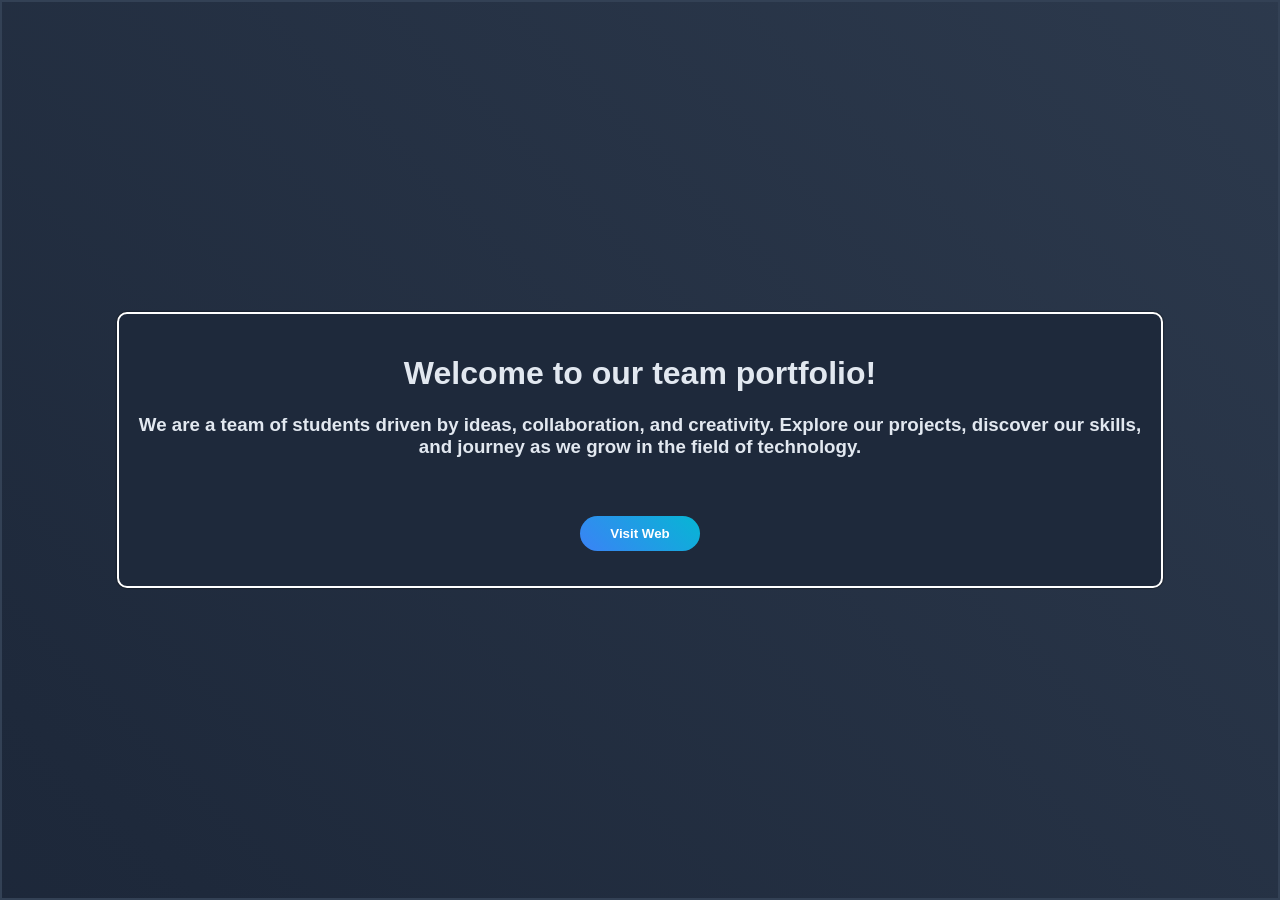
<file: index.html>
<!DOCTYPE html>
<html lang="en">

<head>
    <meta charset="UTF-8">
    <meta name="viewport" content="width=device-width, initial-scale=1.0">
    <title>Welcome, Users!</title>
    <link rel="stylesheet" href="style.css">
</head>

<body>

    <div class="greetings">
        <div class="greet">
            <h1>Welcome to our team portfolio!</h1>
            <h3>We are a team of students driven by ideas, collaboration, and creativity.
                Explore our projects, discover our skills, <br> and journey as we grow in the field of technology.
            </h3>

            <button onclick="location.href='home.html'">Visit Web</button>
        </div>
    </div>

    <script>
        window.onmousemove = (e) => {
            // amo yaa ang nag hihimo san particles
            let crystal = document.createElement('i');

            // tapos amo yaa ang position sa irarum sa cursor
            crystal.style.left = e.pageX + 'px';
            crystal.style.top = e.pageY + 'px';

            // ang siza yaa naka random para magical talaga ang size niya between 2px and 14px
            let size = Math.random() * 12 + 2;
            crystal.style.width = size + 'px';
            crystal.style.height = size + 'px';

            // indadagdag lng yaa for the particle effect
            document.body.appendChild(crystal);

            // amo ang reason why after san 1 second mawawara ang nauna mag luwas na particles
            setTimeout(() => {
                crystal.remove();
            }, 1000);
        };
    </script>
</body>

</html>
</file>
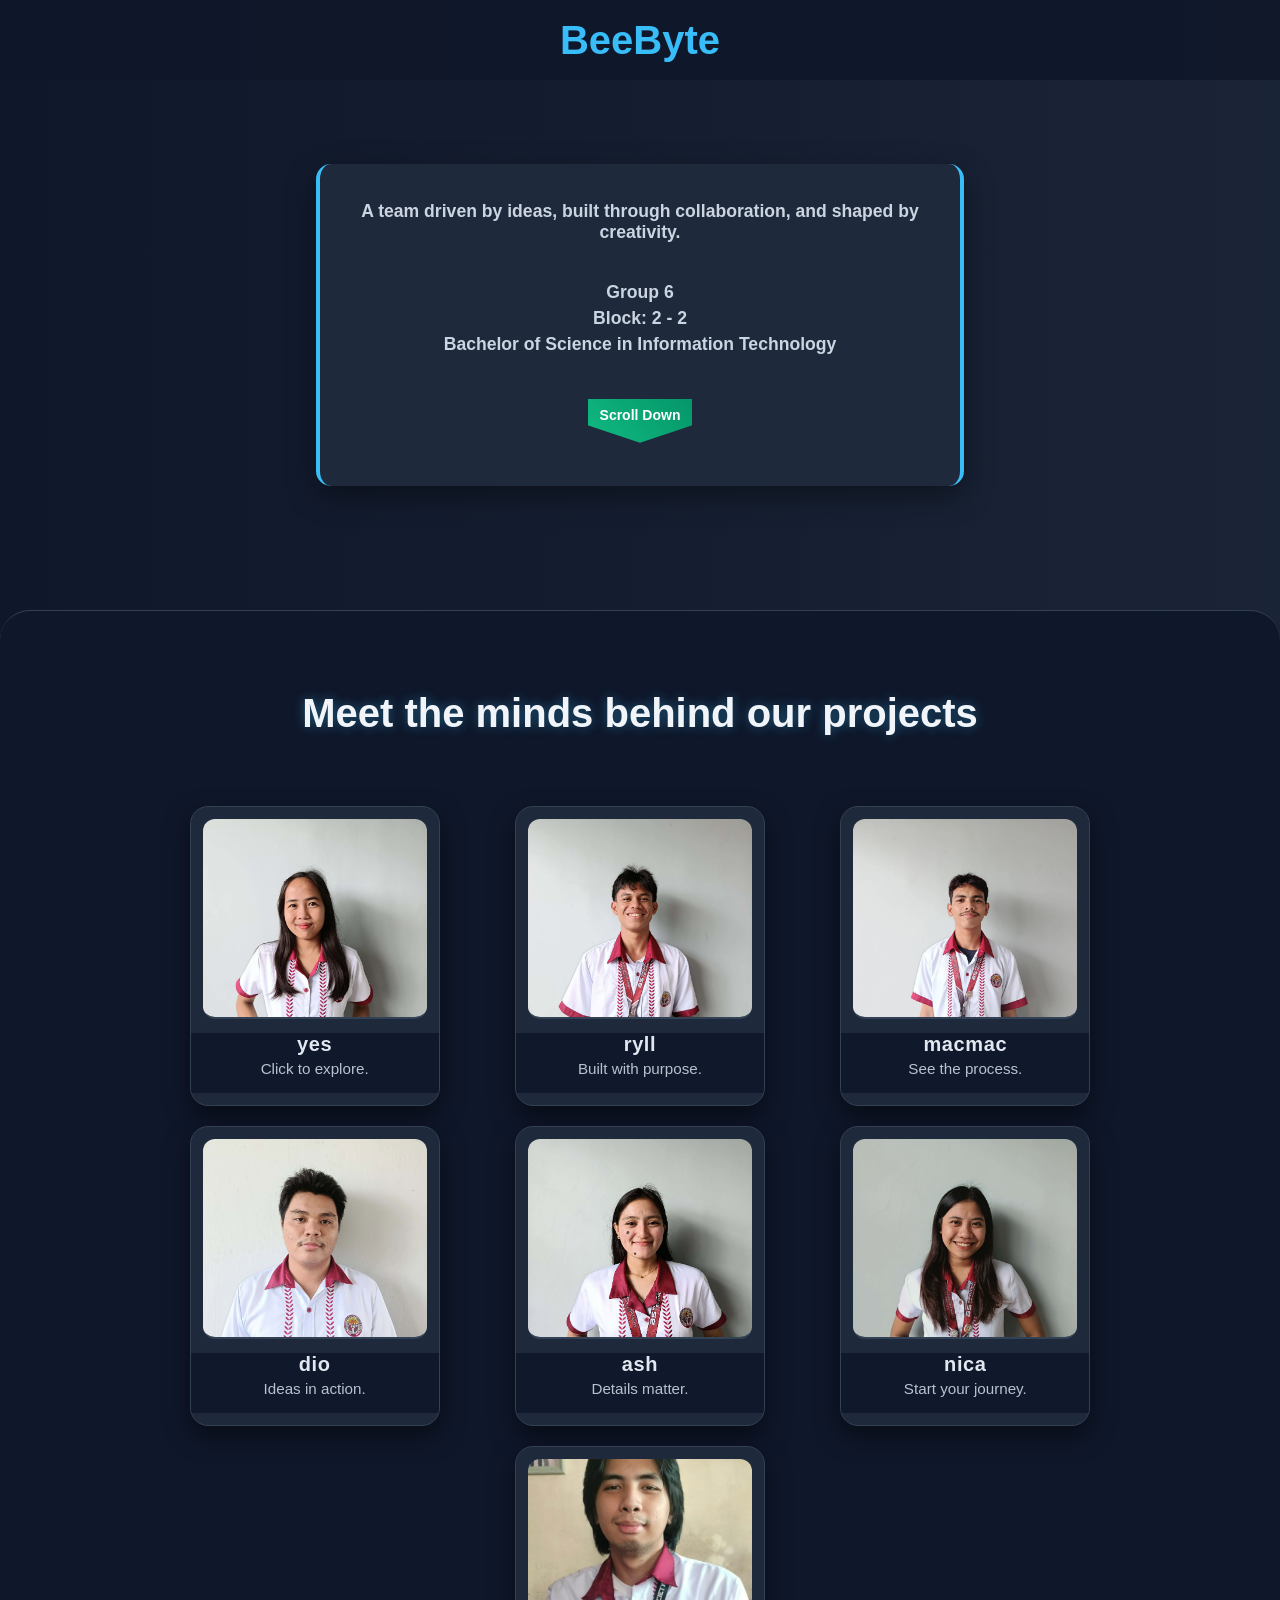
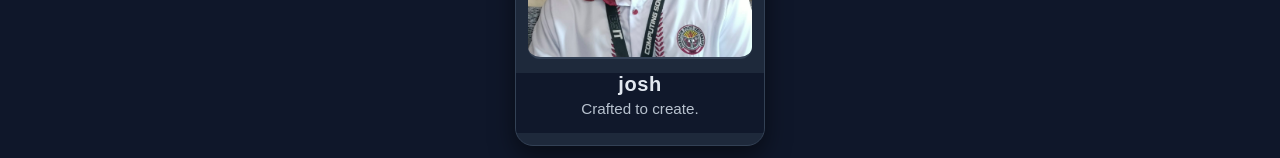
<file: home.html>
<!DOCTYPE html>
<html lang="en">

<head>
    <meta charset="UTF-8">
    <meta name="viewport" content="width=device-width, initial-scale=1.0">
    <title>Homepage Portfolio</title>
    <link rel="stylesheet" href="style.css">

</head>

<body>
    <header class="intro" id="intro">
        <div class="title">
            <h2>BeeByte</h2>
        </div>

        <div class="msg">
            <p>A team driven by ideas, built through collaboration,
                and shaped by creativity.
            </p>

            <p class="course">
                Group 6 <br> Block: 2 - 2 <br>
                Bachelor of Science in Information Technology
            </p>

            <div>
                <h5>Scroll Down</h5>
            </div>
        </div>
    </header>

    <!--container card field-->
    <main class="middle-section" id="main">
        <p class="title">Meet the minds behind our projects</p>
        <br>
        <div class="cards">
            <a href="ayesa/ayesa/aye.html">
                <article class="card">
                    <img src="home_pic/ayesa.jpg" alt="Ayesa" />
                    <div class="card-caption">
                        <h2>yes</h2>
                        <p>Click to explore.</p>
                    </div>
                </article>
            </a>

            <a href="Loreja_daryll/daryll_loreja.html">
                <article class="card">
                    <img src="home_pic/daryll.jpg" alt="Daryll" />
                    <div class="card-caption">
                        <h2><strong>ryll</strong></h2>
                        <p>Built with purpose.</p>
                    </div>
                </article>
            </a>

            <a href="shan/shan.html">
                <article class="card">
                    <img src="home_pic/shan.jpg" alt="Shan" />
                    <div class="card-caption">
                        <h2>macmac</h2>
                        <p>See the process.</p>
                    </div>
                </article>
            </a>

            <a href="sean/Sean.html">
                <article class="card">
                    <img src="home_pic/deo.jpg" alt="deo" />
                    <div class="card-caption">
                        <h2>dio</h2>
                        <p>Ideas in action.</p>
                    </div>
                </article>
            </a>

            <a href="ash/Ashlei.html">
                <article class="card">
                    <img src="home_pic/ash.jpg" alt="ash" />
                    <div class="card-caption">
                        <h2>ash</h2>
                        <p>Details matter.</p>
                    </div>
                </article>
            </a>

            <a href="janica/Janica.html">
                <article class="card">
                    <img src="home_pic/janica.jpg" alt="janica" />
                    <div class="card-caption">
                        <h2>nica</h2>
                        <p>Start your journey.</p>
                    </div>
                </article>
            </a>

            <a href="Caṅares/canares.html">
                <article class="card">
                    <img src="home_pic/josh.jpg" alt="Canires" />
                    <div class="card-caption">
                        <h2>josh</h2>
                        <p>Crafted to create.</p>
                    </div>
                </article>
            </a>
        </div>
    </main>

    <script>
        window.onmousemove = (e) => {
            // amo yaa ang nag hihimo san particles
            let crystal = document.createElement('i');

            // tapos amo yaa ang position sa irarum sa cursor
            crystal.style.left = e.pageX + 'px';
            crystal.style.top = e.pageY + 'px';

            // ang siza yaa naka random para magical talaga ang size niya between 2px and 14px
            let size = Math.random() * 12 + 2;
            crystal.style.width = size + 'px';
            crystal.style.height = size + 'px';

            // indadagdag lng yaa for the particle effect
            document.body.appendChild(crystal);

            // amo ang reason why after san 1 second mawawara ang nauna mag luwas na particles
            setTimeout(() => {
                crystal.remove();
            }, 1000);
        };
    </script>

</body>

</html>
</file>
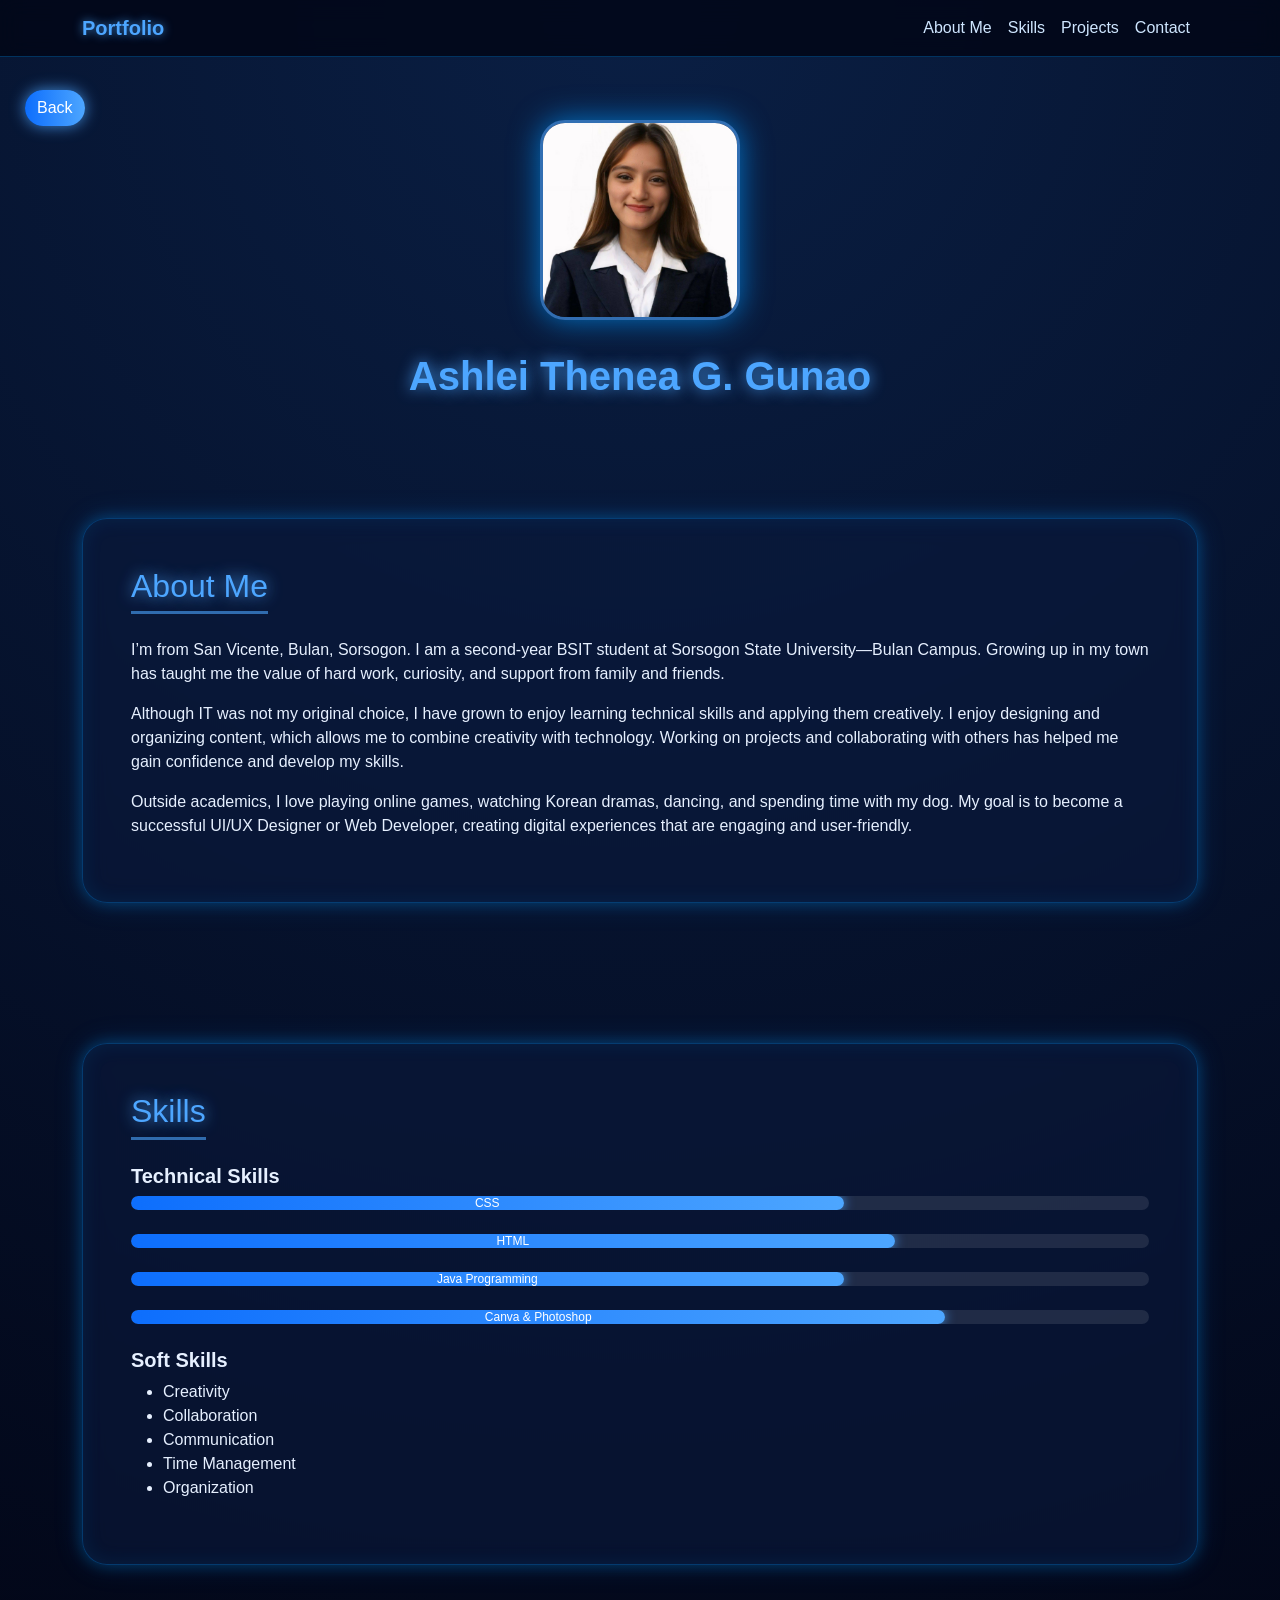
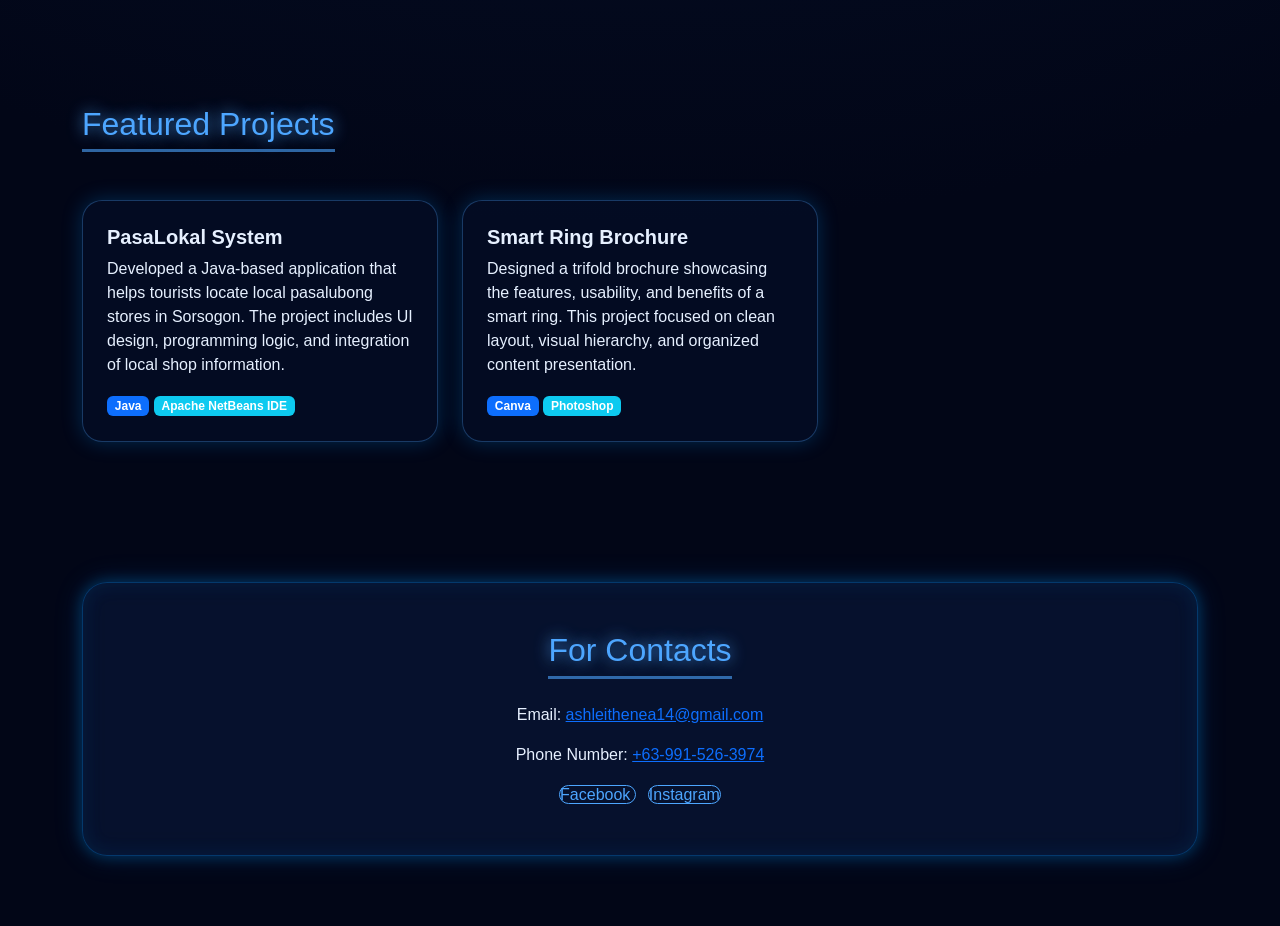
<file: ash/Ashlei.html>
<!DOCTYPE html>
<html lang="en">

<head>
  <meta charset="UTF-8">
  <meta name="viewport" content="width=device-width, initial-scale=1.0">
  <title>Ashlei Portfolio</title>

  <!--used boostrap for the responsiveness-->
  <link href="https://cdn.jsdelivr.net/npm/bootstrap@5.3.2/dist/css/bootstrap.min.css" rel="stylesheet">
  <link href="https://cdn.jsdelivr.net/npm/bootstrap-icons@1.11.3/font/bootstrap-icons.css" rel="stylesheet">
  <!--another style link for customazation-->
  <link rel="stylesheet" href="ash.css">

</head>

<body>

  <!--back button-->
  <a href="../home.html" class="btn back-btn text-white">
    <i class="bi bi-arrow-left"></i> Back
  </a>

  <!--navigation section with humborger menu-->
  <nav class="navbar navbar-expand-lg fixed-top navbar-dark">
    <div class="container">
      <a class="navbar-brand" href="#">Portfolio</a>
      <button class="navbar-toggler" type="button" data-bs-toggle="collapse" data-bs-target="#navMenu">
        <span class="navbar-toggler-icon"></span>
      </button>
      <div class="collapse navbar-collapse" id="navMenu">
        <ul class="navbar-nav ms-auto">
          <li class="nav-item"><a class="nav-link" href="#about">About Me</a></li>
          <li class="nav-item"><a class="nav-link" href="#skills">Skills</a></li>
          <li class="nav-item"><a class="nav-link" href="#projects">Projects</a></li>
          <li class="nav-item"><a class="nav-link" href="#contact">Contact</a></li>
        </ul>
      </div>
    </div>
  </nav>

  <!--profile section-->
  <section class="hero-profile">
    <div class="container">
      <img src="ash.jpg" alt="Profile Picture" class="profile-img mb-3">
      <p class="text-light"><i>Hello, I'm</i></p>
      <h1 class="name-glow">Ashlei Thenea G. Gunao</h1>
    </div>
  </section>

  <!--about section-->
  <section id="about" class="section">
    <div class="container">
      <div class="neon-card p-5">
        <h2 class="title-glow mb-4">About Me</h2>
        <p>I’m from San Vicente, Bulan, Sorsogon. I am a second-year BSIT student at Sorsogon State University—Bulan
          Campus. Growing up in my town has taught me the value of hard work, curiosity, and support from family and
          friends.</p>

        <p>Although IT was not my original choice, I have grown to enjoy learning technical skills and applying them
          creatively. I enjoy designing and organizing content, which allows me to combine creativity with technology.
          Working on projects and collaborating with others has helped me gain confidence and develop my skills.</p>

        <p>Outside academics, I love playing online games, watching Korean dramas, dancing, and spending time with my
          dog. My goal is to become a successful UI/UX Designer or Web Developer, creating digital experiences that are
          engaging and user-friendly.</p>
      </div>
    </div>
  </section>

  <!--skill section with progess_bar-->
  <section id="skills" class="section">
    <div class="container">
      <div class="neon-card p-5">
        <h2 class="title-glow mb-4">Skills</h2>

        <h5><b>Technical Skills</b></h5>
        <div class="progress mb-4">
          <div class="progress-bar" style="width: 70%">CSS</div>
        </div>

        <div class="progress mb-4">
          <div class="progress-bar" style="width: 75%">HTML</div>
        </div>

        <div class="progress mb-4">
          <div class="progress-bar" style="width: 70%">Java Programming</div>
        </div>

        <div class="progress mb-4">
          <div class="progress-bar" style="width: 80%">Canva & Photoshop</div>
        </div>

        <!--no progress bar-->
        <h5><b>Soft Skills</b></h5>
        <ul class="skills-list">
          <li>Creativity</li>
          <li>Collaboration</li>
          <li>Communication</li>
          <li>Time Management</li>
          <li>Organization</li>
        </ul>
  </section>

  <!--project section-->
  <section id="projects" class="section">
    <div class="container">
      <h2 class="title-glow mb-5">Featured Projects</h2>
      <div class="row g-4">
        <div class="col-md-4">
          <div class="project-card p-4">
            <h5><b>PasaLokal System</b></h5>
            <p>Developed a Java-based application that helps tourists locate local
              pasalubong stores in Sorsogon. The project includes UI design,
              programming logic, and integration of local shop information.</p>
            <span class="badge bg-primary">Java</span>
            <span class="badge bg-info">Apache NetBeans IDE</span>
          </div>
        </div>

        <div class="col-md-4">
          <div class="project-card p-4">
            <h5><b>Smart Ring Brochure</b></h5>
            <p>Designed a trifold brochure showcasing the features, usability, and benefits
              of a smart ring. This project focused on clean layout, visual hierarchy, and
              organized content presentation.</p>
            <span class="badge bg-primary">Canva</span>
            <span class="badge bg-info">Photoshop</span>
          </div>
        </div>
      </div>
    </div>
  </section>

  <!--contact section-->
  <section id="contact" class="section">
    <div class="container">
      <div class="neon-card p-5 text-center">
        <h2 class="title-glow mb-4">For Contacts</h2>
        <p>
          Email:
          <a href="mailto:ashleithenea14@gmail.com">
            ashleithenea14@gmail.com
          </a>
        </p>

        <p>
          Phone Number:
          <a href="tel:+639915263974">+63-991-526-3974</a>
        </p>

        <div>
          <a href="https://facebook.com/ashlthn" target="_blank" class="contact-btn text-decoration-none">
            Facebook
          </a>

          <a href="https://instagram.com/ashlthn._" target="_blank" class="contact-btn text-decoration-none">
            Instagram
          </a>
        </div>
  </section>

  <!--script of boostrap for smooth UI-->
  <script src="https://cdn.jsdelivr.net/npm/bootstrap@5.3.2/dist/js/bootstrap.bundle.min.js"></script>

  <script>
    window.onmousemove = (e) => {
      // amo yaa ang nag hihimo san particles
      let crystal = document.createElement('i');

      // tapos amo yaa ang position sa irarum sa cursor
      crystal.style.left = e.pageX + 'px';
      crystal.style.top = e.pageY + 'px';

      // ang siza yaa naka random para magical talaga ang size niya between 2px and 14px
      let size = Math.random() * 12 + 2;
      crystal.style.width = size + 'px';
      crystal.style.height = size + 'px';

      // indadagdag lng yaa for the particle effect
      document.body.appendChild(crystal);

      // amo ang reason why after san 1 second mawawara ang nauna mag luwas na particles
      setTimeout(() => {
        crystal.remove();
      }, 1000);
    };

  </script>
</body>

</html>
</file>
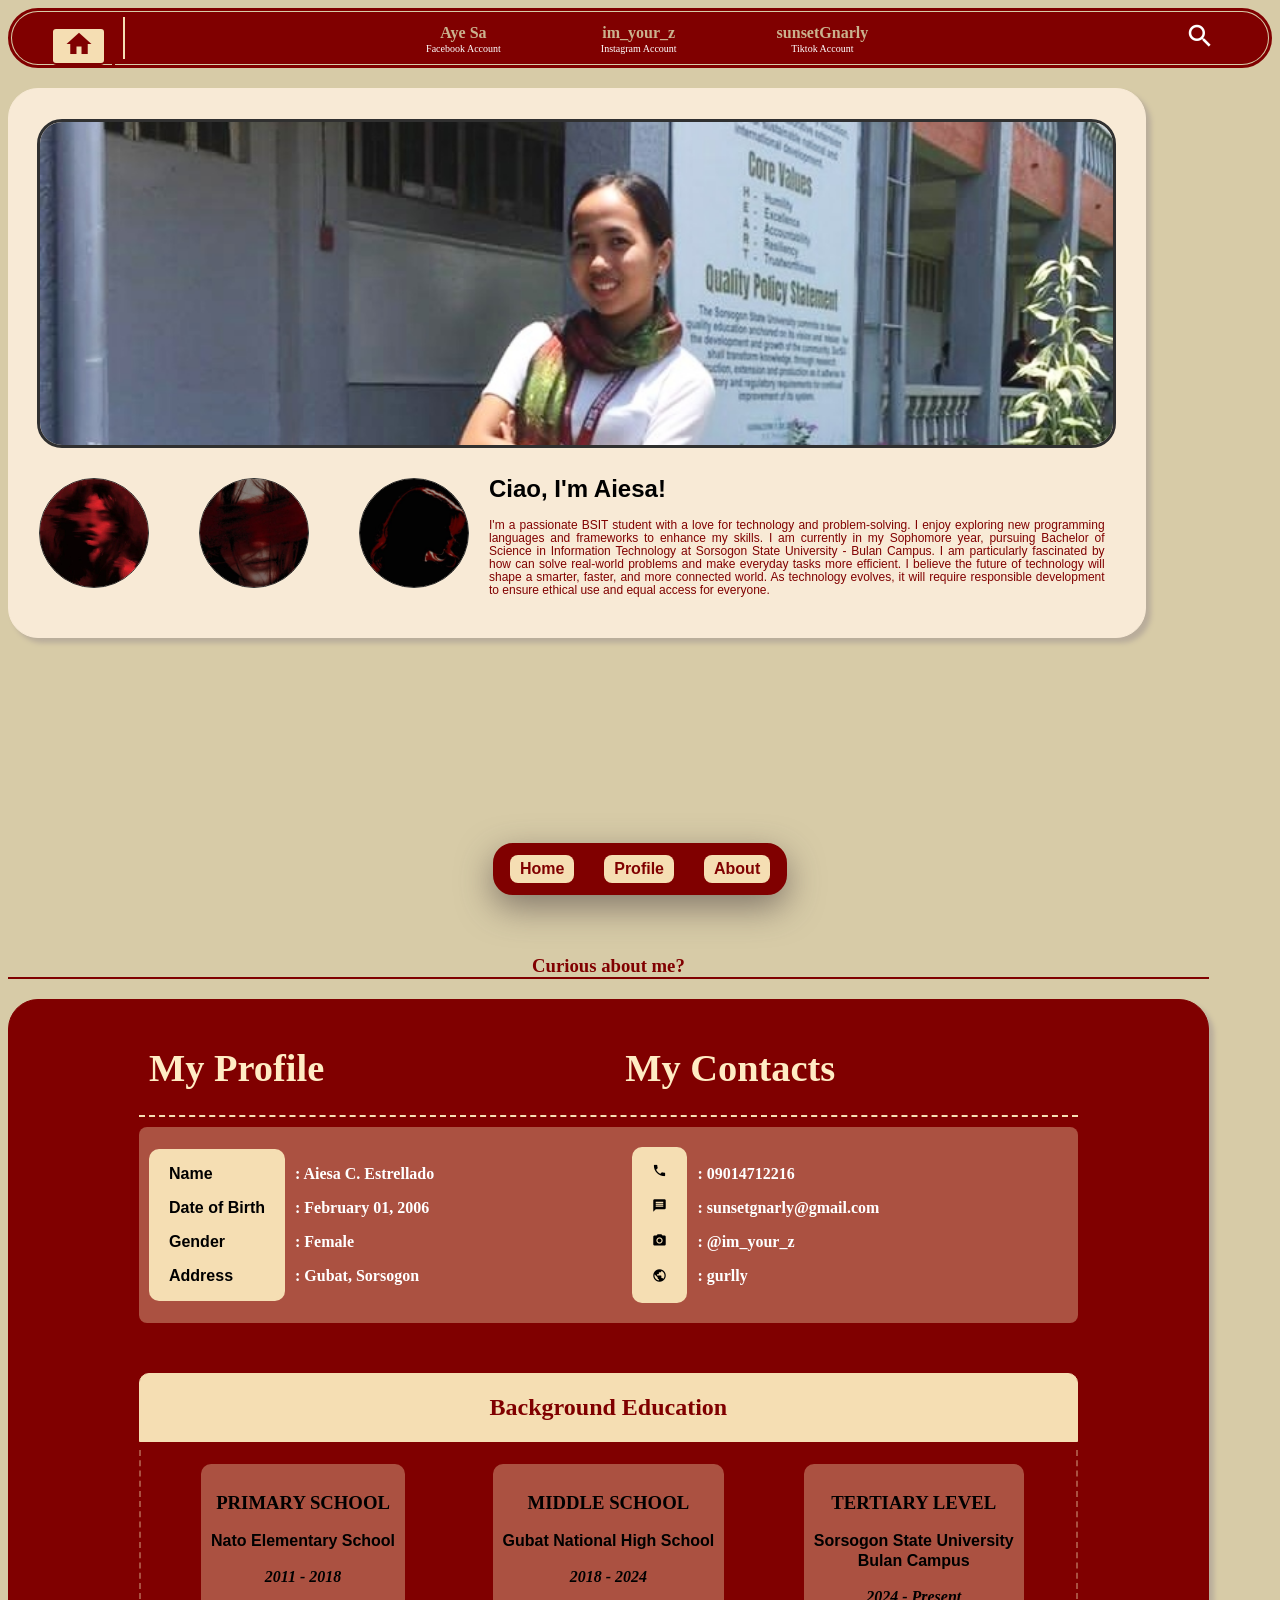
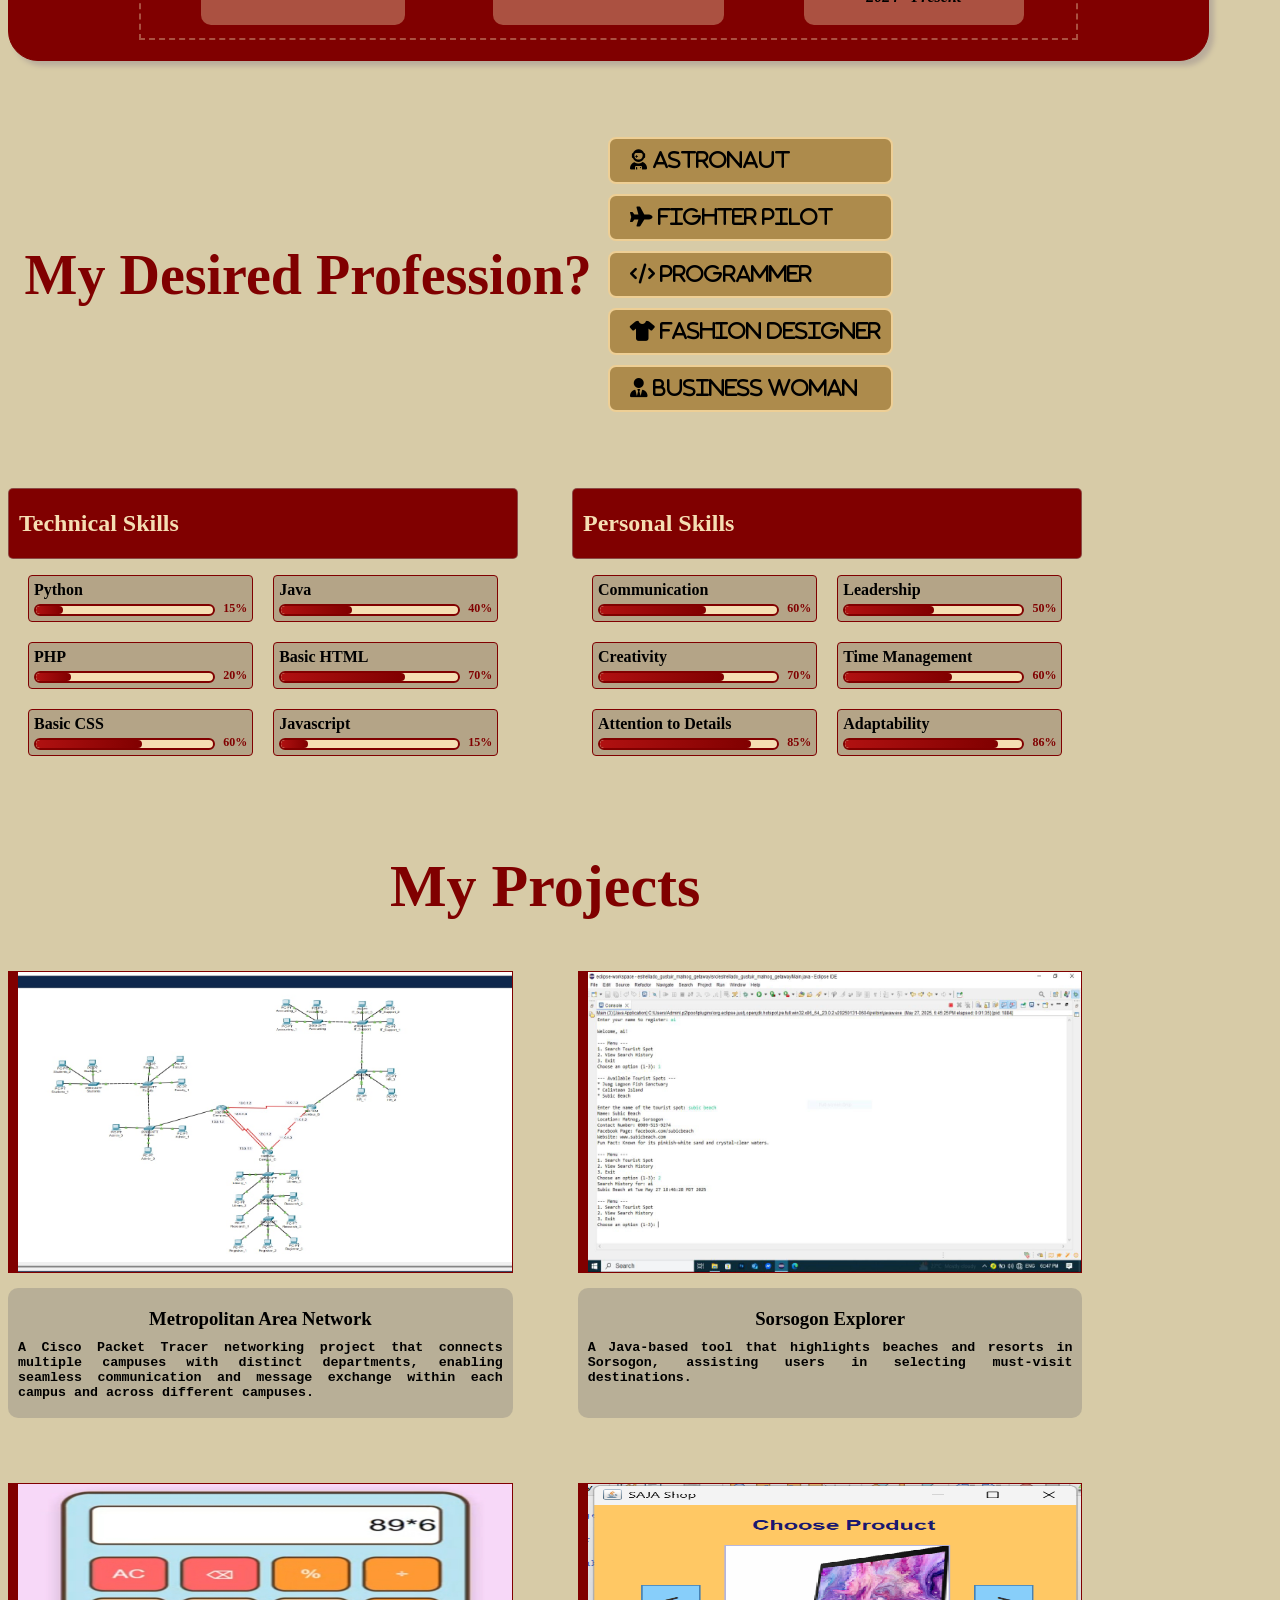
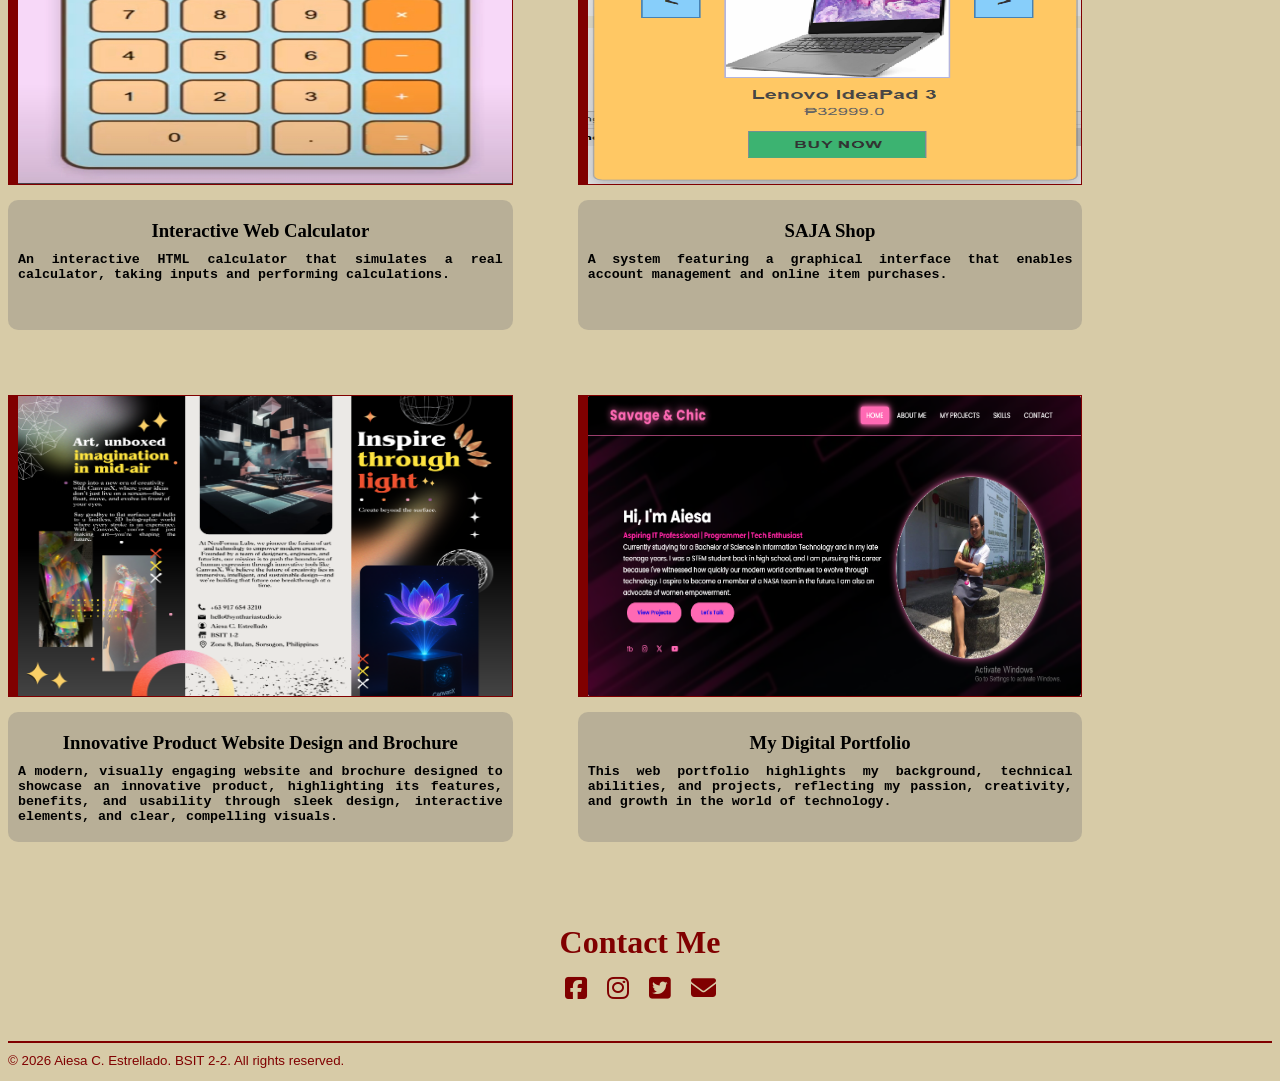
<file: ayesa/aye.html>
<!DOCTYPE html>
<html lang="en">

<head>
    <meta charset="UTF-8">
    <meta name="viewport" content="width=device-width, initial-scale=1.0">
    <title>Ayesa Portfolio</title>
    <link href="https://fonts.googleapis.com/icon?family=Material+Icons" rel="stylesheet">
    <link rel="stylesheet" href="https://cdnjs.cloudflare.com/ajax/libs/font-awesome/6.5.0/css/all.min.css">
    <link rel="stylesheet" href="aye.css">
</head>

<body>
    <div class="container">
        <div class="home" id="home">
            <div class="navbar-box">
                <div class="navbar">
                    <div class="button-box">
                        <div class="button">
                            <a href="../home.html" class="back-button"><i class="material-icons">home</i></a>
                        </div>
                    </div>
                    <div class="header">
                        <section style="line-height:0cap;">
                            <p style="color: rgba(211, 198, 158, 0.897);"><b>Aye Sa</b></p>
                            <p style="font-size: x-small;">Facebook Account</p>
                        </section>
                        <section style="line-height:0cap;">
                            <p style="color: rgba(211, 198, 158, 0.897);"><b>im_your_z</b></p>
                            <p style="font-size: x-small;">Instagram Account</p>
                        </section>
                        <section style="line-height:0cap;">
                            <p style="color: rgba(211, 198, 158, 0.897);"><b>sunsetGnarly</b></p>
                            <p style="font-size: x-small;">Tiktok Account</p>
                        </section>
                    </div>
                    <div class="search-icon">
                        <i class="material-icons">search</i>
                    </div>
                </div>
            </div>
            <div class="intro">
                <div class="img-1">
                    <img src="aiphoto.jpg" alt="" class="my-photo">
                </div>
                <div class="about-me">
                    <div class="img-2">
                        <ul>
                            <li>
                                <img src="img1.jpg" alt="">
                            </li>
                            <li>
                                <img src="img2.jpg" alt="">
                            </li>
                            <li>
                                <img src="img3.jpg" alt="">
                            </li>
                        </ul>
                    </div>
                    <div class="text">
                        <p
                            style="font-size: x-large; font-family:'Segoe UI', Tahoma, Geneva, Verdana, sans-serif; color: black;">
                            <b>Ciao, I'm Aiesa!</b>
                        </p>
                        <p>I'm a passionate BSIT student with a love for technology and problem-solving. I enjoy
                            exploring new programming
                            languages and frameworks to enhance my skills. I am currently in my Sophomore year, pursuing
                            Bachelor of Science
                            in Information Technology at Sorsogon State University - Bulan Campus. I am particularly
                            fascinated by how can solve
                            real-world problems and make everyday tasks more efficient. I believe the future of
                            technology will shape a smarter,
                            faster, and more connected world. As technology evolves, it will require responsible
                            development to ensure ethical use
                            and equal access for everyone.
                        </p>
                    </div>
                </div>
            </div>
        </div>
        <div class="navlink">
            <a href="#home">Home</a>
            <a href="#profile">Profile</a>
            <a href="#about">About</a>
        </div>
        <div class="profile" id="profile">
            <h3 class="h3-text">Curious about me?</h3>
            <div class="profile-box">
                <div class="profile-texts">
                    <div class="h1-text">
                        <h1>My Profile</h1>
                    </div>
                    <div class="h1-text">
                        <h1>My Contacts</h1>
                    </div>
                </div>
                <div class="profile-box-1">
                    <div class="my-profile">
                        <section class="label">
                            <p><strong>Name</strong></p>
                            <p><strong>Date of Birth</strong></p>
                            <p><strong>Gender</strong></p>
                            <p><strong>Address</strong></p>
                        </section>
                        <section class="inputs">
                            <p><strong>: Aiesa C. Estrellado</strong></p>
                            <p><strong>: February 01, 2006</strong></p>
                            <p><strong>: Female</strong></p>
                            <p><strong>: Gubat, Sorsogon</strong></p>
                        </section>
                    </div>
                    <div class="my-contacts">
                        <section class="label">
                            <p><i class="material-icons">phone</i></p>
                            <p><i class="material-icons">message</i></p>
                            <p><i class="material-icons">photo_camera</i></p>
                            <p><i class="material-icons">public</i></p>
                        </section>
                        <section class="inputs">
                            <p><strong>: 09014712216</strong></p>
                            <p><strong>: sunsetgnarly@gmail.com</strong></p>
                            <p><strong>: @im_your_z</strong></p>
                            <p><strong>: gurlly</strong></p>
                        </section>
                    </div>
                </div>
                <div class="background">
                    <div class="h2-text-1">
                        <h2>Background Education</h2>
                    </div>
                    <div class="education">
                        <div class="educ">
                            <h3>PRIMARY SCHOOL</h3>
                            <p><b>Nato Elementary School</b></p>
                            <p><em>2011 - 2018</em></p>
                        </div>
                        <div class="educ">
                            <h3>MIDDLE SCHOOL</h3>
                            <p><b>Gubat National High School</b></p>
                            <p><em>2018 - 2024</em></p>
                        </div>
                        <div class="educ">
                            <h3>TERTIARY LEVEL</h3>
                            <p><b>Sorsogon State University <br> Bulan Campus</b></p>
                            <p><em>2024 - Present</em></p>
                        </div>
                    </div>
                </div>
            </div>
            <!-- Hobbies icon -->
            <!-- My foten used apps -->
            <div class="profession-box">
                <div class="h1-text-1">
                    <h1>My Desired Profession?</h1>
                </div>

                <div class="prof-list">
                    <ul>
                        <li><i class="fa-solid fa-user-astronaut"> Astronaut</i></li>
                        <li><i class="fa-solid fa-plane"> Fighter Pilot</i></li>
                        <li><i class="fa-solid fa-code"> Programmer</i></li>
                        <li><i class="fa-solid fa-shirt"> Fashion Designer</i></li>
                        <li><i class="fa-solid fa-user-tie"> Business Woman</i></li>
                    </ul>
                </div>
            </div>
        </div>
        <div class="about" id="about">
            <div class="skills">
                <div class="tech-skills">
                    <div class="skill-label">
                        <h2>Technical Skills</h2>
                    </div>
                    <div class="skills-list">
                        <ul>
                            <li><b>Python</b>
                                <div class="skill-box">
                                    <div class="skill-bar">
                                        <div class="skill-level" style="--width: 15%;"></div>
                                    </div>
                                    <span class="percent">15%</span>
                                </div>
                            </li>
                            <li><b>Java</b>
                                <div class="skill-box">
                                    <div class="skill-bar">
                                        <div class="skill-level" style="--width: 40%;"></div>
                                    </div>
                                    <span class="percent">40%</span>
                                </div>
                            </li>
                            <li><b>PHP</b>
                                <div class="skill-box">
                                    <div class="skill-bar">
                                        <div class="skill-level" style="--width: 20%;"></div>
                                    </div>
                                    <span class="percent">20%</span>
                                </div>
                            </li>
                            <li><b>Basic HTML</b>
                                <div class="skill-box">
                                    <div class="skill-bar">
                                        <div class="skill-level" style="--width: 70%;"></div>
                                    </div>
                                    <span class="percent">70%</span>
                                </div>
                            </li>
                            <li><b>Basic CSS</b>
                                <div class="skill-box">
                                    <div class="skill-bar">
                                        <div class="skill-level" style="--width: 60%;"></div>
                                    </div>
                                    <span class="percent">60%</span>
                                </div>
                            </li>
                            <li><b>Javascript</b>
                                <div class="skill-box">
                                    <div class="skill-bar">
                                        <div class="skill-level" style="--width: 15%;"></div>
                                    </div>
                                    <span class="percent">15%</span>
                                </div>
                            </li>
                        </ul>
                    </div>
                </div>
                <div class="personal-skills">
                    <div class="skill-label">
                        <h2>Personal Skills</h2>
                    </div>
                    <div class="skills-list">
                        <ul>
                            <li><b>Communication</b>
                                <div class="skill-box">
                                    <div class="skill-bar">
                                        <div class="skill-level" style="--width: 60%;"></div>
                                    </div>
                                    <span class="percent">60%</span>
                                </div>
                            </li>
                            <li><b>Leadership</b>
                                <div class="skill-box">
                                    <div class="skill-bar">
                                        <div class="skill-level" style="--width: 50%;"></div>
                                    </div>
                                    <span class="percent">50%</span>
                                </div>
                            </li>
                            <li><b>Creativity</b>
                                <div class="skill-box">
                                    <div class="skill-bar">
                                        <div class="skill-level" style="--width: 70%;"></div>
                                    </div>
                                    <span class="percent">70%</span>
                                </div>
                            </li>
                            <li><b>Time Management</b>
                                <div class="skill-box">
                                    <div class="skill-bar">
                                        <div class="skill-level" style="--width: 60%;"></div>
                                    </div>
                                    <span class="percent">60%</span>
                                </div>
                            </li>
                            <li><b>Attention to Details</b>
                                <div class="skill-box">
                                    <div class="skill-bar">
                                        <div class="skill-level" style="--width: 85%;"></div>
                                    </div>
                                    <span class="percent">85%</span>
                                </div>
                            </li>
                            <li><b>Adaptability</b>
                                <div class="skill-box">
                                    <div class="skill-bar">
                                        <div class="skill-level" style="--width: 86%;"></div>
                                    </div>
                                    <span class="percent">86%</span>
                                </div>
                            </li>
                        </ul>
                    </div>
                </div>
            </div>
            <div class="my-projects">
                <div class="h2-text-2">
                    <h2>My Projects</h2>
                </div>
                <div class="projects-list">
                    <ul>
                        <li>
                            <div class="proj-img">
                                <img src="cisco packet.jpeg" alt="">
                            </div>
                            <div class="proj-img-text">
                                <h3>Metropolitan Area Network</h3>
                                <p>A Cisco Packet Tracer networking project that connects multiple campuses with
                                    distinct departments, enabling seamless communication and message exchange within
                                    each campus and across different campuses.</p>
                            </div>
                        </li>
                        <li>
                            <div class="proj-img">
                                <img src="sorsogon explorer.jpg" alt="">
                            </div>
                            <div class="proj-img-text">
                                <h3>Sorsogon Explorer</h3>
                                <p>A Java-based tool that highlights beaches and resorts in Sorsogon, assisting users
                                    in selecting must-visit destinations.</p>
                            </div>
                        </li>
                        <li>
                            <div class="proj-img">
                                <img src="web calcu.jpg" alt="">
                            </div>
                            <div class="proj-img-text">
                                <h3>Interactive Web Calculator</h3>
                                <p>An interactive HTML calculator that simulates a real calculator, taking inputs and
                                    performing calculations.</p>
                            </div>
                        </li>
                        <li>
                            <div class="proj-img">
                                <img src="saja shop.png" alt="">
                            </div>
                            <div class="proj-img-text">
                                <h3>SAJA Shop</h3>
                                <p>A system featuring a graphical interface that enables account management and online
                                    item purchases.</p>
                            </div>
                        </li>
                        <li>
                            <div class="proj-img">
                                <img src="brochure.png" alt="">
                            </div>
                            <div class="proj-img-text">
                                <h3>Innovative Product Website Design and Brochure</h3>
                                <p>A modern, visually engaging website and brochure designed to showcase an innovative
                                    product, highlighting its
                                    features, benefits, and usability through sleek design, interactive elements, and
                                    clear, compelling visuals.</p>
                            </div>
                        </li>
                        <!-- Modify title and description-->
                        <li>
                            <div class="proj-img">
                                <img src="portfolio.png" alt="">
                            </div>
                            <div class="proj-img-text">
                                <h3>My Digital Portfolio</h3>
                                <p>This web portfolio highlights my background, technical abilities, and projects,
                                    reflecting my passion, creativity,
                                    and growth in the world of technology.</p>
                            </div>
                        </li>
                    </ul>
                </div>
            </div>
            <!--My Contacts-->
            <div class="contacts" id="contacts">
                <h3>Contact Me</h3>
                <div class="contact-list">
                    <a href="https://www.facebook.com/ayesa.1127">
                        <div class="fb">
                            <i class="fab fa-facebook-square"></i>
                        </div>
                    </a>
                    <a href="ig-text.html">
                        <div class="ig">
                            <i class="fa-brands fa-instagram"></i>
                        </div>
                    </a>
                    <a href="x-text.html">
                        <div class="my-x">
                            <i class="fab fa-twitter-square"></i>
                        </div>
                    </a>
                    <a href="aicestr27@gmail.com">
                        <div class="email">
                            <i class="fa-solid fa-envelope"></i>
                        </div>
                    </a>
                </div>
            </div>
        </div>
    </div>
    <footer>
        <p>&copy; 2026 Aiesa C. Estrellado. BSIT 2-2. All rights reserved.</p>
    </footer>
</body>

</html>
</file>
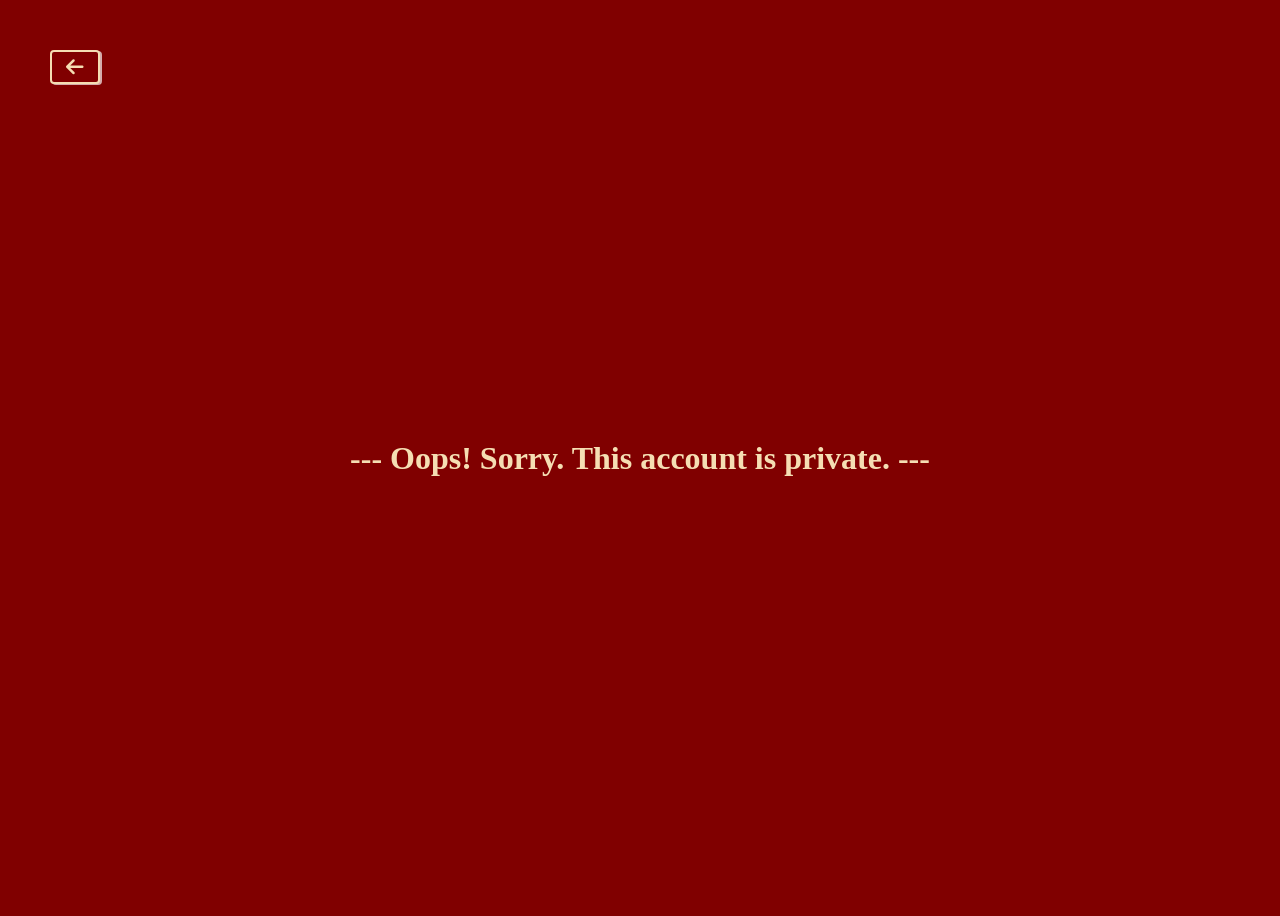
<file: ayesa/ig-text.html>
<!DOCTYPE html>
<html lang="en">

<head>
    <meta charset="UTF-8">
    <meta name="viewport" content="width=device-width, initial-scale=1.0">
    <title>Private Instagram</title>
    <link rel="stylesheet" href="https://cdnjs.cloudflare.com/ajax/libs/font-awesome/6.5.0/css/all.min.css">
</head>

<body style="
    background-color:  maroon;   
    height: 100vh;
    display: flex; 
    flex-direction: column;
    justify-content: center; 
    align-items: center;
    gap: 100px;">

    <div class="back-button" style="position: fixed; top: 50px; left: 50px;">
        <button onclick="location.href='aye.html#contacts'" style="background-color: maroon; border: 2px solid wheat; 
        border-radius: 4px; padding: 5px; width: 50px; box-shadow: 2px 1px 0 rgba(255, 255, 255, 0.671);">
            <i class="fa-solid fa-arrow-left" style="color: wheat; font-size: 20px;"></i>
        </button>
    </div>

    <div id="ig-text" style="color: wheat">
        <!--Put a sad face emoji-->
        <h1>--- Oops! Sorry. This account is private. ---</h1>
    </div>
</body>

</html>
</file>
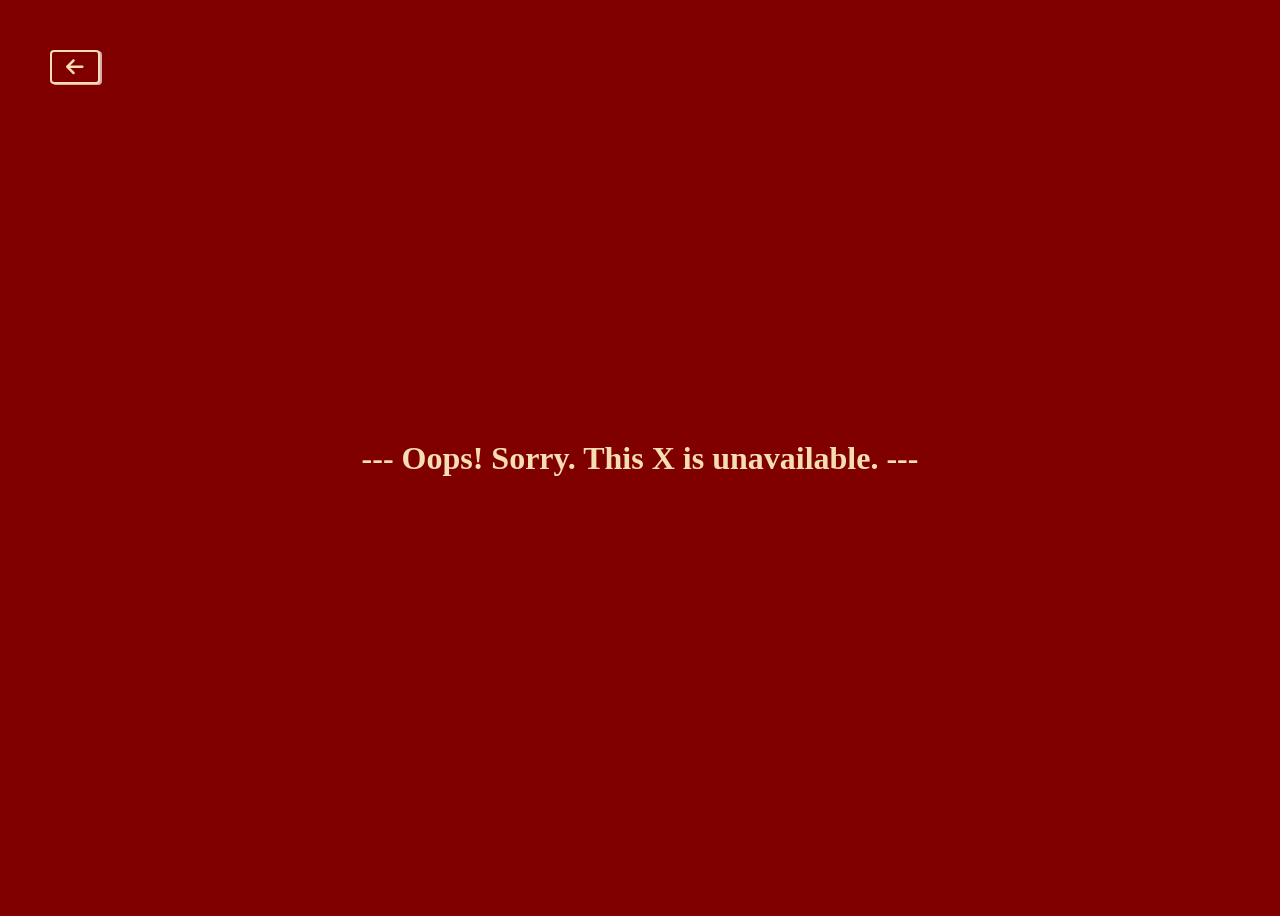
<file: ayesa/x-text.html>
<!DOCTYPE html>
<html lang="en">

<head>
    <meta charset="UTF-8">
    <meta name="viewport" content="width=device-width, initial-scale=1.0">
    <title>My X</title>
    <link rel="stylesheet" href="https://cdnjs.cloudflare.com/ajax/libs/font-awesome/6.5.0/css/all.min.css">
</head>

<body style="
    background-color: maroon;   
    height: 100vh;
    display: flex; 
    flex-direction: column;
    justify-content: center; 
    align-items: center;
    gap: 100px;">

    <div class="back-button" style="position: fixed; top: 50px; left: 50px;">
        <button onclick="location.href='aye.html#contacts'" style="background-color: maroon; border: 2px solid wheat; 
        border-radius: 4px; padding: 5px; width: 50px; box-shadow: 2px 1px 0 rgba(255, 255, 255, 0.671);">
            <i class="fa-solid fa-arrow-left" style="color: wheat; font-size: 20px;"></i>
        </button>
    </div>

    <div id="ig-text" style="color: wheat;">
        <!--Put a sad face emoji-->
        <h1>--- Oops! Sorry. This X is unavailable. ---</h1>
    </div>
</body>

</html>
</file>
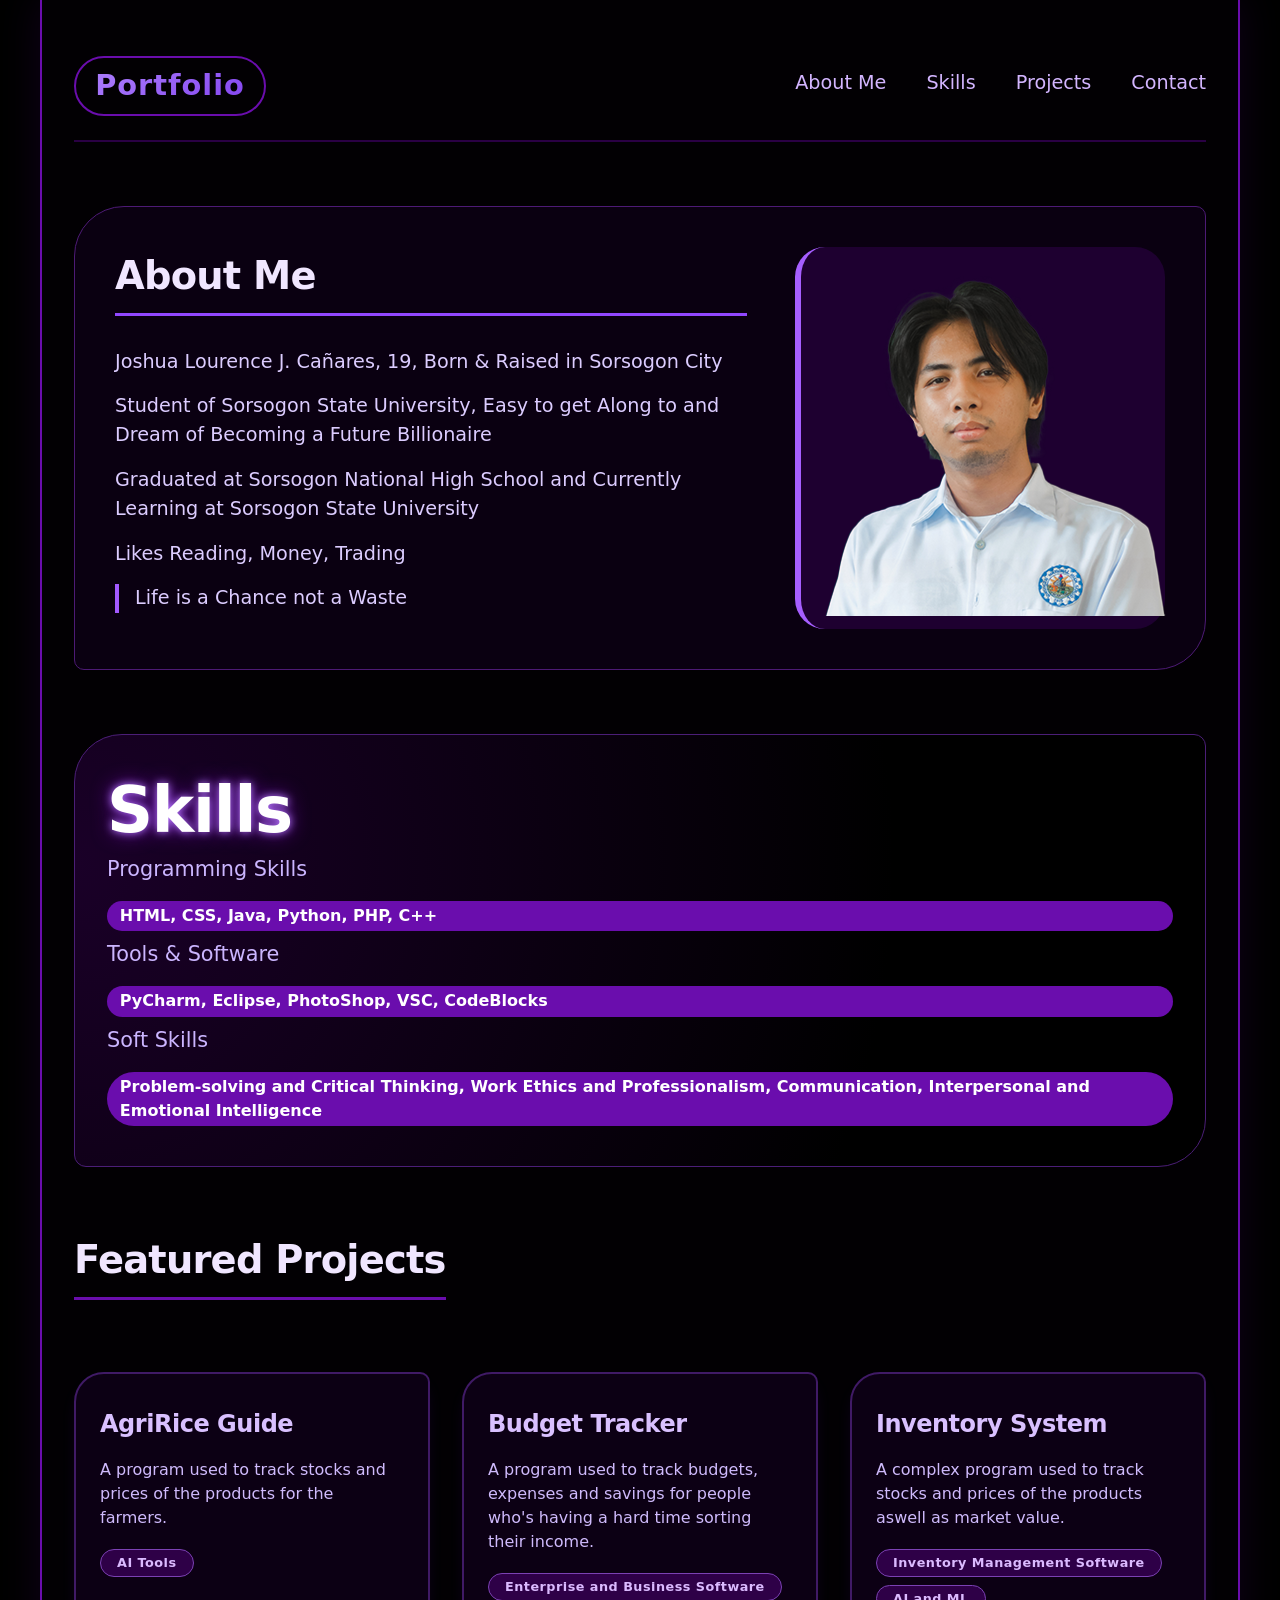
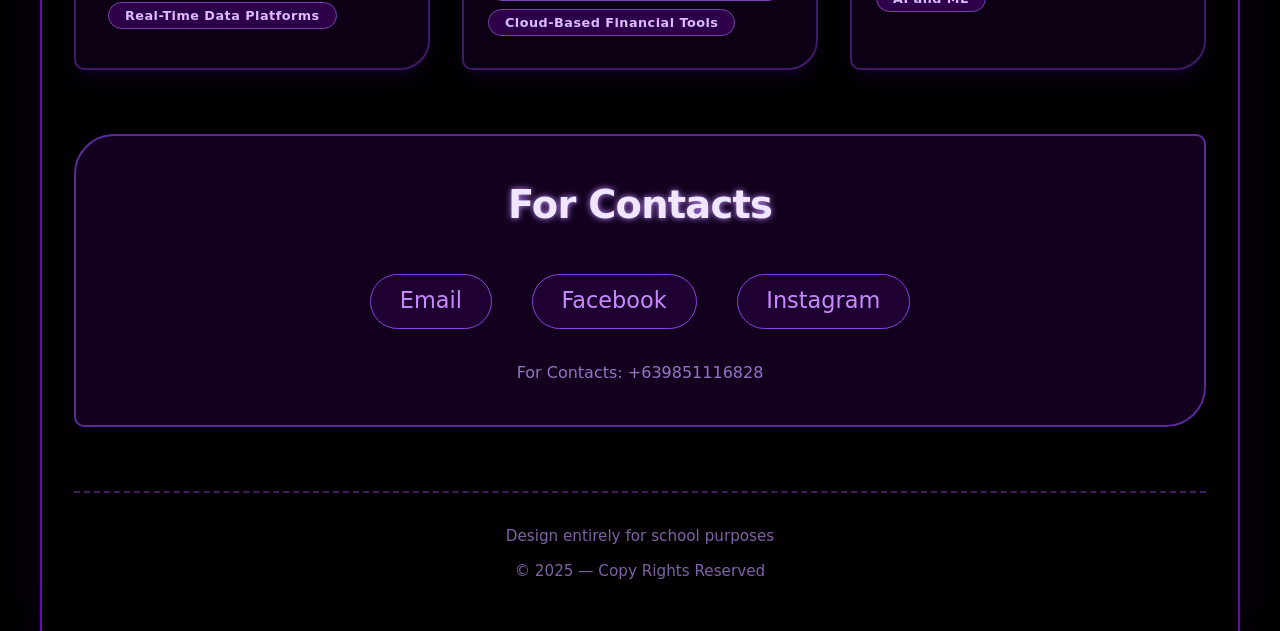
<file: Caṅares/canares.html>
<!DOCTYPE html>
<html lang="en">

<head>
    <meta charset="UTF-8">
    <meta name="viewport" content="width=device-width, initial-scale=1.0">
    <title>Canres Portfolio</title>
    <link rel="stylesheet" href="styles.css">
</head>

<body>

    <div class="container">
        <!-- Header with back button -->
        <div class="header">
            <div class="logo">
                <a href="../home.html" style="font-weight: 700;">
                    <i class="fas fa-moon" style="color: #b585ff; margin-right: 8px;"></i>Portfolio
                </a>
            </div>

            <!--navigation section-->
            <div class="nav">
                <a href="#about">About Me</a>
                <a href="#skill">Skills</a>
                <a href="#project">Projects</a>
                <a href="#contact">Contact</a>
            </div>
        </div>

        <!-- about section -->
        <div class="about" id="about">
            <div class="about-text">
                <h2 style="border-bottom-color: #9147ff; display: block;">About Me</h2>

                <p>Joshua Lourence J. Cañares, 19, Born & Raised in Sorsogon City</p>
                <p>Student of Sorsogon State University, Easy to get Along to and Dream of Becoming a Future Billionaire
                </p>
                <p>Graduated at Sorsogon National High School and Currently Learning at Sorsogon State University</p>
                <p>Likes Reading, Money, Trading</p>
                <p style="border-left: 4px solid #a259ff; padding-left: 1rem;"><i class="fas fa-quote-left"
                        style="color: #a66eff;"></i>Life is a Chance not a Waste</p>
            </div>
            <div class="picture">
                <img src="images/picture.png">
            </div>
        </div>

        <!-- skills Section -->
        <div class="skill" id="skill">
            <h1>Skills</h1>
            <p>Programming Skills</p>
            <span class="purple-highlight"><i class="fas fa-crown"></i>HTML, CSS, Java, Python, PHP, C++</span>
            <p>Tools & Software</p>
            <span class="purple-highlight"><i class="fas fa-crown"></i>PyCharm, Eclipse, PhotoShop, VSC,
                CodeBlocks</span>
            <p>Soft Skills</p>
            <span class="purple-highlight"><i class="fas fa-crown"></i>Problem-solving and Critical Thinking, Work
                Ethics and Professionalism, Communication, Interpersonal and Emotional Intelligence</span>
        </div>

        <!-- projects Section    -->
        <h2><i class="fas fa-th-large" style="margin-right: 12px;" id="project"></i>Featured Projects</h2>
        <div class="projects-grid">
            <!-- card 01 -->
            <div class="card">
                <i class="fas fa-cubes"></i>
                <h3>AgriRice Guide</h3>
                <p>A program used to track stocks and prices of the products for the farmers.</p>
                <span class="tag">AI Tools</span>
                <span class="tag" style="margin-left: 0.5rem; margin-top: 25px;">Real-Time Data Platforms</span>
            </div>
            <!-- card 02 -->
            <div class="card">
                <i class="fas fa-dragon"></i>
                <h3>Budget Tracker</h3>
                <p>A program used to track budgets, expenses and savings for people who's having a hard time sorting
                    their income.</p>
                <span class="tag">Enterprise and Business Software</span>
                <span class="tag" style="margin-top: 0.5rem;">Cloud-Based Financial Tools</span>
            </div>
            <!-- card 03 -->
            <div class="card">
                <i class="fas fa-gem"></i>
                <h3>Inventory System</h3>
                <p>A complex program used to track stocks and prices of the products aswell as market value.</p>
                <span class="tag">Inventory Management Software</span>
                <span class="tag" style="margin-top: 0.5rem;">AI and ML</span>
            </div>
        </div>

        <!-- contact Section -->
        <div class="contact" id="contact">
            <h2 style="border-bottom: none; display: block; text-shadow: 0 0 6px #c28eff;">For Contacts</h2>
            <div class="contact-links">
                <a href="mailto:lourencecanares@gmail.com"><i class="fab fa-instagram"></i>Email</a>
                <a href="https://facebook.com/lourence.canares.2024"><i class="fab fa-github"></i> Facebook</a>
                <a href="https://instagram.com/j360l"><i class="fas fa-envelope"></i> Instagram</a>
            </div>
            <p style="margin-top: 2rem; color: #9773c4;"><i class="fas fa-crown" style="color: #c28eff;"></i> For
                Contacts: +639851116828</p>
        </div>

        <!-- footer with final purple note -->
        <div class="footer">
            <p><i class="fas fa-circle" style="color: #7d3ec9; font-size: 0.6rem;"></i> Design entirely for school
                purposes <i class="fas fa-circle" style="color: #7d3ec9; font-size: 0.6rem;"></i></p>
            <p style="margin-top: 0.8rem;">© 2025 — Copy <i class="fas fa-moon"></i> Rights <i class="fas fa-crown"></i>
                Reserved </p>
        </div>
    </div>

    <script>
        window.onmousemove = (e) => {
            // amo yaa ang nag hihimo san particles
            let crystal = document.createElement('i');

            // tapos amo yaa ang position sa irarum sa cursor
            crystal.style.left = e.pageX + 'px';
            crystal.style.top = e.pageY + 'px';

            // ang siza yaa naka random para magical talaga ang size niya between 2px and 14px
            let size = Math.random() * 12 + 2;
            crystal.style.width = size + 'px';
            crystal.style.height = size + 'px';

            // indadagdag lng yaa for the particle effect
            document.body.appendChild(crystal);

            // amo ang reason why after san 1 second mawawara ang nauna mag luwas na particles
            setTimeout(() => {
                crystal.remove();
            }, 1000);
        };
    </script>
</body>

</html>
</file>
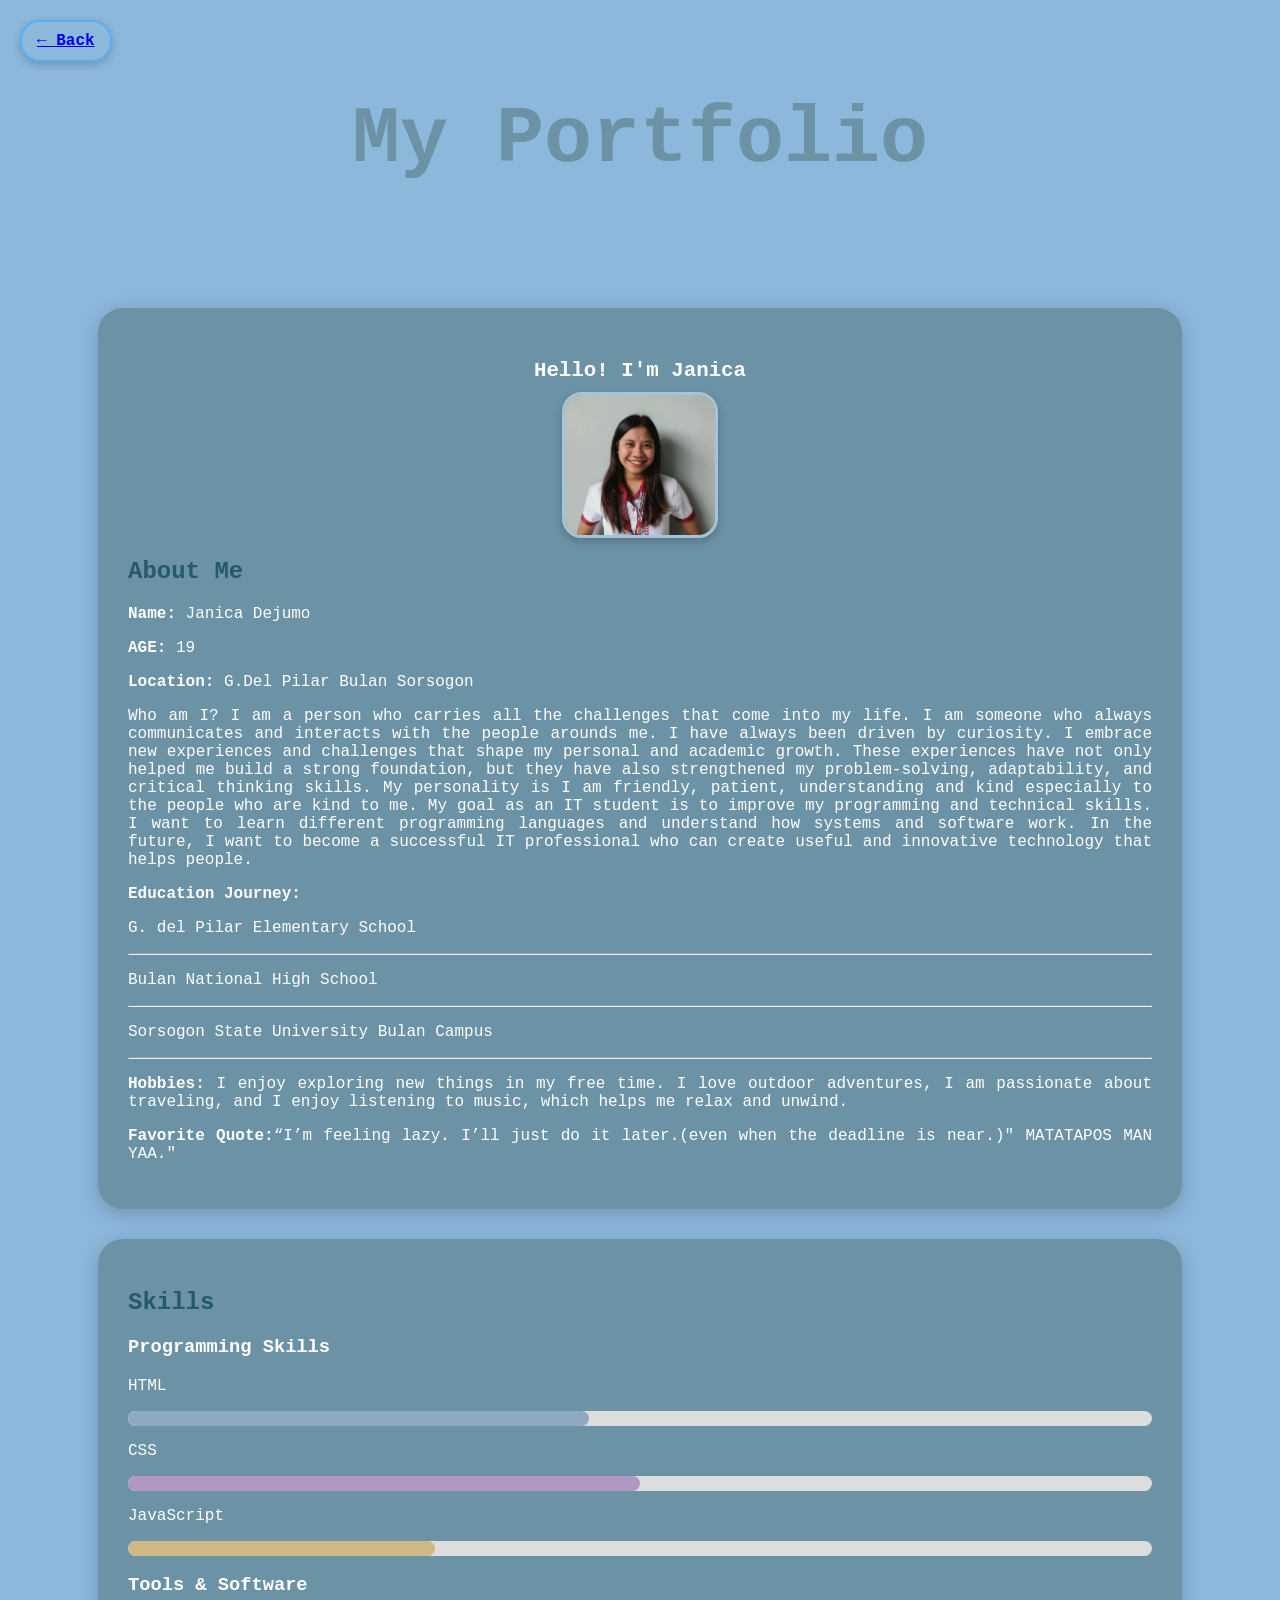
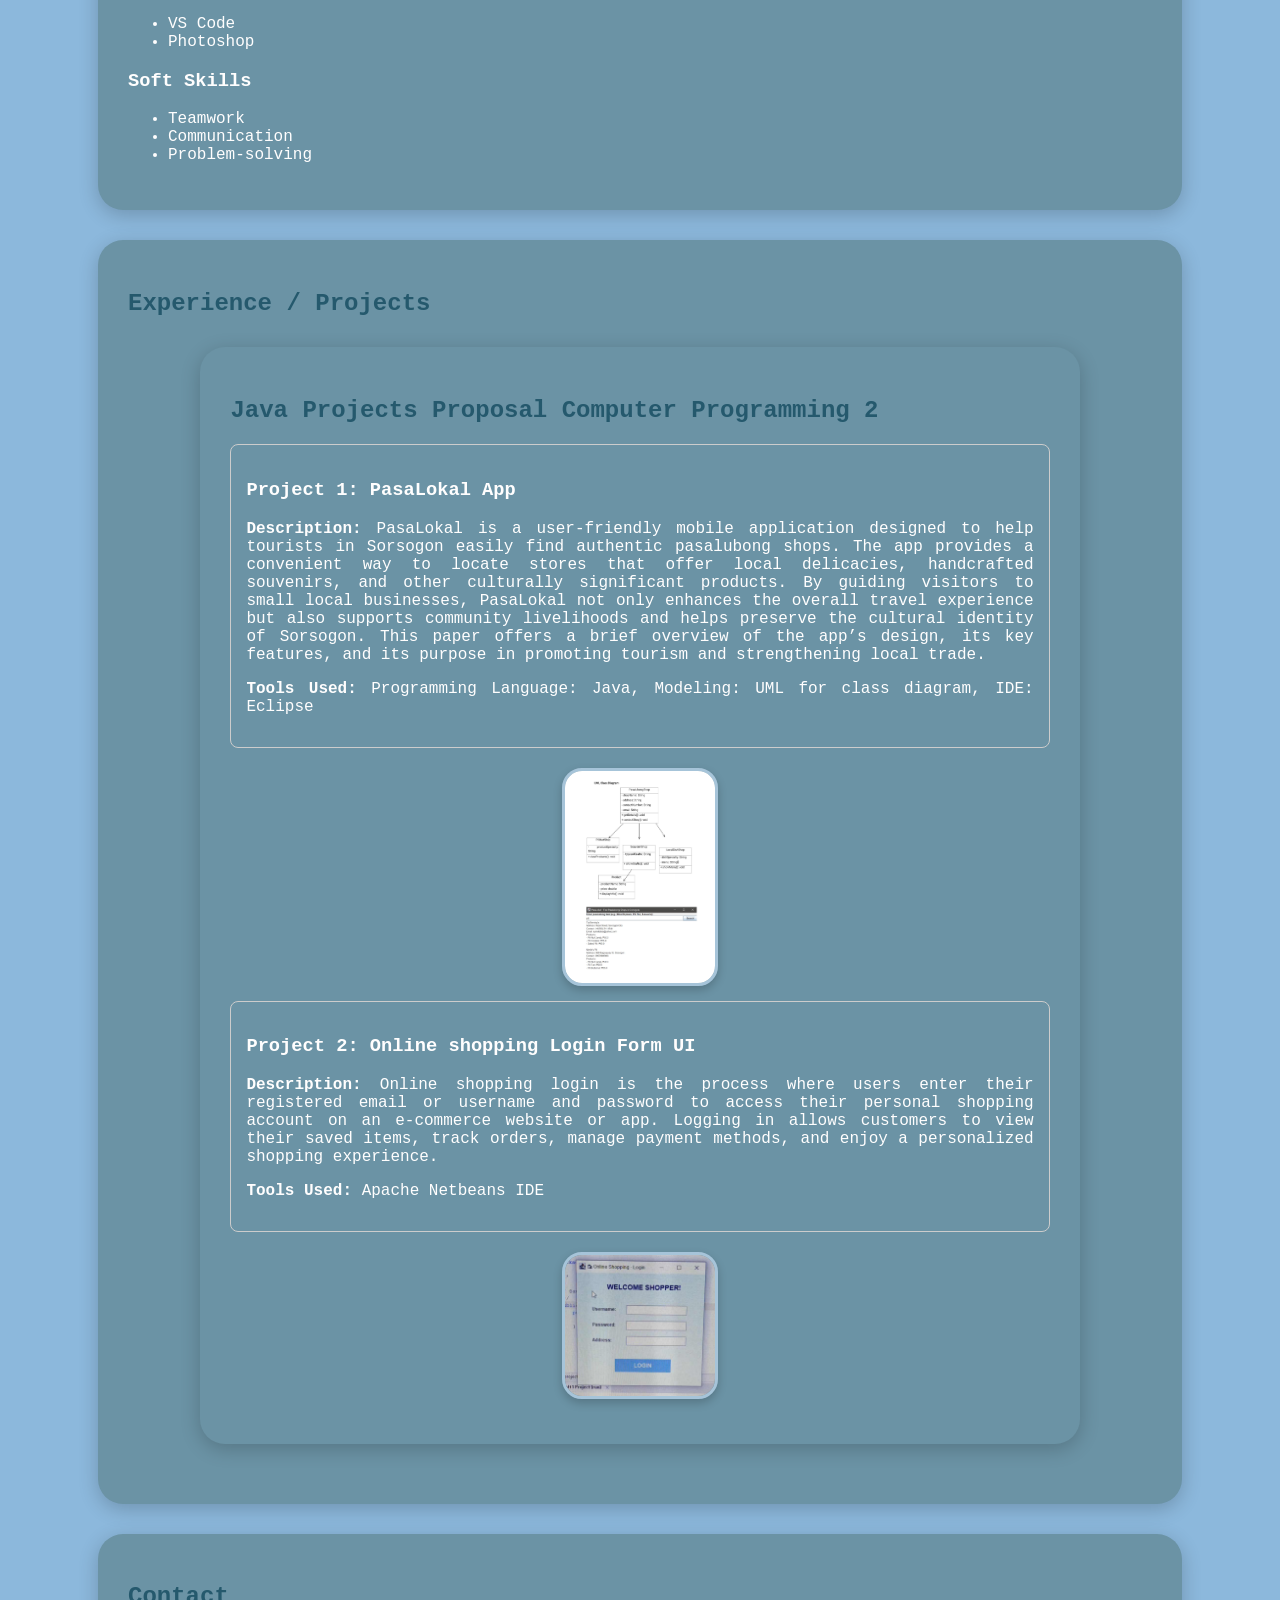
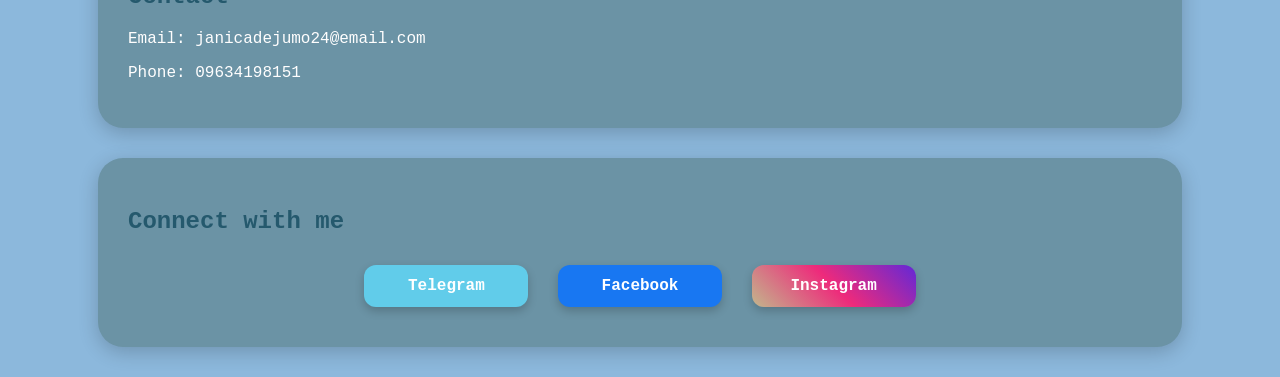
<file: janica/Janica.html>
<!DOCTYPE html>
<html lang="en">

<head>
    <meta charset="UTF-8">
    <title>Janica Portfolio</title>
    <link rel="stylesheet" href="style.css">
</head>

<body>

    <!--back button-->
    <a class="back-btn " href="../home.html">← Back</a>

    <header>
        <h1>My Portfolio</h1>
    </header>


    <!--about section-->
    <section id="about">
        <p class="greeting">Hello! I'm Janica</p>
        <img src="jan.jpg" alt="image" class="image">

        <h2>About Me</h2>
        <p><strong>Name:</strong> Janica Dejumo</p>
        <p><strong>AGE:</strong> 19</p>
        <p><strong>Location:</strong> G.Del Pilar Bulan Sorsogon</p>

        <p>Who am I? I am a person who carries all the challenges that come into my life. I am someone who always
            communicates and interacts with the people arounds me. I have always been driven by curiosity. I embrace new
            experiences and challenges that shape my personal and academic growth. These experiences have not only
            helped me build a strong foundation, but they have also strengthened my problem-solving, adaptability, and
            critical thinking skills. My personality is I am friendly, patient, understanding and kind especially to the
            people who are kind to me.
            My goal as an IT student is to
            improve my programming and
            technical skills. I want to learn
            different programming languages
            and understand how systems and
            software work. In the future, I
            want to become a successful IT
            professional who can create useful
            and innovative technology that
            helps people.
        </p>

        <p><strong>Education Journey:</strong>
        <p>G. del Pilar Elementary School
            <hr>
        </p>
        <p>Bulan National High School
            <hr>
        </p>
        <p>Sorsogon State University Bulan Campus
            <hr>
        </p>
        <p><strong>Hobbies:</strong> I enjoy exploring new things in my free time. I love outdoor adventures, I am
            passionate about traveling, and I enjoy listening to music, which helps me relax and unwind.</p>
        <p><strong>Favorite Quote:</strong>“I’m feeling lazy. I’ll just do it later.(even when the deadline is near.)"
            MATATAPOS MAN YAA."</p>
    </section>

    <!-- skills section -->
    <section id="skills">
        <h2>Skills</h2>

        <h3>Programming Skills</h3>

        <div class="skill">
            <p>HTML</p>
            <div class="bar">
                <div class="html"></div>
            </div>
        </div>

        <div class="skill">
            <p>CSS</p>
            <div class="bar">
                <div class="css"></div>
            </div>
        </div>

        <div class="skill">
            <p>JavaScript</p>
            <div class="bar">
                <div class="js"></div>
            </div>
        </div>

        <h3>Tools & Software</h3>
        <ul>
            <li>VS Code</li>
            <li>Photoshop</li>
        </ul>

        <h3>Soft Skills</h3>
        <ul>
            <li>Teamwork</li>
            <li>Communication</li>
            <li>Problem-solving</li>
        </ul>
    </section>


    <!--experience / projects section-->
    <section id="project">
        <h2>Experience / Projects</h2>

        <section id="projects" class="section">
            <h2>Java Projects Proposal Computer Programming 2</h2>

            <div class="project-card">
                <h3>Project 1: PasaLokal App</h3>
                <p><strong>Description:</strong>
                    PasaLokal is a user-friendly mobile application designed to help tourists in Sorsogon easily find
                    authentic pasalubong shops. The app provides a convenient way to locate stores that offer local
                    delicacies, handcrafted souvenirs, and other culturally significant products. By guiding visitors to
                    small local businesses, PasaLokal not only enhances the overall travel experience but also supports
                    community livelihoods and helps preserve the cultural identity of Sorsogon. This paper offers a
                    brief overview of the app’s design, its key features, and its purpose in promoting tourism and
                    strengthening local trade.
                </p>
                <p><strong>Tools Used:</strong> Programming Language: Java,
                    Modeling: UML for class diagram,
                    IDE: Eclipse
                </p>
            </div>
            <img src="proj1.jpg" alt="image" class="image">

            <div class="project-card">
                <h3>Project 2: Online shopping Login Form UI</h3>
                <p><strong>Description:</strong> Online shopping login is the process where users enter their registered
                    email or username and password to access their personal shopping account on an e-commerce website or
                    app. Logging in allows customers to view their saved items, track orders, manage payment methods,
                    and enjoy a personalized shopping experience.</p>
                <p><strong>Tools Used:</strong> Apache Netbeans IDE</p>
            </div>
            <img src="proj2.jpg" alt="image" class="image">
        </section>
    </section>


    <!--contact section-->
    <section id="contact">
        <h2>Contact</h2>
        <p>Email: janicadejumo24@email.com</p>
        <p>Phone: 09634198151</p>
    </section>

    <section>
        <h2>Connect with me</h2>
        <div class="social-media">
            <a href="https://telegram.com/neeee_kei haaa.comm" class="social-btn telegram" target="_blank">Telegram</a>
            <a href="https://facebook.com/Janica Dejumo" class="social-btn facebook" target="_blank">Facebook</a>
            <a href="https://instagram.com/dejnics.comm" class="social-btn instagram" target="_blank">Instagram</a>
        </div>
    </section>
    <script>


        const sections = document.querySelectorAll(".section");

        function revealSlides() {
            sections.forEach(sec => {
                const top = sec.getBoundingClientRect().top;
                if (top < window.innerHeight - 90) {
                    sec.classList.add("visible");
                }
            });
        }

        window.addEventListener("scroll", revealSlides);
        window.onload = revealSlides;

        window.onmousemove = (e) => {
                // amo yaa ang nag hihimo san particles
                let crystal = document.createElement('i');

            // tapos amo yaa ang position sa irarum sa cursor
            crystal.style.left = e.pageX + 'px';
            crystal.style.top = e.pageY + 'px';

            // ang siza yaa naka random para magical talaga ang size niya between 2px and 14px
            let size = Math.random() * 12 + 2;
            crystal.style.width = size + 'px';
            crystal.style.height = size + 'px';

            // indadagdag lng yaa for the particle effect
            document.body.appendChild(crystal);

            // amo ang reason why after san 1 second mawawara ang nauna mag luwas na particles
            setTimeout(() => {
                crystal.remove();
            }, 1000);
        };

    </script>

</body>

</html>
</file>
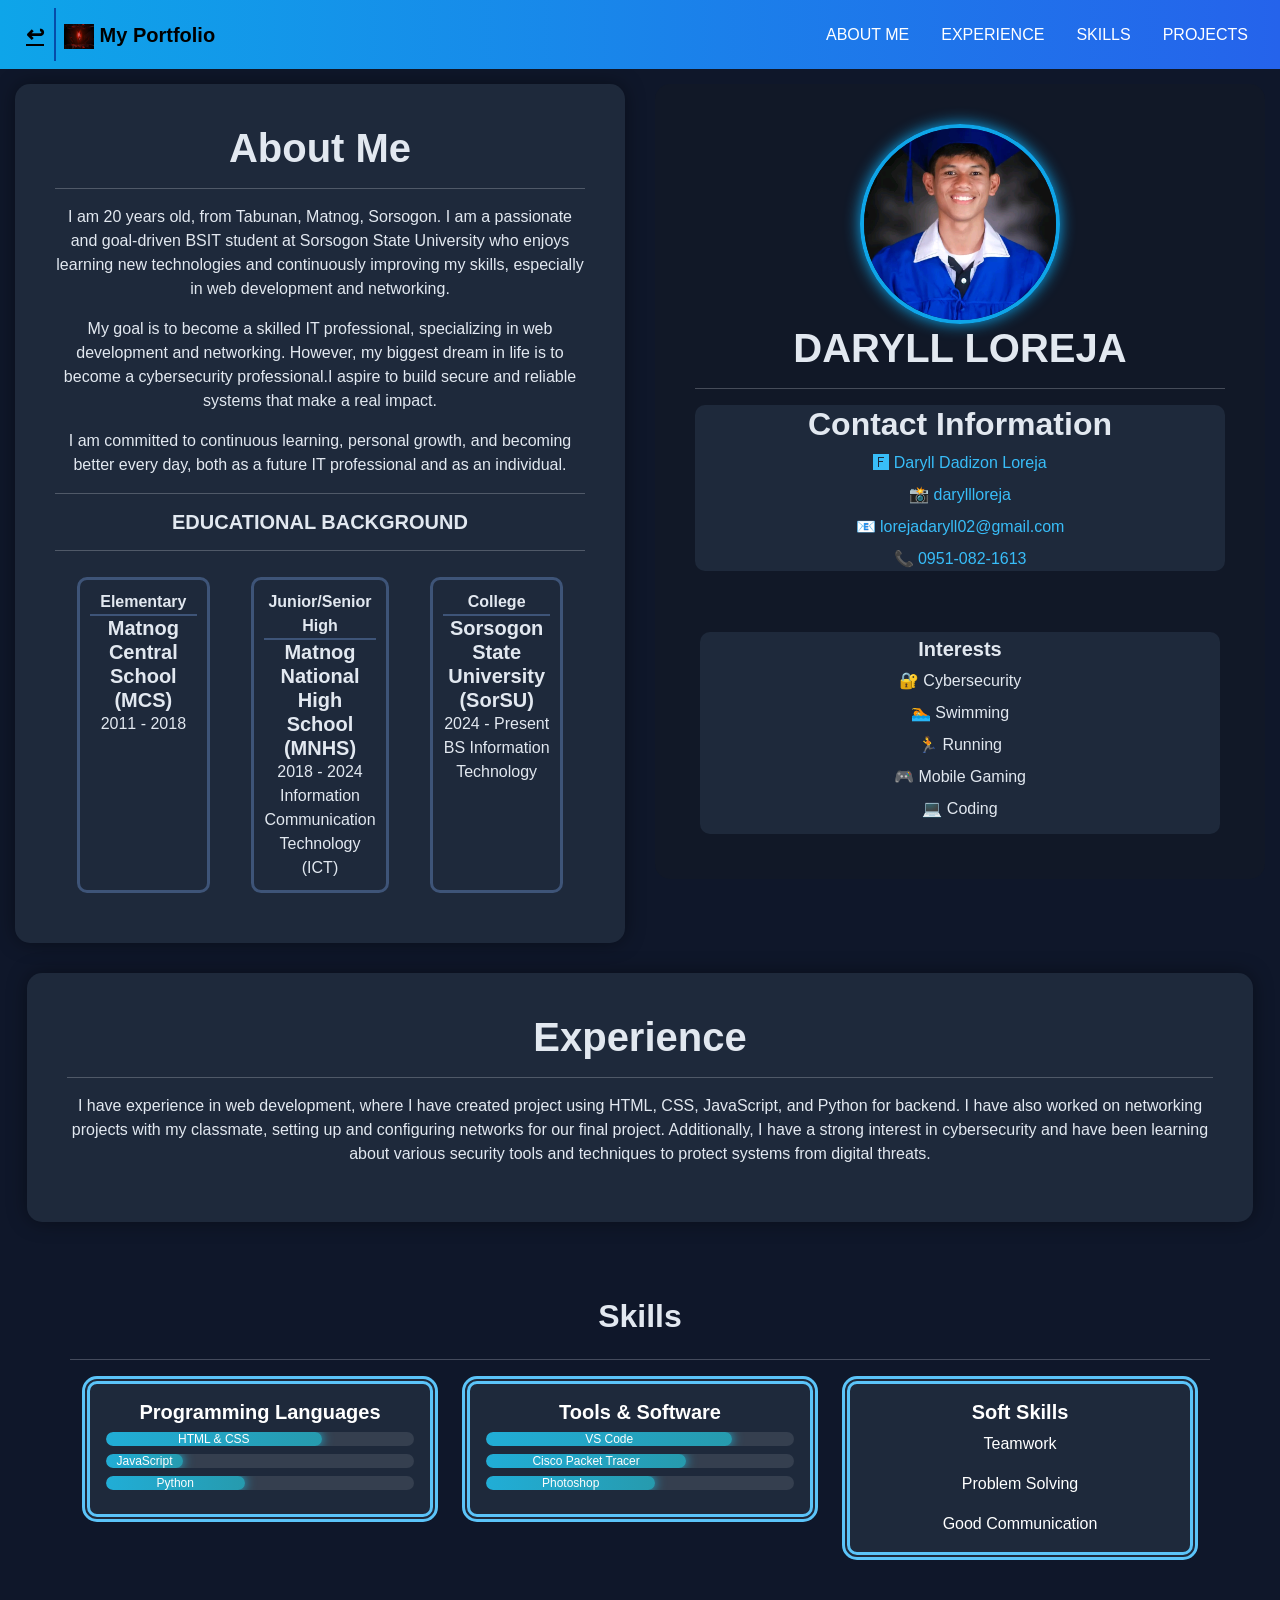
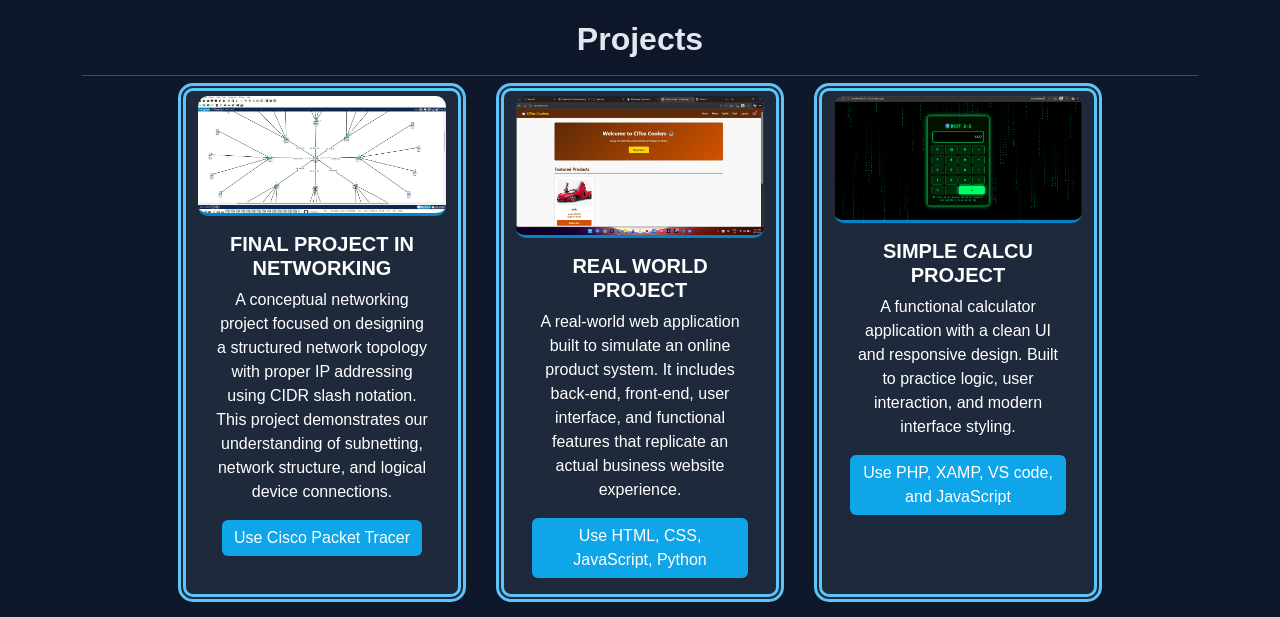
<file: Loreja_daryll/daryll_loreja.html>
<!DOCTYPE html>
<html lang="en">

<head>
    <meta charset="UTF-8">
    <meta name="viewport" content="width=device-width, initial-scale=1.0">
    <title>Daryll Portfolio</title>
    <!--used boostrap for responsiveness-->
    <link href="https://cdn.jsdelivr.net/npm/bootstrap@5.3.8/dist/css/bootstrap.min.css" rel="stylesheet"
        integrity="sha384-sRIl4kxILFvY47J16cr9ZwB07vP4J8+LH7qKQnuqkuIAvNWLzeN8tE5YBujZqJLB" crossorigin="anonymous">
    <!--another css for cutomazation-->
    <link href="styles.css" rel="stylesheet">
</head>

<body>
    
    <!--this is for the back button-->
    <nav class="navbar bg-body-tertiary d-flex align-items-center justify-content-between px-3" id="main-navbar">
        <div class="d-flex align-items-center">
            <a class="nav-back me-2" href="../home.html">↩</a>
            <a class="navbar-brand">
                <img src="Nitro_Wallpaper_01_3840x2400.jpg" alt="Logo" width="30" height="25"
                    class="d-inline-block align-text-top">
                <strong> My Portfolio</strong>
            </a>
        </div>

        <!--unorder list for the navigation link-->
        <ul class="nav" id="sticky-links">
            <li class="nav-item">
                <a class="nav-link active" href="#about-me">ABOUT ME</a>
            </li>
            <li class="nav-item">
                <a class="nav-link" href="#exper">EXPERIENCE</a>
            </li>
            <li class="nav-item">
                <a class="nav-link" href="#skills">SKILLS</a>
            </li>
            <li class="nav-item">
                <a class="nav-link" href="#projects">PROJECTS</a>
            </li>
        </ul>
    </nav>

    <!--abuot me fields-->
    <div id="about-me" class="container-fluid text-center">
        <div class="row align-items-start">
            <div class="col content-bg">
                <h1>About Me</h1>
                <hr>
                <p>
                    I am 20 years old, from Tabunan, Matnog, Sorsogon. I am a passionate and
                    goal-driven BSIT student at Sorsogon State University who enjoys learning
                    new technologies and continuously improving my skills, especially in web
                    development and networking.
                </p>

                <p>
                    My goal is to become a skilled IT professional, specializing in web development
                    and networking. However, my biggest dream in life is to become a cybersecurity
                    professional.I aspire to build secure and reliable systems that make a real impact.
                </p>

                <p>
                    I am committed to continuous learning, personal growth, and becoming better every
                    day, both as a future IT professional and as an individual.
                </p>
                <hr>

                <h5>EDUCATIONAL BACKGROUND</h5>
                <hr>
                <div id="educ" class="container">
                    <div class="row justify-content-center g-4">

                        <div class="col-md-4 d-flex justify-content-center">
                            <div class="educ-card text-center w-100">
                                <div class="card-header "><strong>Elementary</strong></div>
                                <div class="card-body">
                                    <h5 class="card-title">Matnog Central School (MCS)</h5>
                                    <p class="card-text">2011 - 2018</p>
                                </div>
                            </div>
                        </div>

                        <div class="col-md-4 d-flex justify-content-center">
                            <div class="educ-card text-center w-100">
                                <div class="card-header "><strong>Junior/Senior High</strong></div>
                                <div class="card-body">
                                    <h5 class="card-title">Matnog National High School (MNHS)</h5>
                                    <p class="card-text">2018 - 2024<br> Information Communication Technology (ICT)</p>
                                </div>
                            </div>
                        </div>

                        <div class="col-md-4 d-flex justify-content-center">
                            <div class="educ-card text-center w-100">
                                <div class="card-header "><strong>College</strong></div>
                                <div class="card-body">
                                    <h5 class="card-title">Sorsogon State University (SorSU)</h5>
                                    <p class="card-text">2024 - Present<br>BS Information Technology</p>
                                </div>
                            </div>
                        </div>

                    </div>
                </div>

            </div>

            <!--profile section-->
            <div class="col image-bg">
                <img src="1717048540259.jpg" class="profile-photo" alt="profile">
                <h1>DARYLL LOREJA</h1>
                <hr>

                <!--contact ang interests section-->
                <div id="contact" class="contact">
                    <h2>Contact Information</h2>
                    <div class="contactlence">
                        <a href="https://web.facebook.com/aryan.loreja/">🅵 Daryll Dadizon Loreja</a>
                        <a href="https://www.instagram.com/daryllloreja/">📸 daryllloreja</a>
                        <a href="mailto:lorejadaryll02@gmail.com">📧 lorejadaryll02@gmail.com</a>
                        <a href="0951-082-1613">📞 0951-082-1613 </a>
                    </div>
                </div>
                <br>
                <br>

                <ul class="interests">
                    <h5>Interests</h5>
                    <li>🔐 Cybersecurity</li>
                    <li>🏊 Swimming</li>
                    <li>🏃 Running</li>
                    <li>🎮 Mobile Gaming</li>
                    <li>💻 Coding</li>
                </ul>
            </div>


            <div id="exper" class="container">
                <div id="exper" class="col content-bg">
                    <h1>Experience</h1>
                    <hr>
                    <p>
                        I have experience in web development, where I have created project using HTML, CSS, JavaScript,
                        and Python for backend.
                        I have also worked on networking projects with my classmate, setting up and configuring networks
                        for our final project.
                        Additionally, I have a strong interest in cybersecurity and have been learning about various
                        security tools and techniques to protect systems from digital threats.
                    </p>
                </div>
            </div>
        </div>

        <!--skills card with progress bar-->
        <div id="skills" class="container skills-section text-center">
            <div class="row">
                <h2 class="mb-4">Skills</h2>
                <hr>

                <div class="col-md-4">
                    <div class="card">
                        <div class="card-body">
                            <h5 class="card-title">Programming Languages</h5>
                            <div class="progress mb-2">
                                <div class="progress-bar" role="progressbar" style="width:70%;">HTML &amp; CSS</div>
                            </div>
                            <div class="progress mb-2">
                                <div class="progress-bar" role="progressbar" style="width:25%;">JavaScript</div>
                            </div>
                            <div class="progress mb-2">
                                <div class="progress-bar" role="progressbar" style="width:45%;">Python</div>
                            </div>
                        </div>
                    </div>
                </div>

                <div class="col-md-4">
                    <div class="card">
                        <div class="card-body">
                            <h5 class="card-title">Tools &amp; Software</h5> <!--use &amp; for the simble "&"-->
                            <div class="progress mb-2">
                                <div class="progress-bar" role="progressbar" style="width:80%;">VS Code</div>
                            </div>
                            <div class="progress mb-2">
                                <div class="progress-bar" role="progressbar" style="width:65%;">Cisco Packet Tracer
                                </div>
                            </div>
                            <div class="progress mb-2">
                                <div class="progress-bar" role="progressbar" style="width:55%;">Photoshop</div>
                            </div>

                        </div>
                    </div>
                </div>

                <!--no progess-bar-->
                <div class="col-md-4">
                    <div class="card">
                        <div class="card-body">
                            <h5 class="card-title">Soft Skills</h5>
                            <p class="card-text">Teamwork</p>
                            <p class="card-text">Problem Solving</p>
                            <p class="card-text">Good Communication</p>
                        </div>
                    </div>
                </div>

            </div>
        </div>

        <!--projects card & section-->
        <div id="projects" class="container">
            <h2>Projects</h2>
            <hr>
            <div class="row justify-content-center g-4">
                <div class="card" style="width: 18rem;">
                    <img src="Screenshot 2026-02-16 171227.png" class="card-img-top" alt="...">
                    <div class="card-body">
                        <h5 class="card-title">FINAL PROJECT IN NETWORKING</h5>

                        <p class="card-text">A conceptual networking project focused on designing a structured network
                            topology with proper IP addressing using CIDR slash notation.
                            This project demonstrates our understanding of subnetting, network structure,
                            and logical device connections.</p>

                        <a class="btn btn-primary">Use Cisco Packet Tracer</a>
                    </div>
                </div>

                <div class="card" style="width: 18rem;">
                    <img src="1770300196937.jpg" class="card-img-top" alt="...">
                    <div class="card-body">
                        <h5 class="card-title">REAL WORLD PROJECT</h5>

                        <p class="card-text">A real-world web application built to simulate an online product system.
                            It includes back-end, front-end, user interface, and functional features
                            that replicate an actual business website experience.</p>

                        <a class="btn btn-primary">Use HTML, CSS, JavaScript, Python</a>
                    </div>
                </div>

                <div class="card" style="width: 18rem;">
                    <img src="Screenshot 2026-02-16 171642.png" class="card-img-top" alt="...">
                    <div class="card-body">
                        <h5 class="card-title">SIMPLE CALCU PROJECT</h5>

                        <p class="card-text">A functional calculator application with a clean UI and responsive design.
                            Built to practice logic, user interaction, and modern interface styling.</p>

                        <a class="btn btn-primary">Use PHP, XAMP, VS code, and JavaScript</a>
                    </div>
                </div>
            </div>
        </div>
    </div>
    </div>
    </div>

    <script>

        // para mag stay ang navbar sa taas even mag scroll
        const links = document.getElementById('sticky-links');
        const offsetTop = links.offsetTop;

        // para sa smoot na pag scroll pag in gamit ang navbar
        window.addEventListener('scroll', () => {
            if (window.scrollY > offsetTop) {
                links.classList.add('sticky');
            } else { // then remove the background pag nag scroll na
                links.classList.remove('sticky');
            }
        });

        window.onmousemove = (e) => {
            // amo yaa ang nag hihimo san particles
            let crystal = document.createElement('i');

            // tapos amo yaa ang position sa irarum sa cursor
            crystal.style.left = e.pageX + 'px';
            crystal.style.top = e.pageY + 'px';

            // ang siza yaa naka random para magical talaga ang size niya between 2px and 14px
            let size = Math.random() * 12 + 2;
            crystal.style.width = size + 'px';
            crystal.style.height = size + 'px';

            // indadagdag lng yaa for the particle effect
            document.body.appendChild(crystal);

            // amo ang reason why after san 1 second mawawara ang nauna mag luwas na particles
            setTimeout(() => {
                crystal.remove();
            }, 1000);
        };
    </script>
</body>

</html>
</file>
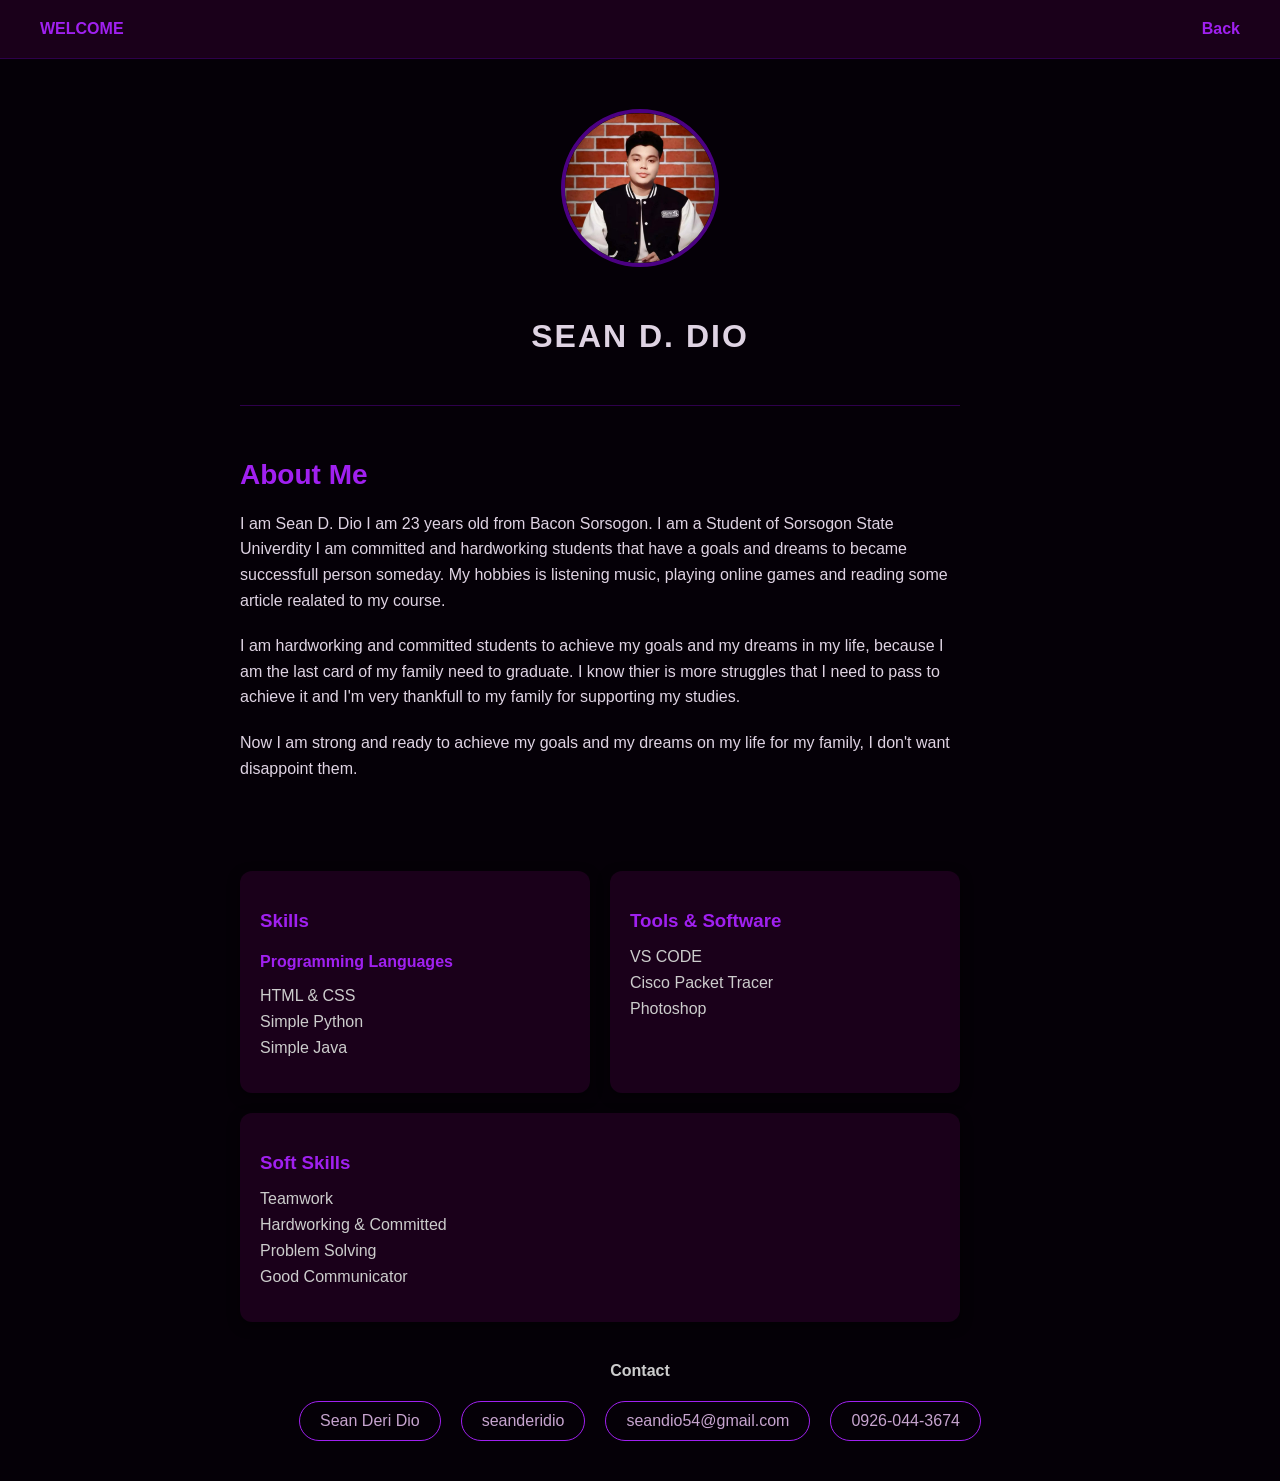
<file: sean/Sean.html>
<!DOCTYPE html>
<html lang="en">

<head>
    <meta charset="UTF-8">
    <meta name="viewport" content="width=device-width, initial-scale=1.0">
    <title>Sean Portfolio</title>
    <link rel="stylesheet" href="deo.css">
</head>

<body>

    <header class="navbar">
        <span>WELCOME</span>
        <a href="../home.html" class="back-link">Back</a>
    </header>

    <main>
        <section class="profile-container">
            <img src="deo.jpg" alt="profile.img" class="profile-pic">
            <h1 class="name-header">SEAN D. DIO</h1>
        </section>

        <section class="content-box">
            <h2>About Me</h2>
            <p>
                I am Sean D. Dio I am 23 years old from Bacon Sorsogon.
                I am a Student of Sorsogon State Univerdity I am committed and hardworking students that have a goals
                and dreams to became successfull person someday.
                My hobbies is listening music, playing online games and reading some article realated to my course.
            </p>
            <p>
                I am hardworking and committed students to achieve my goals and my dreams in my life, because I am the
                last card of my family need to graduate. I know thier is more
                struggles that I need to pass to achieve it and I'm very thankfull to my family for supporting my
                studies.
            </p>
            <p>Now I am strong and ready to achieve my goals and my dreams on my life for my family, I don't want
                disappoint them.</p>
        </section>

        <section class="card-container">
            <div class="card">
                <h3>Skills</h3>
                <h4>Programming Languages</h4>
                <ul>
                    <li>HTML &amp; CSS</li> <!--the &amp; is used for the simble of "&" po-->
                    <li>Simple Python</li>
                    <li>Simple Java</li>
                </ul>
            </div>
            <div class="card">
                <h3>Tools &amp; Software</h3> <!--the &amp; is used for the simble of "&" po-->
                <ul>
                    <li>VS CODE</li>
                    <li>Cisco Packet Tracer</li>
                    <li>Photoshop</li>
                </ul>
            </div>
            <div class="card">
                <h3>Soft Skills</h3>
                <ul>
                    <li>Teamwork</li>
                    <li>Hardworking &amp; Committed</li> <!--the &amp; is used for the simble of "&" po-->
                    <li>Problem Solving</li>
                    <li>Good Communicator</li>
                </ul>
            </div>
        </section>

        <section class="contact">
            <h4>Contact</h4>
            <div class="contact-container">
                <a href="#">Sean Deri Dio</a>
                <a href="#">seanderidio</a>
                <a href="#">seandio54@gmail.com</a>
                <a href="#">0926-044-3674</a>
            </div>
        </section>
    </main>
    <script>
        window.onmousemove = (e) => {
            // amo yaa ang nag hihimo san particles
            let crystal = document.createElement('i');

            // tapos amo yaa ang position sa irarum sa cursor
            crystal.style.left = e.pageX + 'px';
            crystal.style.top = e.pageY + 'px';

            // ang siza yaa naka random para magical talaga ang size niya between 2px and 14px
            let size = Math.random() * 12 + 2;
            crystal.style.width = size + 'px';
            crystal.style.height = size + 'px';

            // indadagdag lng yaa for the particle effect
            document.body.appendChild(crystal);

            // amo ang reason why after san 1 second mawawara ang nauna mag luwas na particles
            setTimeout(() => {
                crystal.remove();
            }, 1000);
        };
    </script>
</body>

</html>
</file>
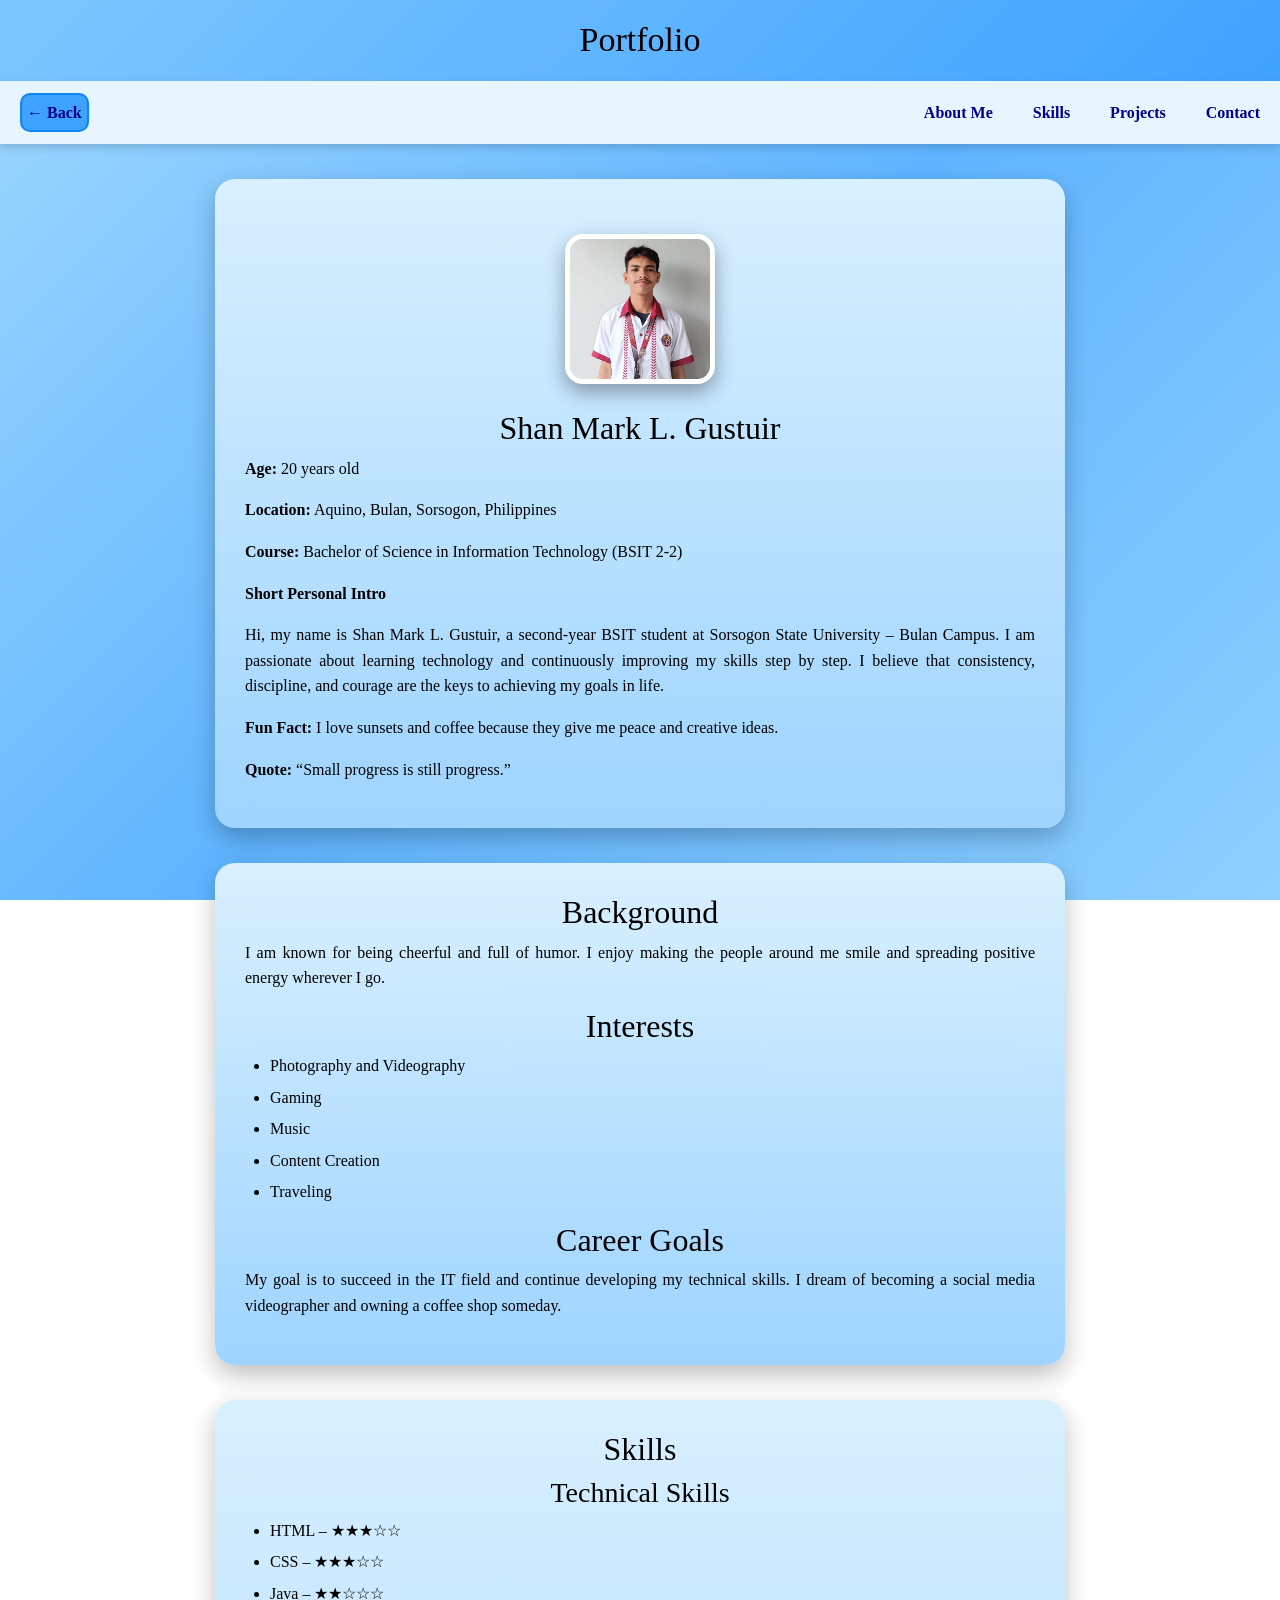
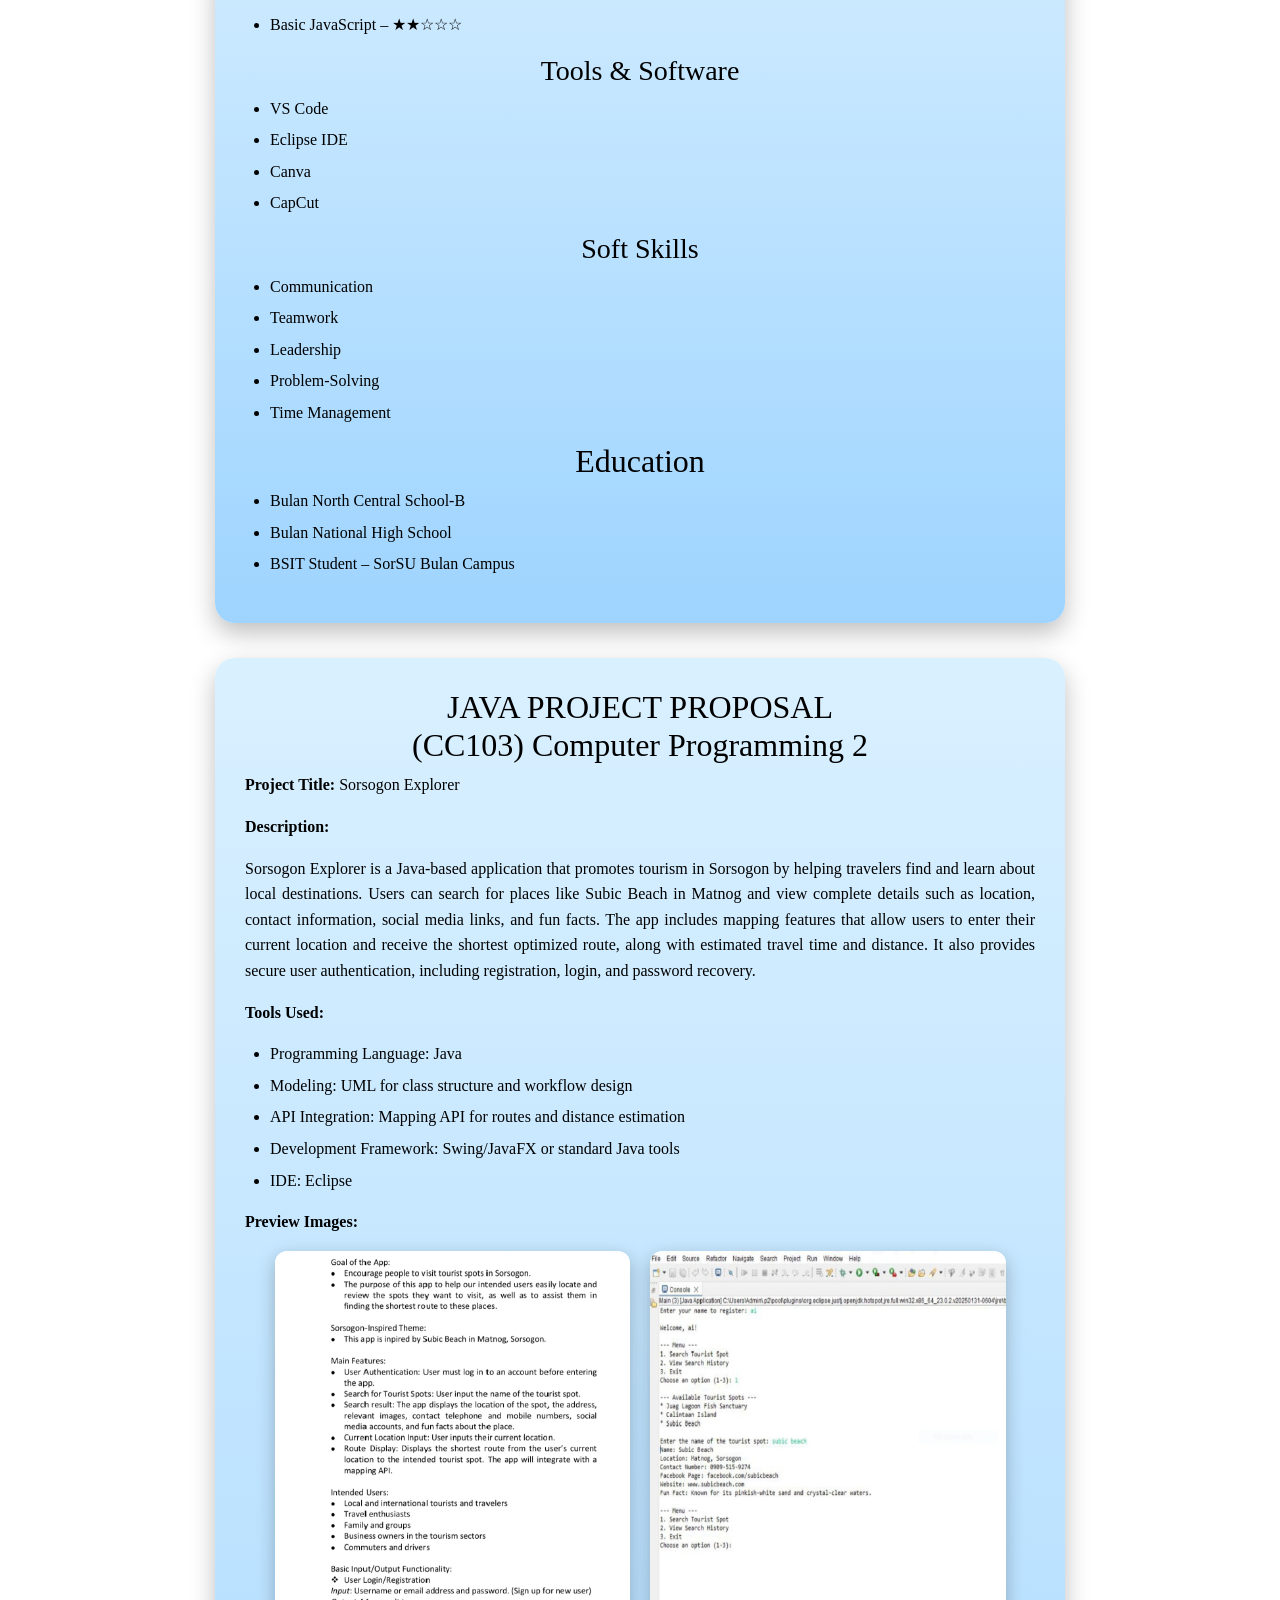
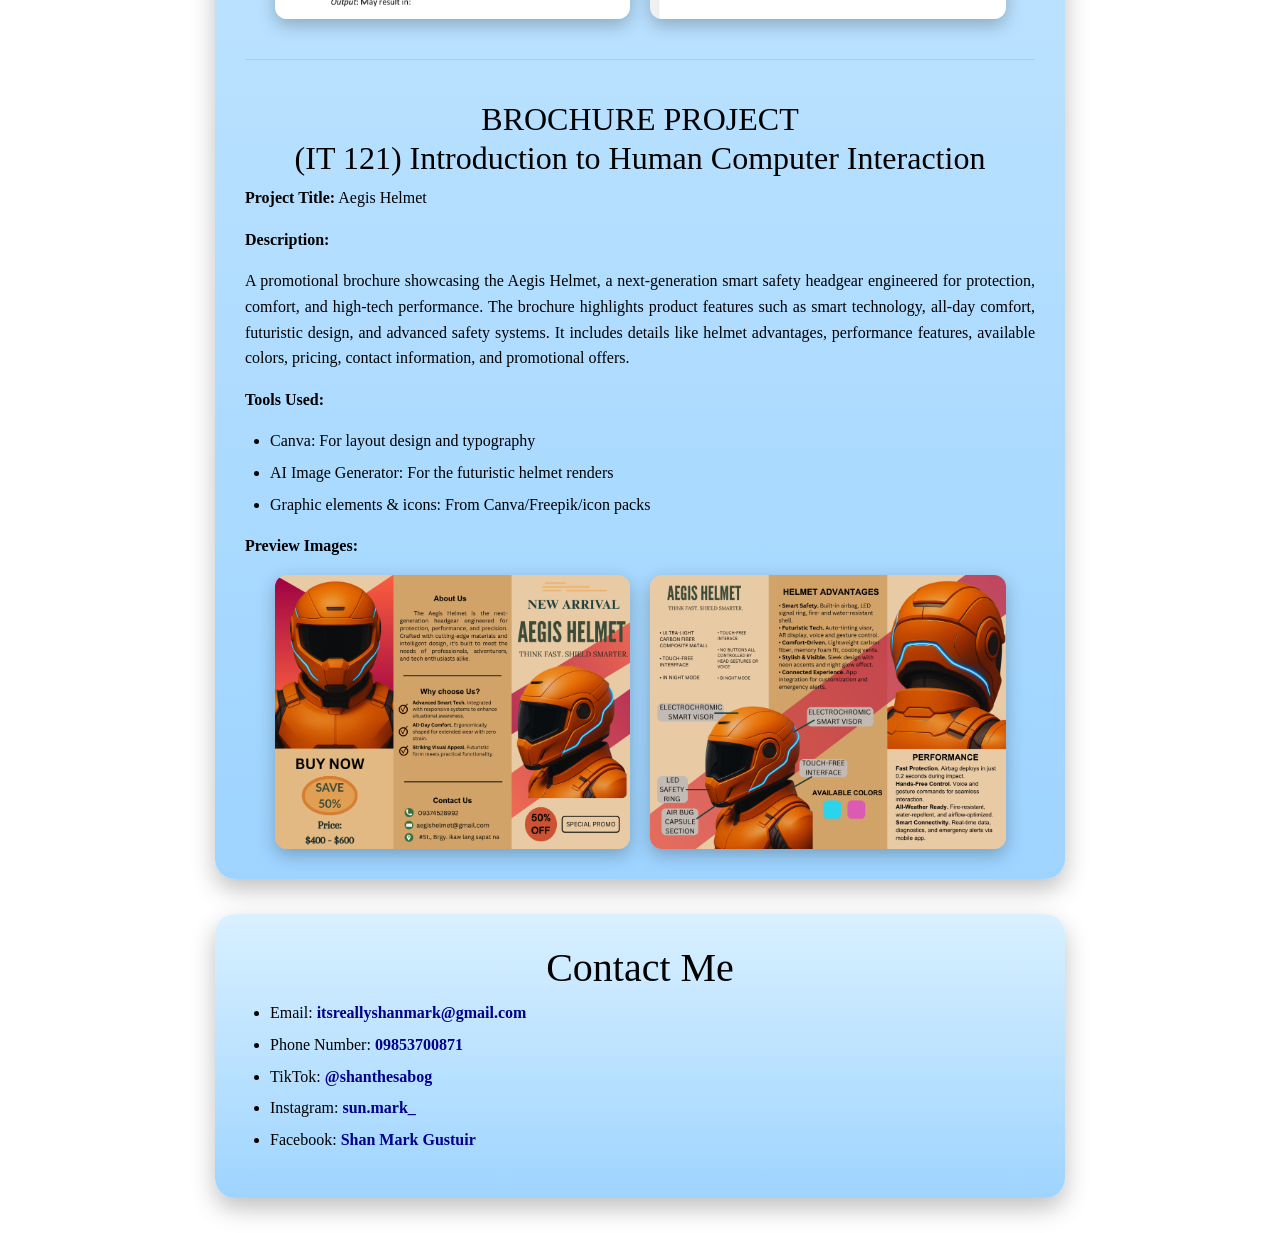
<file: shan/shan.html>
<!DOCTYPE html>
<html lang="en">

<head>
  <meta charset="UTF-8">
  <meta name="viewport" content="width=device-width, initial-scale=1.0">
  <title>Shan Mark Portfolio</title>

  <!--Used bootstrap for reponsibness-->
  <link href="https://cdn.jsdelivr.net/npm/bootstrap@5.3.3/dist/css/bootstrap.min.css" rel="stylesheet">
  <link rel="stylesheet" href="style.css">
</head>

<body id="top">

  <header>
    <h1>Portfolio</h1>
  </header>

  <!--navigation section-->
  <div class="menu" id="navBar">
    <a class="pindotan" href="../home.html">← Back</a>
    <a href="#about">About Me</a>
    <a href="#skills">Skills</a>
    <a href="#projects">Projects</a>
    <a href="#contact">Contact</a>
  </div>


  <section id="about">
    <img src="shan.jpg" alt="Shan Mark L. Gustuir's Profile Picture" class="profile-pic">
    <h2>Shan Mark L. Gustuir</h2>

    <p><strong>Age:</strong> 20 years old</p>
    <p><strong>Location:</strong> Aquino, Bulan, Sorsogon, Philippines</p>
    <p><strong>Course:</strong> Bachelor of Science in Information Technology (BSIT 2-2)</p>

    <p><strong>Short Personal Intro</strong></p>
    <p>
      Hi, my name is Shan Mark L. Gustuir, a second-year BSIT student at Sorsogon State University – Bulan Campus.
      I am passionate about learning technology and continuously improving my skills step by step.
      I believe that consistency, discipline, and courage are the keys to achieving my goals in life.
    </p>

    <p><strong>Fun Fact:</strong> I love sunsets and coffee because they give me peace and creative ideas.</p>
    <p><strong>Quote:</strong> “Small progress is still progress.”</p>
  </section>

  <section>
    <h2>Background</h2>
    <p>
      I am known for being cheerful and full of humor. I enjoy making the people around me smile
      and spreading positive energy wherever I go.
    </p>

    <h2>Interests</h2>
    <ul>
      <li>Photography and Videography</li>
      <li>Gaming</li>
      <li>Music</li>
      <li>Content Creation</li>
      <li>Traveling</li>
    </ul>

    <h2>Career Goals</h2>
    <p>
      My goal is to succeed in the IT field and continue developing my technical skills.
      I dream of becoming a social media videographer and owning a coffee shop someday.
    </p>
  </section>


  <section id="skills">
    <h2>Skills</h2>

    <h3>Technical Skills</h3>
    <ul>
      <li>HTML – ★★★☆☆</li>
      <li>CSS – ★★★☆☆</li>
      <li>Java – ★★☆☆☆</li>
      <li>Basic JavaScript – ★★☆☆☆</li>
    </ul>

    <h3>Tools & Software</h3>
    <ul>
      <li>VS Code</li>
      <li>Eclipse IDE</li>
      <li>Canva</li>
      <li>CapCut</li>
    </ul>

    <h3>Soft Skills</h3>
    <ul>
      <li>Communication</li>
      <li>Teamwork</li>
      <li>Leadership</li>
      <li>Problem-Solving</li>
      <li>Time Management</li>
    </ul>

    <h2>Education</h2>
    <ul>
      <li>Bulan North Central School-B</li>
      <li>Bulan National High School</li>
      <li>BSIT Student – SorSU Bulan Campus </li>
    </ul>
  </section>


  <section id="projects">
    <h2>JAVA PROJECT PROPOSAL<br>(CC103) Computer Programming 2</h2>
    <p><strong>Project Title:</strong> Sorsogon Explorer</p>

    <p><strong>Description:</strong></p>
    <p>
      Sorsogon Explorer is a Java-based application that promotes tourism in Sorsogon by helping travelers find and
      learn about local destinations. Users can search for places like Subic Beach in Matnog and view complete details
      such as location, contact information, social media links, and fun facts. The app includes mapping features that
      allow users to enter their current location and receive the shortest optimized route, along with estimated travel
      time and distance. It also provides secure user authentication, including registration, login, and password
      recovery.
    </p>

    <p><strong>Tools Used:</strong></p>
    <ul>
      <li>Programming Language: Java</li>
      <li>Modeling: UML for class structure and workflow design</li>
      <li>API Integration: Mapping API for routes and distance estimation</li>
      <li>Development Framework: Swing/JavaFX or standard Java tools</li>
      <li>IDE: Eclipse</li>
    </ul>

    <p><strong>Preview Images:</strong></p>
    <div class="preview-container">
      <img src="img1.jpg" alt="Sorsogon Explorer Preview 1" class="preview-img">
      <img src="img2.jpg" alt="Sorsogon Explorer Preview 2" class="preview-img">
    </div>

    <hr style="margin: 40px 0; border: 0; border-top: 1px solid #3fa2ff;">

    <h2>BROCHURE PROJECT<br>(IT 121) Introduction to Human Computer Interaction</h2>
    <p><strong>Project Title:</strong> Aegis Helmet</p>

    <p><strong>Description:</strong></p>
    <p>
      A promotional brochure showcasing the Aegis Helmet, a next-generation smart safety headgear engineered for
      protection, comfort, and high-tech performance. The brochure highlights product features such as smart technology,
      all-day comfort, futuristic design, and advanced safety systems. It includes details like helmet advantages,
      performance features, available colors, pricing, contact information, and promotional offers.
    </p>

    <p><strong>Tools Used:</strong></p>
    <ul>
      <li>Canva: For layout design and typography</li>
      <li>AI Image Generator: For the futuristic helmet renders</li>
      <li>Graphic elements & icons: From Canva/Freepik/icon packs</li>
    </ul>

    <p><strong>Preview Images:</strong></p>
    <div class="preview-container">
      <img src="img3.jpg" alt="Aegis Helmet Brochure Preview 1" class="preview-img">
      <img src="img4.jpg" alt="Aegis Helmet Brochure Preview 2" class="preview-img">
    </div>
  </section>

  <section id="contact">
    <h1>Contact Me</h1>
    <ul>
      <li>Email: <a href="mailto:itsreallyshanmark@gmail.com">itsreallyshanmark@gmail.com</a></li>
      <li>Phone Number: <a href="tel:09853700871">09853700871</a></li>
      <li>TikTok: <a href="https://www.tiktok.com/@boiisabog" target="_blank">@shanthesabog</a></li>
      <li>Instagram: <a href="https://www.instagram.com/sun.mark__?igsh=dTIxcGlxNzZ6Mmo=" target="_blank">sun.mark_</a>
      </li>
      <li>Facebook: <a href="https://www.facebook.com/shanmark.gustuir.9" target="_blank">Shan Mark Gustuir</a></li>
    </ul>
  </section>


  <script src="https://cdn.jsdelivr.net/npm/bootstrap@5.3.3/dist/js/bootstrap.bundle.min.js"></script>


  <script>
    const navBar = document.getElementById('navBar');

    // para mag stay ang navbar sa taas 
    window.onscroll = function () {
      if (window.scrollY > 80) {
        navBar.classList.add('sticky');
      } else {
        navBar.classList.remove('sticky');
      }
    };

    // smooth scroll pag nag click sa buttons san navbar
    function scrollToTop() {
      window.scrollTo({
        top: 0,
        behavior: 'smooth'
      });
    }


    window.onmousemove = (e) => {
      // amo yaa ang nag hihimo san particles
      let crystal = document.createElement('i');

      // tapos amo yaa ang position sa irarum sa cursor
      crystal.style.left = e.pageX + 'px';
      crystal.style.top = e.pageY + 'px';

      // ang siza yaa naka random para magical talaga ang size niya between 2px and 14px
      let size = Math.random() * 12 + 2;
      crystal.style.width = size + 'px';
      crystal.style.height = size + 'px';

      // indadagdag lng yaa for the particle effect
      document.body.appendChild(crystal);

      // amo ang reason why after san 1 second mawawara ang nauna mag luwas na particles
      setTimeout(() => {
        crystal.remove();
      }, 1000);
    };

  </script>

</body>

</html>
</file>
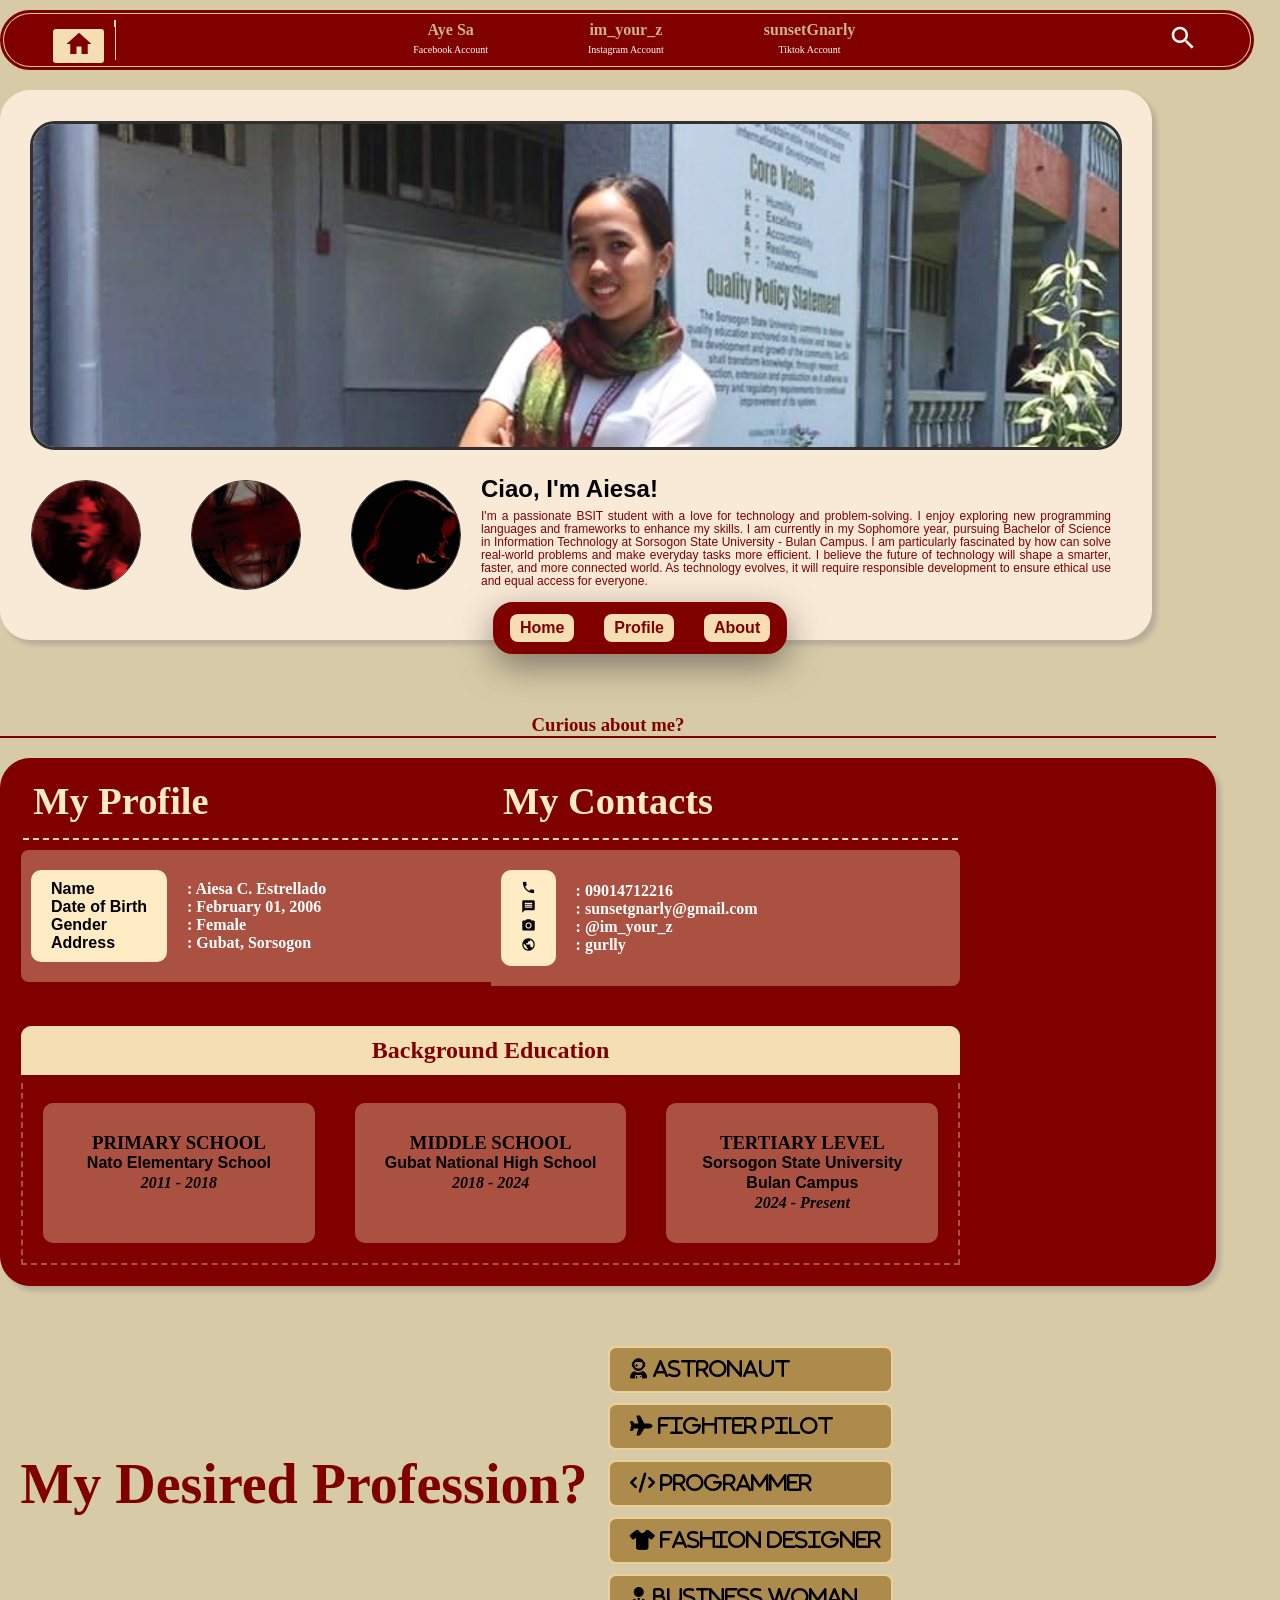
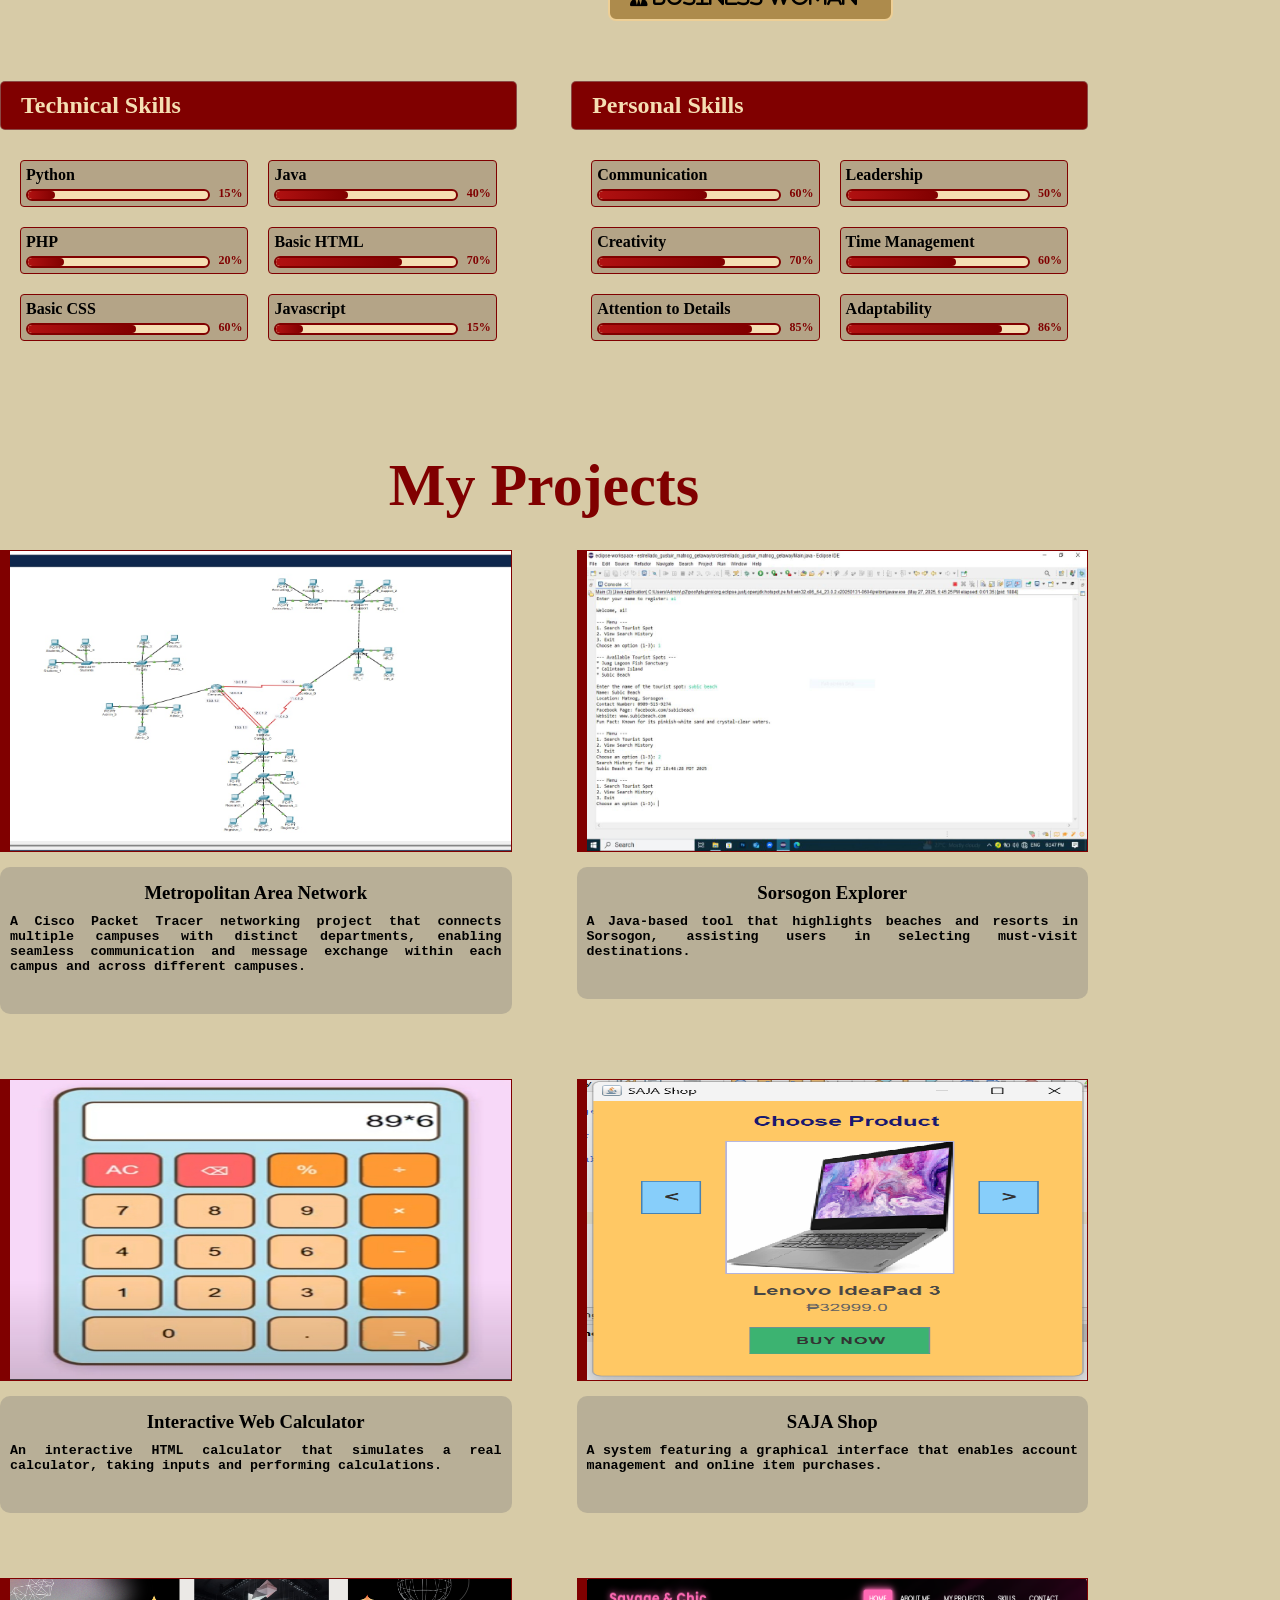
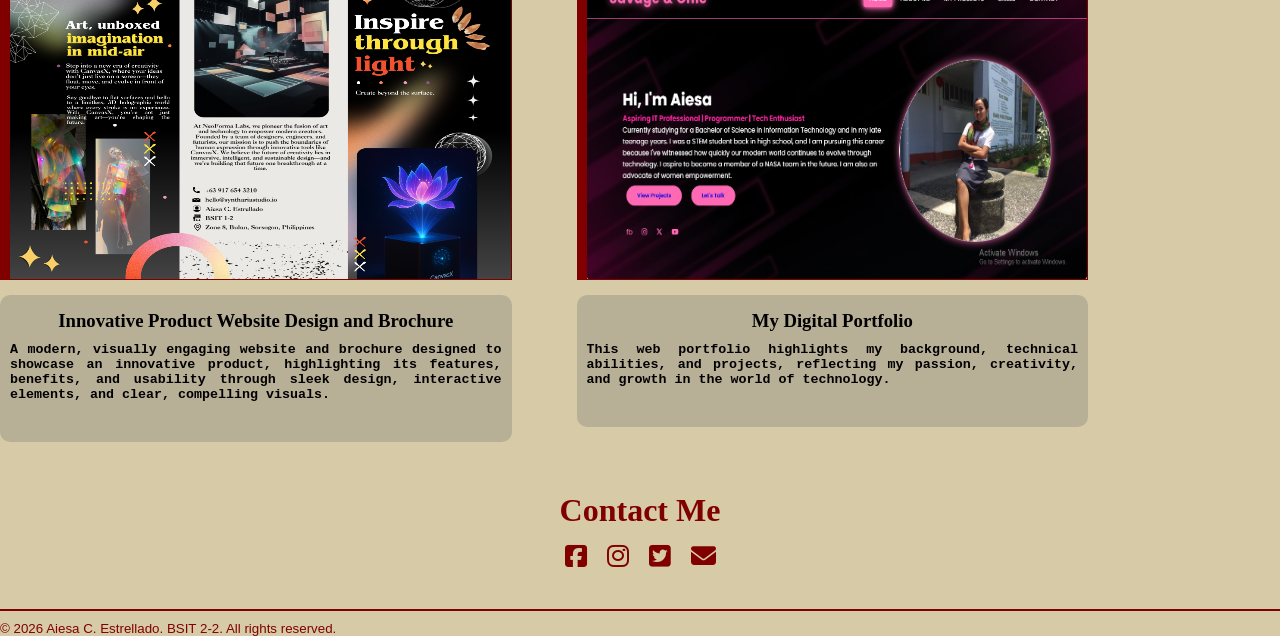
<file: ayesa/ayesa/aye.html>
<!DOCTYPE html>
<html lang="en">

<head>
    <meta charset="UTF-8">
    <meta name="viewport" content="width=device-width, initial-scale=1.0">
    <title>Ayesa Portfolio</title>
    <link href="https://fonts.googleapis.com/icon?family=Material+Icons" rel="stylesheet">
    <link rel="stylesheet" href="https://cdnjs.cloudflare.com/ajax/libs/font-awesome/6.5.0/css/all.min.css">
    <link rel="stylesheet" href="aye.css">
</head>

<body>

    <div class="container">
        <div class="home" id="home">
            <div class="header-box">
                <div class="header">
                    <div class="button-box">
                        <div class="button">
                            <a href="../../home.html" class="back-button"><i class="material-icons">home</i></a>
                        </div>
                    </div>

                    <div class="header-content">
                        <section style="line-height: 20px;">
                            <p style="color: rgba(211, 198, 158, 0.897);"><b>Aye Sa</b></p>
                            <p style="font-size: x-small;">Facebook Account</p>
                        </section>
                        <section style="line-height: 20px;">
                            <p style="color: rgba(211, 198, 158, 0.897);"><b>im_your_z</b></p>
                            <p style="font-size: x-small;">Instagram Account</p>
                        </section>
                        <section style="line-height: 20px;">
                            <p style="color: rgba(211, 198, 158, 0.897);"><b>sunsetGnarly</b></p>
                            <p style="font-size: x-small;">Tiktok Account</p>
                        </section>
                    </div>
                    <div class="search-icon">
                        <i class="material-icons">search</i>
                    </div>
                </div>
            </div>
            <div class="intro">
                <div class="img-1">
                    <img src="aiphoto.jpg" alt="" class="my-photo">
                </div>

                <div class="about-me">
                    <div class="img-2">
                        <ul>
                            <li>
                                <img src="img1.jpg" alt="">
                            </li>
                            <li>
                                <img src="img2.jpg" alt="">
                            </li>
                            <li>
                                <img src="img3.jpg" alt="">
                            </li>
                        </ul>
                    </div>

                    <div class="text">
                        <p class="ciao"
                            style="font-size: x-large; font-family:'Segoe UI', Tahoma, Geneva, Verdana, sans-serif; color: black;">
                            <b>Ciao, I'm Aiesa!</b>
                        </p>
                        <p>I'm a passionate BSIT student with a love for technology and problem-solving. I enjoy
                            exploring new programming
                            languages and frameworks to enhance my skills. I am currently in my Sophomore year, pursuing
                            Bachelor of Science
                            in Information Technology at Sorsogon State University - Bulan Campus. I am particularly
                            fascinated by how can solve
                            real-world problems and make everyday tasks more efficient. I believe the future of
                            technology will shape a smarter,
                            faster, and more connected world. As technology evolves, it will require responsible
                            development to ensure ethical use
                            and equal access for everyone.
                        </p>
                    </div>
                </div>
            </div>
        </div>

        <!--navigation link section-->
        <div class="navlink">
            <a href="#home">Home</a>
            <a href="#profile">Profile</a>
            <a href="#about">About</a>
        </div>
        <div class="profiles" id="profile">
            <h3 class="h3-text">Curious about me?</h3>
            <div class="profile-box">
                <div class="profile-contacts">
                    <div class="my-profile">
                        <div class="h1-text">
                            <h1>My Profile</h1>
                        </div>
                        <div class="profile">
                            <section class="label">
                                <p><strong>Name</strong></p>
                                <p><strong>Date of Birth</strong></p>
                                <p><strong>Gender</strong></p>
                                <p><strong>Address</strong></p>
                            </section>
                            <section class="inputs">
                                <p><strong>: Aiesa C. Estrellado</strong></p>
                                <p><strong>: February 01, 2006</strong></p>
                                <p><strong>: Female</strong></p>
                                <p><strong>: Gubat, Sorsogon</strong></p>
                            </section>
                        </div>
                    </div>

                    <div class="my-contacts">
                        <div class="h1-text">
                            <h1>My Contacts</h1>
                        </div>
                        <div class="contact">
                            <section class="label">
                                <p><i class="material-icons">phone</i></p>
                                <p><i class="material-icons">message</i></p>
                                <p><i class="material-icons">photo_camera</i></p>
                                <p><i class="material-icons">public</i></p>
                            </section>
                            <section class="inputs">
                                <p><strong>: 09014712216</strong></p>
                                <p><strong>: sunsetgnarly@gmail.com</strong></p>
                                <p><strong>: @im_your_z</strong></p>
                                <p><strong>: gurlly</strong></p>
                            </section>
                        </div>
                    </div>
                </div>

                <div class="background">
                    <div class="h2-text-1">
                        <h2>Background Education</h2>
                    </div>
                    <div class="education">
                        <div class="educ">
                            <h3>PRIMARY SCHOOL</h3>
                            <p><b>Nato Elementary School</b></p>
                            <p><em>2011 - 2018</em></p>
                        </div>
                        <div class="educ">
                            <h3>MIDDLE SCHOOL</h3>
                            <p><b>Gubat National High School</b></p>
                            <p><em>2018 - 2024</em></p>
                        </div>
                        <div class="educ">
                            <h3>TERTIARY LEVEL</h3>
                            <p><b>Sorsogon State University <br> Bulan Campus</b></p>
                            <p><em>2024 - Present</em></p>
                        </div>
                    </div>
                </div>
            </div>

            <div class="profession-box">
                <div class="h1-text-1">
                    <h1>My Desired Profession?</h1>
                </div>
                <div class="prof-list">
                    <ul>
                        <li><i class="fa-solid fa-user-astronaut"> Astronaut</i></li>
                        <li><i class="fa-solid fa-plane"> Fighter Pilot</i></li>
                        <li><i class="fa-solid fa-code"> Programmer</i></li>
                        <li><i class="fa-solid fa-shirt"> Fashion Designer</i></li>
                        <li><i class="fa-solid fa-user-tie"> Business Woman</i></li>
                    </ul>
                </div>
            </div>
        </div>

        <div class="about" id="about">
            <div class="skills">
                <div class="tech-skills">
                    <div class="skill-label">
                        <h2>Technical Skills</h2>
                    </div>

                    <div class="skills-list">
                        <ul>
                            <li><b>Python</b>
                                <div class="skill-box">
                                    <div class="skill-bar">
                                        <div class="skill-level" style="--width: 15%;"></div>
                                    </div>
                                    <span class="percent">15%</span>
                                </div>
                            </li>
                            <li><b>Java</b>
                                <div class="skill-box">
                                    <div class="skill-bar">
                                        <div class="skill-level" style="--width: 40%;"></div>
                                    </div>
                                    <span class="percent">40%</span>
                                </div>
                            </li>
                            <li><b>PHP</b>
                                <div class="skill-box">
                                    <div class="skill-bar">
                                        <div class="skill-level" style="--width: 20%;"></div>
                                    </div>
                                    <span class="percent">20%</span>
                                </div>
                            </li>
                            <li><b>Basic HTML</b>
                                <div class="skill-box">
                                    <div class="skill-bar">
                                        <div class="skill-level" style="--width: 70%;"></div>
                                    </div>
                                    <span class="percent">70%</span>
                                </div>
                            </li>
                            <li><b>Basic CSS</b>
                                <div class="skill-box">
                                    <div class="skill-bar">
                                        <div class="skill-level" style="--width: 60%;"></div>
                                    </div>
                                    <span class="percent">60%</span>
                                </div>
                            </li>
                            <li><b>Javascript</b>
                                <div class="skill-box">
                                    <div class="skill-bar">
                                        <div class="skill-level" style="--width: 15%;"></div>
                                    </div>
                                    <span class="percent">15%</span>
                                </div>
                            </li>
                        </ul>
                    </div>
                </div>
                <div class="personal-skills">
                    <div class="skill-label">

                        <h2>Personal Skills</h2>
                    </div>
                    <div class="skills-list">
                        <ul>
                            <li><b>Communication</b>
                                <div class="skill-box">
                                    <div class="skill-bar">
                                        <div class="skill-level" style="--width: 60%;"></div>
                                    </div>
                                    <span class="percent">60%</span>
                                </div>
                            </li>
                            <li><b>Leadership</b>
                                <div class="skill-box">
                                    <div class="skill-bar">
                                        <div class="skill-level" style="--width: 50%;"></div>
                                    </div>
                                    <span class="percent">50%</span>
                                </div>
                            </li>
                            <li><b>Creativity</b>
                                <div class="skill-box">
                                    <div class="skill-bar">
                                        <div class="skill-level" style="--width: 70%;"></div>
                                    </div>
                                    <span class="percent">70%</span>
                                </div>
                            </li>
                            <li><b>Time Management</b>
                                <div class="skill-box">
                                    <div class="skill-bar">
                                        <div class="skill-level" style="--width: 60%;"></div>
                                    </div>
                                    <span class="percent">60%</span>
                                </div>
                            </li>
                            <li><b>Attention to Details</b>
                                <div class="skill-box">
                                    <div class="skill-bar">
                                        <div class="skill-level" style="--width: 85%;"></div>
                                    </div>
                                    <span class="percent">85%</span>
                                </div>
                            </li>
                            <li><b>Adaptability</b>
                                <div class="skill-box">
                                    <div class="skill-bar">
                                        <div class="skill-level" style="--width: 86%;"></div>
                                    </div>
                                    <span class="percent">86%</span>
                                </div>
                            </li>
                        </ul>
                    </div>
                </div>
            </div>
            <div class="my-projects">
                <div class="h2-text-2">
                    <h2>My Projects</h2>
                </div>
                <div class="projects-list">
                    <ul>
                        <li>
                            <div class="proj-img">
                                <img src="cisco packet.jpeg" alt="">
                            </div>
                            <div class="proj-img-text">
                                <h3>Metropolitan Area Network</h3>
                                <p>A Cisco Packet Tracer networking project that connects multiple campuses with
                                    distinct departments, enabling seamless communication and message exchange within
                                    each campus and across different campuses.</p>
                            </div>
                        </li>
                        <li>
                            <div class="proj-img">
                                <img src="sorsogon explorer.jpg" alt="">
                            </div>
                            <div class="proj-img-text">
                                <h3>Sorsogon Explorer</h3>
                                <p>A Java-based tool that highlights beaches and resorts in Sorsogon, assisting users
                                    in selecting must-visit destinations.</p>
                            </div>
                        </li>
                        <li>
                            <div class="proj-img">
                                <img src="web calcu.jpg" alt="">
                            </div>
                            <div class="proj-img-text">
                                <h3>Interactive Web Calculator</h3>
                                <p>An interactive HTML calculator that simulates a real calculator, taking inputs and
                                    performing calculations.</p>
                            </div>
                        </li>
                        <li>
                            <div class="proj-img">
                                <img src="saja shop.png" alt="">
                            </div>
                            <div class="proj-img-text">
                                <h3>SAJA Shop</h3>
                                <p>A system featuring a graphical interface that enables account management and online
                                    item purchases.</p>
                            </div>
                        </li>
                        <li>
                            <div class="proj-img">
                                <img src="brochure.png" alt="">
                            </div>
                            <div class="proj-img-text">
                                <h3>Innovative Product Website Design and Brochure</h3>
                                <p>A modern, visually engaging website and brochure designed to showcase an innovative
                                    product, highlighting its
                                    features, benefits, and usability through sleek design, interactive elements, and
                                    clear, compelling visuals.</p>
                            </div>
                        </li>
                        <li>
                            <div class="proj-img">
                                <img src="portfolio.png" alt="">
                            </div>
                            <div class="proj-img-text">
                                <h3>My Digital Portfolio</h3>
                                <p>This web portfolio highlights my background, technical abilities, and projects,
                                    reflecting my passion, creativity,
                                    and growth in the world of technology.</p>
                            </div>
                        </li>
                    </ul>
                </div>
            </div>

            <!--my Contacts-->
            <div class="contacts" id="contacts">
                <h3>Contact Me</h3>
                <div class="contact-list">
                    <a href="https://www.facebook.com/ayesa.1127">
                        <div class="fb">
                            <i class="fab fa-facebook-square"></i>
                        </div>
                    </a>
                    <a href="ig-text.html">
                        <div class="ig">
                            <i class="fa-brands fa-instagram"></i>
                        </div>
                    </a>
                    <a href="x-text.html">
                        <div class="my-x">
                            <i class="fab fa-twitter-square"></i>
                        </div>
                    </a>
                    <a href="aicestr27@gmail.com">
                        <div class="email">
                            <i class="fa-solid fa-envelope"></i>
                        </div>
                    </a>
                </div>
            </div>
        </div>
    </div>
    <footer>
        <p>&copy; 2026 Aiesa C. Estrellado. BSIT 2-2. All rights reserved.</p>
    </footer>
    <script>
        window.onmousemove = (e) => { // mao yaa ang nag aabang san galaw san curosor
            let crystal = document.createElement('span'); // 1. gumagawa ng elemnts 
            crystal.className = 'crystal'; //amo yadi ang class sa css para makuha ang shape tapos glow

            //  in mamake sure na nasa tama na position ang mga particles
            crystal.style.left = e.pageX + 'px';
            crystal.style.top = e.pageY + 'px';

            // gamo nag hihimo san random na shape between 2px to 14px 
            let size = Math.random() * 12 + 2;
            crystal.style.width = size + 'px';
            crystal.style.height = size + 'px';

            // pag nagawa na ang particles siya na bahala para maimod sa screen
            document.body.appendChild(crystal);

            // amo yaa ang time san may particles para mawara
            setTimeout(() => {
                crystal.remove();
            }, 1000);
        };
    </script>
</body>

</html>
</file>
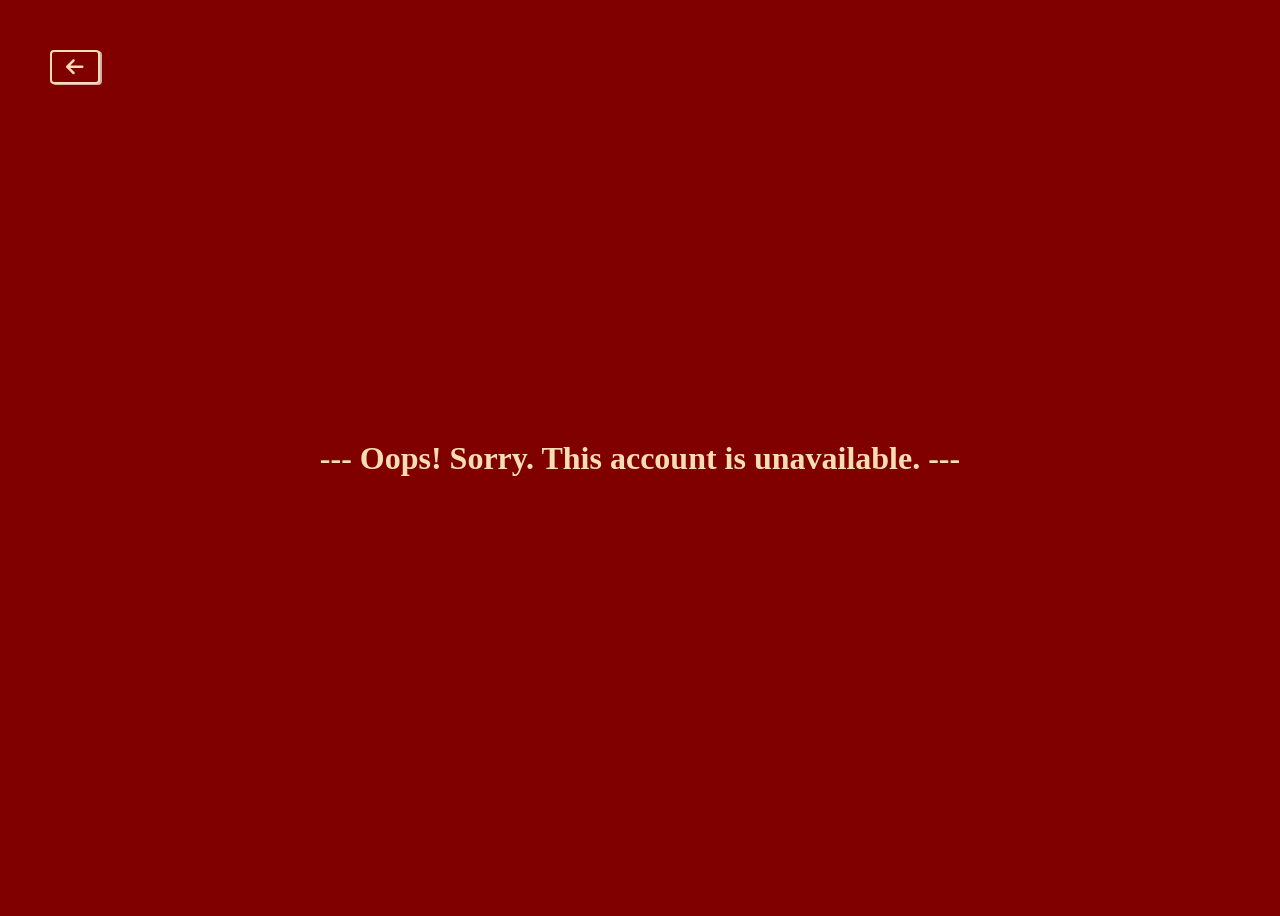
<file: ayesa/ayesa/x-text.html>
<!DOCTYPE html>
<html lang="en">

<head>
    <meta charset="UTF-8">
    <meta name="viewport" content="width=device-width, initial-scale=1.0">
    <title>My X</title>
    <link rel="stylesheet" href="https://cdnjs.cloudflare.com/ajax/libs/font-awesome/6.5.0/css/all.min.css">
</head>

<body style="
    background-color: maroon;   
    height: 100vh;
    display: flex; 
    flex-direction: column;
    justify-content: center; 
    align-items: center;
    gap: 100px;">

    <div class="back-button" style="position: fixed; top: 50px; left: 50px;">
        <button onclick="location.href='aye.html#contacts'" style="background-color: maroon; border: 2px solid wheat; 
        border-radius: 4px; padding: 5px; width: 50px; box-shadow: 2px 1px 0 rgba(255, 255, 255, 0.671);">
            <i class="fa-solid fa-arrow-left" style="color: wheat; font-size: 20px;"></i>
        </button>
    </div>

    <div id="ig-text" style="color: wheat;">
        <!--Put a sad face emoji-->
        <h1>--- Oops! Sorry. This account is unavailable. ---</h1>
    </div>
</body>

</html>
</file>
<file: style.css>
* {
    box-sizing: border-box;
}

body {
    margin: 0;
    padding: 0;
    background: linear-gradient(90deg, #0F172A, #1E293B, #334155, #547098);
    background-size: 400% 400%;
    animation: gradient 15s ease infinite;
    color: #E2E8F0;
    font-family: 'Trebuchet MS', 'Lucida Sans Unicode', 'Lucida Grande', 'Lucida Sans', Arial, sans-serif;
}

/*this is for the background gradient movement*/
@keyframes gradient {
    0% {
        background-position: 0% 50%;
    }

    50% {
        background-position: 100% 50%;
    }

    100% {
        background-position: 0% 50%;
    }
}

/* Index style */
.greetings {
    padding: 20px;
    min-height: 100vh;
    background: linear-gradient(45deg, #0F172A, #1E293B, #334155, #547098);
    background-size: 400% 400%;
    animation: gradient 10s ease infinite;
    display: flex;
    flex-direction: column;
    justify-content: center;
    align-items: center;
    text-align: center;
    border: 2px solid #334155;
}

/*this is for the background home gradient movement*/
@keyframes gradient {
    0% {
        background-position: 0% 50%;
    }

    50% {
        background-position: 100% 50%;
    }

    100% {
        background-position: 0% 50%;
    }
}

.greet {
    padding: 20px;
    background-color: #1E293B;
    border: 2px solid white;
    border-radius: 10px;
    box-shadow: 0px 0px 2px black;
}

.greetings button {
    margin: 15px;
    margin-top: 40px;
    padding: 10px 30px;
    background: linear-gradient(45deg, #3B82F6, #06B6D4);
    border: none;
    border-radius: 20px;
    font-weight: 700;
    cursor: pointer;
    color: white;
}

.greetings button {
    animation: bounce 1.5s infinite;
}

/*This is for the bounce of button na visit web animation*/
@keyframes bounce {

    0%,
    100% {
        transform: translateY(0);
    }

    50% {
        transform: translateY(8px);
    }
}

/* homepage style */
.intro {
    min-height: 70vh;
    display: flex;
    flex-direction: column;
    justify-content: center;
    align-items: center;
    text-align: center;
    background: transparent;
    padding: 20px;
}

.intro .title {
    position: absolute;
    top: 0;
    background: rgba(15, 23, 42, 0.9);
    width: 100%;
    height: 80px;
    display: flex;
    justify-content: center;
    align-items: center;
}

.intro .title h2 {
    background: none;
    color: #38BDF8;
    font-size: 40px;
    margin: 0;
}

.intro p {
    color: #CBD5E1;
    max-width: 600px;
}

.intro .msg {
    background: #1E293B;
    border-left: 4px solid #38BDF8;
    border-right: 4px solid #38BDF8;
    border-radius: 15px;
    box-shadow: 0 10px 30px rgba(0, 0, 0, 0.4);
    display: flex;
    flex-direction: column;
    align-items: center;
    margin-top: 20px;
    padding: 20px;
}

.intro .msg h5 {
    background: linear-gradient(45deg, #10B981, #059669); /* Same green color */
    border: none;
    color: white;
    width: fit-content;
    padding: 8px 12px 20px 12px; 
    border-radius: 0; 
    font-size: 14px;
    cursor: default;
    /* ito po reason why naka hugis arrow yung button */
    clip-path: polygon(0% 0%, 100% 0%, 100% 60%, 50% 100%, 0% 60%);
    animation: bounce 1s infinite;
}

/*This is for the bounce of scroll down animation*/
@keyframes bounce {

    0%,
    100% {
        transform: translateY(0);
    }

    50% {
        transform: translateY(8px);
    }
}


/* middle section */
.middle-section {
    margin-top: -20px;
    display: flex;
    flex-direction: column;
    align-items: center;
    justify-content: flex-start;
    padding-top: 80px;
    width: 100%;
    background: #0F172A;
    border-radius: 30px 30px 0 0;
    border-top: 1px solid #334155;
}

.middle-section .title {
    font-size: 40px;
    font-weight: bold;
    color: #F1F5F9;
    text-shadow: 0 0 12px rgba(56, 189, 248, 0.4);
    margin: 0 0 20px 0;
    text-align: center;
    font-family: Arial, Helvetica, sans-serif;
}

.cards {
    display: grid;
    grid-template-columns: repeat(3, minmax(220px, 1fr));
    gap: 20px;
    align-items: center;
    justify-items: center;
    padding: 12px;
    width: 100%;
    max-width: 980px;
    margin-top: 20px;
}

/*this is why the home page is responsiveness even ni mobile view*/
@media (max-width: 600px) {
    .cards {
        grid-template-columns: 1fr;
    }

    .intro .title h2 {
        font-size: 32px;
    }

    .middle-section .title {
        font-size: 28px;
    }
}

/*card style section*/
.cards>a {
    display: block;
    width: fit-content;
    cursor: pointer;
    transition: transform 0.2s;
}

.cards>a:active {
    transform: scale(0.98);
}

.cards>a:nth-child(7) {
    grid-column: 1 / -1;
    display: flex;
    justify-content: center;
}

.card {
    background: #1E293B;
    height: 300px;
    border: 1px solid #334155;
    border-radius: 18px;
    overflow: hidden;
    position: relative;
    color: #E2E8F0;
    box-shadow: 0 10px 25px rgba(0, 0, 0, 0.5);
    display: flex;
    flex-direction: column;
    padding: 12px 12px 80px 12px;
    width: 250px;
    max-width: 360px;
    margin: 0 auto;
    transition: transform 0.3s, box-shadow 0.3s;
}

.card:hover {
    transform: translateY(-6px);
    box-shadow: 0 15px 35px rgba(56, 189, 248, 0.2);
}

.card img {
    width: 100%;
    height: 200px;
    object-fit: cover;
    display: block;
    border-bottom: 2px solid #334155;
    border-radius: 12px;
}

.card-caption {
    position: absolute;
    left: 0;
    right: 0;
    bottom: 12px;
    min-height: 60px;
    color: #E2E8F0;
    text-align: center;
    pointer-events: none;
    padding: 0 12px 8px;
    background: rgba(15, 23, 42, 0.9);
}

.card-caption h2 {
    margin: 0 0 4px 0;
    font-size: 1.25rem;
    letter-spacing: 0.6px;
}

.card-caption p {
    margin: 0;
    font-size: 0.95rem;
    opacity: 0.9;
}

/*utility section po*/
h2 {
    color: #E2E8F0;
    text-align: center;
}

p {
    color: #CBD5E1;
    text-shadow: none;
    text-align: center;
}

.msg p {
    font-weight: bolder;
    font-size: 1.1rem;
}

.course {
    line-height: 1.5;
}

/*this is the field for the crystal particles po*/
i {
    position: absolute;
    background: rgba(255, 255, 255, 0.9);
    border-radius: 1px; /* Bahagyang bilugan */
    pointer-events: none;
    transform: rotate(45deg); /* shape niya kaya parang diamond */
    box-shadow: 0 0 5px rgba(255, 255, 255, 0.5); /* light for glow*/

    /* para maing magical ang animation effect lng yaa */
    filter: drop-shadow(0 0 4px #00e5ff) drop-shadow(0 0 8px #ffffff);

    /* tapos ang animation para mawara siya after san 1s */
    animation: crystalGlow 1s linear forwards;
}

/* amo yaa ang animation ma shine tapos ma fadeout the ma fall */
@keyframes crystalGlow {
    0% {
        opacity: 0;
        transform: rotate(45deg) scale(0);
    }

    10% {
        opacity: 1;
        transform: rotate(45deg) scale(1);
    }

    30% {
        /* filter yaa parang nag babago ang glow para astig */
        filter: drop-shadow(0 0 10px #00e5ff) drop-shadow(0 0 15px #ffffff);
    }

    100% {
        opacity: 0;
        /* mafall muna dito tapos maikot siya bago mawara */
        transform: rotate(180deg) translateY(50px) scale(0.2);
    }
}
</file>
<file: ash/ash.css>
body {
        background: radial-gradient(circle at top, #0a1f44, #020617 70%);
        font-family: 'Segoe UI', sans-serif;
        color: #e6f0ff;
    }

    .hero-profile {
        text-align: center;
        padding-top: 120px;
        padding-bottom: 40px;
    }

    .profile-img {
        width: 200px;
        height: 200px;
        object-fit: cover;
        border-radius: 25px;
        border: 3px solid rgba(77,166,255,0.6);
        box-shadow: 0 0 30px rgba(0,153,255,0.7);
        transition: 0.3s ease;
    }

    .profile-img:hover {
        transform: scale(1.05);
        box-shadow: 0 0 50px rgba(0,153,255,1);
    }

    .name-glow {
        color: #4da6ff;
        text-shadow: 0 0 15px rgba(77,166,255,0.9);
        font-weight: bold;
    }

    .neon-card {
        background: rgba(10, 25, 60, 0.6);
        border-radius: 25px;
        border: 1px solid rgba(0, 153, 255, 0.3);
        box-shadow: 
            0 0 15px rgba(0, 153, 255, 0.3),
            0 0 30px rgba(0, 153, 255, 0.15),
            inset 0 0 20px rgba(0, 153, 255, 0.1);
        backdrop-filter: blur(12px);
        transition: all 0.3s ease;
    }

    .neon-card:hover {
        transform: translateY(-8px);
        box-shadow: 0 0 35px rgba(0,153,255,0.7);
    }

    .navbar {
        background: rgba(2, 6, 23, 0.85) !important;
        backdrop-filter: blur(10px);
        border-bottom: 1px solid rgba(0,153,255,0.3);
    }

    .navbar-brand {
        font-weight: bold;
        color: #4da6ff !important;
        text-shadow: 0 0 10px rgba(77,166,255,0.8);
    }

    .nav-link {
        color: #cfe6ff !important;
    }

    .nav-link:hover {
        color: #4da6ff !important;
        text-shadow: 0 0 8px #4da6ff;
    }

    .section {
        padding: 70px 0;
    }

    .title-glow {
        color: #4da6ff;
        text-shadow: 0 0 15px rgba(77,166,255,0.9);
        border-bottom: 3px solid rgba(77,166,255,0.6);
        display: inline-block;
        padding-bottom: 6px;
    }

    .progress {
        height: 14px;
        border-radius: 50px;
        background-color: rgba(255,255,255,0.1);
    }

    .progress-bar {
        background: linear-gradient(90deg, #0d6efd, #4da6ff);
        box-shadow: 0 0 12px rgba(77,166,255,0.9);
        border-radius: 50px;
    }

    .project-card {
        background: rgba(5, 15, 40, 0.7);
        border-radius: 20px;
        border: 1px solid rgba(77,166,255,0.3);
        box-shadow: 0 0 20px rgba(0,153,255,0.25);
        transition: 0.3s;
    }

    .project-card:hover {
        transform: scale(1.04);
        box-shadow: 0 0 40px rgba(0,153,255,0.8);
    }

    .back-btn {
        position: fixed;
        top: 90px;
        left: 25px;
        border-radius: 50px;
        background: linear-gradient(90deg, #0d6efd, #4da6ff);
        border: none;
        box-shadow: 0 0 15px rgba(77,166,255,0.8);
        z-index: 1000;
    }

    .contact-btn {
        border-radius: 50px;
        border: 1px solid #4da6ff;
        color: #4da6ff;
        margin: 6px;
        transition: 0.3s;
    }

    .contact-btn:hover {
        background: #4da6ff;
        color: #020617;
        box-shadow: 0 0 15px #4da6ff;
    }

    /*this is the field for the crystal particles po*/
i {
    position: absolute;
    background: rgba(255, 255, 255, 0.9);
    border-radius: 1px; /* Bahagyang bilugan */
    pointer-events: none;
    transform: rotate(45deg); /* shape niya kaya parang diamond */
    box-shadow: 0 0 5px rgba(255, 255, 255, 0.5); /* light for glow*/

    /* para maing magical ang animation effect lng yaa */
    filter: drop-shadow(0 0 4px #00e5ff) drop-shadow(0 0 8px #ffffff);

    /* tapos ang animation para mawara siya after san 1s */
    animation: crystalGlow 1s linear forwards;
}

/* amo yaa ang animation ma shine tapos ma fadeout the ma fall */
@keyframes crystalGlow {
    0% {
        opacity: 0;
        transform: rotate(45deg) scale(0);
    }

    10% {
        opacity: 1;
        transform: rotate(45deg) scale(1);
    }

    30% {
        /* filter yaa parang nag babago ang glow para astig */
        filter: drop-shadow(0 0 10px #00e5ff) drop-shadow(0 0 15px #ffffff);
    }

    100% {
        opacity: 0;
        /* mafall muna dito tapos maikot siya bago mawara */
        transform: rotate(180deg) translateY(50px) scale(0.2);
    }
}
</file>
<file: ayesa/aye.css>
* {
    box-sizing: border-box;
    scrollbar-color: rgb(23, 209, 255);
    /* Prevent text selection */
    user-select: none; 
    -webkit-user-select: none;
    -ms-user-select: none;
}

body {
    background-color: rgba(211, 198, 158, 0.897);
    place-items: center;
}

html {
    scroll-behavior: smooth;  /* smooth scrolling instead of sudden jump to the target element */
}

.container {
    border-bottom: 2px solid maroon;
}

.home {
    place-items: center;
    min-height: 100vh;
}

.navbar-box {
    border: 3px solid maroon;
    padding: 1px;
    border-radius: 30px;
    width: 100%;
    height: 60px;
}

.navbar {
    display: flex;
    flex-direction: row;
    width: 100%;
    height: 100%;
    background-color: maroon;
    border-radius: 30px;
    align-items: center;
    justify-content: center;
    text-align: center;
    gap: 0;
    padding: 0 1% 0 1%;
}

.button-box {
    position: fixed;
    left: 4%;
    top: 3%;
    width: 5%;
    transform: none;
    border-right: 3px solid maroon;
    height: fit-content;
}

.button {
    background-color:  wheat;
    border: 2px solid maroon;
    border-radius: 5px;
    transform: none;
    margin-right: 10%;
    min-width: fit-content;
}

.button a { 
    text-decoration: none;
    color: maroon;
}

.back-button i {
    font-size: 30px;
}

.header {
    text-decoration: none;
    display: flex;
    flex-direction: row;
    width: 85%;
    justify-content: center;
    gap: 100px;
    align-items: center;
    color: white;
    font-family: cursive;
    margin-left: 6%;
    border-left: 2px solid  wheat;
}

.search-icon {
    width: 5%;
}

.search-icon i {
    color: white;
    font-size: 30px;
}

.intro {
    display: flex;
    flex-direction: column;
    width: 90%;
    height: 550px;
    margin: 20px 0 0 0;
    background-color: rgb(248, 234, 214);
    border: 1px solid rgb(248, 234, 214);
    border-radius: 30px;
    box-shadow: 5px 5px 5px rgb(185, 173, 155);
    text-align: center;
    place-items: center;
    min-height: fit-content;
}

.img-1 {
    width: 95%;
    height: 60%;
    margin-top: 30px;
    min-height: 60%;
}

.img-1 .my-photo {
    width: 100%;
    height: 100%;
    object-fit: cover;
    border: 3px solid rgb(48, 48, 48);
    border-radius: 25px;
    object-position: center top;
    backface-visibility: hidden;
    transform: translateZ(0);
}

.about-me {
    display: flex;
    flex-direction: row;
    align-items: center;
    padding: 0 30px 0 30px;
    min-height: fit-content;
    max-width: fit-content;
    gap: 10px;
}

.img-2 {
    display: flex;
    place-items: center;
    text-align: center;
    width: fit-content;
    gap: 20px;
    height: fit-content;
    margin-top: 10px;
    padding: 0;
}

.img-2 ul {
    display: flex;
    flex-direction: row;
    text-align: center;
    padding: 0;
    gap: 50px;
    width: 100%;
    margin: 0;
}

.img-2 ul li {
    list-style: none;
    text-align: center;
    width: 100%;
    display: block;
    margin: 0 auto;
}

.img-2 ul li img {
    display: flex;
    width: 110px;
    height: 110px;
    border: 1px solid rgb(48, 48, 48);
    border-radius: 50%;
}

.text {
    margin-top: 10px;
    width: 60%;
    text-align: justify;
    font-size: 12px;
    padding: 0 10px 0 10px;
    line-height: 13px;
    color: maroon;
    font-family: 'Lucida Sans', 'Lucida Sans Regular', 'Lucida Grande', 'Lucida Sans Unicode', Geneva, Verdana, sans-serif;
}

.navlink {
    display: flex;
    background-color: maroon;
    border: 2px solid maroon;
    border-radius: 20px;
    padding: 10px 15px;
    width: fit-content;
    gap: 30px;
    position: sticky;
    top: 20px;
    margin: -65px auto 0;
    z-index: 999;   
    box-shadow: 0 12px 35px rgba(80, 69, 69, 0.63);
}

.navlink a {
    text-decoration: none;
    color: maroon;
    font-family:'Trebuchet MS', 'Lucida Sans Unicode', 'Lucida Grande', 'Lucida Sans', Arial, sans-serif;
    background-color: wheat;
    padding: 5px 10px;
    border-radius: 8px;
    font-weight: bold;
}

/* My Profile Style */
.profile {
    margin-top: 60px;
    place-items: center;
}

.profile .h3-text {
    color: maroon; 
    margin-top: 30px;
    border-bottom: 2px solid maroon;
    width: 95%;
    text-align: center;
}

.profile-box {
    width: 95%;
    height: fit-content;
    margin: 20px 0 20px 0;
    background-color: maroon;
    border: 1px solid maroon;
    border-radius: 30px;
    box-shadow: 5px 5px 5px rgb(185, 173, 155);
    display: flex;
    flex-direction: column;
    align-items: center;
    padding: 20px 130px;
    gap: 10px;
}

.profile-texts {
    display: flex;
    flex-direction: row;
    align-items: center;
    width: 100%;
    gap: 31%;
    height: fit-content;
    border-bottom: 2px dashed wheat;
}

.h1-text {
    width: fit-content;
    color: rgb(255, 236, 196);
    text-align: left;
    padding-left: 10px;
    font-size: larger;
    font-family: cursive;
}

.profile-box-1 {
    display: flex;
    flex-direction: row;
    width: 100%;
    min-width: fit-content;
    height: fit-content;
    gap: 70px;
    background-color: rgba(245, 222, 179, 0.363);
    padding: 20px 10px 20px 10px;
    border-radius: 8px;
}

.profile-box-1 .label {
    background-color: wheat;
    border-radius: 10px;
    width: fit-content;
    height: fit-content;
    color: black;
    padding: 0 20px;
    font-family:'Trebuchet MS', 'Lucida Sans Unicode', 'Lucida Grande', 'Lucida Sans', Arial, sans-serif;
}

.profile-box-1 div section  {
    padding: 0;
    text-align: left;
}

.my-profile {
    display: flex;
    flex-direction: row;
    gap: 10px;
    width: 45%;
    color: white;
    align-items: center;
    text-align: left;
}

.my-contacts {
    display: flex;
    flex-direction: row;
    gap: 10px;
    width: 45%;
    color: white;
    align-items: center;
    text-align: left;
}

.label {
    background-color: rgb(255, 236, 196);
    border-radius: 10px;
    height: fit-content;
    padding-left: 20px;
    color: black;
    font-family:'Trebuchet MS', 'Lucida Sans Unicode', 'Lucida Grande', 'Lucida Sans', Arial, sans-serif;
}

.label .material-icons {
    font-size: 15px;
}

.profile-box-1 div .inputs{
    white-space: nowrap;
    overflow: hidden;
    text-overflow: ellipsis;
}

/* My Background Education style */
.background {
    width: 100%;
    text-align: center;
    margin-top: 40px;
    gap: 10px;
}

.h2-text-1 {
    background-color: wheat;
    border: 1px solid wheat;
    border-radius: 10px 10px 0 0;
    height: fit-content;
}

.h2-text-1 {
    background-color: wheat;
}

.h2-text-1 h2 {
    color: maroon;
    font-family: cursive;
}

.education {
    display: grid;
    grid-template-columns: repeat(auto-fit, minmax(80px, 1fr));  /* width */
    margin-top: 8px;
    padding: 1%;
    border-bottom: 2px dashed rgba(245, 222, 179, 0.363);
    border-right: 2px dashed rgba(245, 222, 179, 0.363);
    border-left: 2px dashed rgba(245, 222, 179, 0.363);
    place-items: center;
}

.educ {
    background-color: rgba(245, 222, 179, 0.363);
    width: fit-content;
    height: 95%;
    padding: 10px;
    border-radius: 10px;
    line-height: 20px;
}

.educ p b {
    font-family:'Trebuchet MS', 'Lucida Sans Unicode', 'Lucida Grande', 'Lucida Sans', Arial, sans-serif;
}

.educ p em {
    font-weight: bold;
}

.profession-box {
    display: grid;
    grid-template-columns: repeat(auto-fit, minmax(80px, 1fr));  /* gap */
    width: 95%;
    height: fit-content;
    margin-top: 60px;
    place-items: center;
}

.h1-text-1 {
    text-align: center;
    font-family: cursive;
    font-size: 28px;
    place-items: center;
    color: maroon;
}

.prof-list {
    text-align: left;
    display: grid;
    height: 100%;
    width: 100%;
    grid-template-columns: repeat(auto-fit, minmax(80px, 1fr));  /* width */
}

.prof-list ul {
    display: flex;
    flex-direction: column;
    list-style: none;
    gap: 10px;
    width: fit-content;
    padding: 0;
}

.prof-list ul li {
    background-color: rgb(173, 139, 76);
    border: 2px solid rgb(238, 207, 149);
    padding: 10px;
    padding-left: 20px;
    font-size: 20px;
    border-radius: 8px;
    font-family:'Lucida Sans', 'Lucida Sans Regular', 'Lucida Grande', 'Lucida Sans Unicode', Geneva, Verdana, sans-serif;
}

/* About Section style */
.about {
    place-items: center;
    margin-top: 60px;
}

.skills {
    display: flex;
    flex-direction: row;
    width: 85%;
    justify-content: center;
    gap: 5%;
}

.tech-skills, .personal-skills {
    width: 50%;
    align-items: center;
}

.skill-label {
    background-color: maroon;
    width: 100%;
    height: max-content;
    padding: 1px 10px 1px 10px;
    border-radius: 5px;
    border: 1px solid rgba(150, 144, 134, 0.507);
    color: wheat;
}

.skills-list {
    padding: 0 20px;
}

.skills-list ul {
    display: grid;
    grid-template-columns: repeat(2, minmax(0px, 1fr));  /* width */;
    padding: 0;
    gap: 20px;
    list-style: none;

}

.skills-list ul li {
    font-size: 16px;
    font-weight: 600;
    font-family: cursive;
    background-color: rgb(180, 164, 135);
    padding: 5px;
    border-radius: 4px;
    border: 1px solid maroon;
    overflow-wrap: break-word;
}

.skill-box {
    position: relative;
}

/* Progress Wrap */
.skill-bar {
    width: 85%;
    background: wheat;
    height: 12px;
    border-radius: 10px;
    margin-top: 5px;
    overflow: hidden;
    border: 2px solid maroon;
}

/* Actual Bar Level */
.skill-level {
    height: 100%;
    background: linear-gradient(90deg, rgb(177, 17, 17), maroon);
    border-radius: 10px;
    width: var(--width);   /* Keeps the correct width */
}

.percent {
    position: absolute;
    right: 0;
    bottom: 0;
    font-size: 12px;
    font-weight: 600;
    color: maroon;
}

/* My Projects Style */
.my-projects {
    margin-top: 80px;
    place-items: center;
    width: 85%;
}

.h2-text-2 {
    width: 100%;
    text-align: center;
}

.h2-text-2 h2 {
    font-size: 60px;
    font-family: cursive;
    font-weight: bold;
    color: maroon;
}

.projects-list {
    place-items: center;
    width: 100%;
}

.projects-list ul {
    display: grid;
    grid-template-columns: repeat(2, minmax(200px, 1fr));  /* number of columns, width, equal space */;
    text-align: center;
    padding: 0;
    gap: 65px;
    width: 100%;
    margin: 0;
}

.projects-list ul li {
    list-style: none;
    text-align: center;
    width: 100%;
    display: block;
    margin: 0 auto;
}

.proj-img {
    border-left: 10px solid maroon;
    border-top: 1px solid maroon;
    border-bottom: 1px solid maroon;
    border-right: 1px solid maroon;
    display: flex;
    justify-content: center; /* horizontal */
    align-items: center;     /* vertical */
    text-align: center;
}

.proj-img img {
    width: 100%;
    height: 300px;
}

.proj-img-text {
    background-color: rgba(121, 120, 118, 0.329);
    padding: 1px 0;
    margin-top: 15px;
    border-radius: 10px;
    height: 130px;
    min-height: fit-content;
}

.proj-img-text h3 {
    margin-bottom: 10px;
}

.proj-img-text p {
    text-align: justify;
    font-family: 'Courier New', Courier, monospace;
    font-weight: bold;
    font-size: smaller;
    margin-top: 0;
    padding: 0 10px;
}

/* My Contacts style */
.contacts {
    display: flex;
    flex-direction: column;
    place-items: center;
    margin-top: 50px;
    margin-bottom: 40px;
}

.contacts h3 {
    font-size: xx-large;
    font-family: cursive;
    color: maroon;
    margin-bottom: 15px;
}

.contact-list {
    display: flex;
    flex-direction: row;
    gap: 20px;
    margin-top: 0;
}


.contact-list a {
    text-decoration: none;
    color: rgb(255, 255, 255);
    font-size: x-small;
    font-family: Arial, Helvetica, sans-serif;
}

.contact-list i {
    font-size: 25px;
    color: maroon;
}

footer p {
    color: maroon;
    font-size: smaller;
    margin-top: 10px;
    font-family:'Lucida Sans', 'Lucida Sans Regular', 'Lucida Grande', 'Lucida Sans Unicode', Geneva, Verdana, sans-serif;
}



@media (max-width: 1024px) {

    .header {
        gap: 40px;
    }

    .profile-box {
        padding: 20px 40px;
    }

    .projects-list ul {
        gap: 40px;
    }

}


@media (max-width: 768px) {

    .navbar {
        flex-direction: column;
        height: auto;
        padding: 10px;
    }

    .button-box {
        position: relative;
        left: 0;
        top: 0;
        width: auto;
        border-right: none;
        margin-bottom: 10px;
    }

    .header {
        flex-direction: column;
        gap: 15px;
        width: 100%;
        margin-left: 0;
        border-left: none;
    }

    .search-icon {
        width: auto;
        margin-top: 10px;
    }

    .about-me {
        flex-direction: column;
        text-align: center;
    }

    .text {
        width: 100%;
        line-height: normal;
    }

    .profile-box-1 {
        flex-direction: column;
        gap: 20px;
    }

    .my-profile,
    .my-contacts {
        width: 100%;
    }

    .skills {
        flex-direction: column;
        width: 95%;
        gap: 30px;
    }

    .tech-skills,
    .personal-skills {
        width: 100%;
    }

    .skills-list ul {
        grid-template-columns: 1fr;
    }

    .projects-list ul {
        grid-template-columns: 1fr;
        gap: 40px;
    }

    .proj-img img {
        height: auto;
    }

    .navlink {
        flex-wrap: wrap;
        gap: 15px;
        margin: -40px auto 0;
    }

}


@media (max-width: 480px) {

    .intro {
        height: auto;
        padding-bottom: 20px;
    }

    .img-1 {
        height: auto;
    }

    .img-2 ul {
        flex-direction: column;
        gap: 20px;
    }

    .h2-text-2 h2 {
        font-size: 35px;
    }

    .contact-list {
        flex-direction: column;
        align-items: center;
    }

}
</file>
<file: Caṅares/styles.css>
* {
    margin: 0;
    padding: 0;
    box-sizing: border-box;
}

body {
background-color: #000000;       /* pure black background */
    color: #e0d0ff;                  /* soft purple-tinted white for text */
    font-family: 'Inter', system-ui, -apple-system, BlinkMacSystemFont, 'Segoe UI', Roboto, sans-serif;
    line-height: 1.5;
    scroll-behavior: smooth;
}

/* main container with subtle purple borders */
.container {
    max-width: 1200px;
    margin: 0 auto;
    padding: 2rem 2rem 3rem;
    border-left: 2px solid #6a0dad;    /* deep purple */
    border-right: 2px solid #6a0dad;
    background: rgba(10, 0, 15, 0.2);  /* very deep tint, still blackish */
    box-shadow: 0 0 40px rgba(106, 13, 173, 0.15);
}

/* headings with purple accents */
h1, h2, h3 {
    font-weight: 600;
    letter-spacing: -0.02em;
}

h1 {
    font-size: 4rem;
    line-height: 1.1;
    color: #ffffff;
    text-shadow: 0 0 8px #b87aff, 0 0 20px #6a0dad;
}

h2 {
    font-size: 2.4rem;
    margin-bottom: 2rem;
    color: #f0e6ff;
    border-bottom: 3px solid #6a0dad;
    padding-bottom: 0.5rem;
    display: inline-block;
}

h3 {
    font-size: 1.5rem;
    color: #d9c0ff;
    margin-bottom: 0.5rem;
}

/* links & purple details */
a {
    color: #c78aff;
    text-decoration: none;
    font-weight: 500;
    transition: all 0.2s ease;
}

/* header section */
.header {
    display: flex;
    flex-wrap: wrap;
    justify-content: space-between;
    align-items: center;
    margin-bottom: 3rem;
    padding: 1.5rem 0;
    border-bottom: 2px solid #2a0044;
}

.logo {
    font-size: 1.8rem;
    font-weight: 700;
    background: linear-gradient(145deg, #b388ff, #7c3aed);
    -webkit-background-clip: text;
    -webkit-text-fill-color: transparent;
    background-clip: text;
    border: 2px solid #6a0dad;
    padding: 0.4rem 1.2rem;
    border-radius: 40px;
    letter-spacing: 1px;
}

.nav {
    display: flex;
    gap: 2.5rem;
    font-size: 1.2rem;
}

.nav a {
    color: #d3b5ff;
    border-bottom: 2px solid transparent;
    padding-bottom: 4px;
}

/* intro / skill */
.skill {
    display: flex;
    flex-direction: column;
    gap: 0.5rem;
    margin-bottom: 4rem;
    background: radial-gradient(circle at 0% 30%, #1a0028 0%, #000 70%);
    padding: 2.5rem 2rem;
    border-radius: 48px 12px 48px 12px;
    border: 1px solid #4b1e77;
}

.skill p {
    font-size: 1.3rem;
    max-width: 700px;
    color: #cbb5ff;
}

.purple-highlight {
    background: #6a0dad;
    color: #fff;
    padding: 0.2rem 0.8rem;
    border-radius: 30px;
    font-weight: 600;
    display: inline-block;
    margin: 0.5rem 0 0;
}

/* projects grid — black cards with purple outlines */
.projects-grid {
    display: grid;
    grid-template-columns: repeat(auto-fit, minmax(280px, 1fr));
    gap: 2rem;
    margin: 2.5rem 0 4rem;
}

.card {
    background: #0c0014;      /* deep black with a hint of purple */
    border: 2px solid #401a66;
    border-radius: 30px 10px 30px 10px;
    padding: 2rem 1.5rem;
    transition: transform 0.2s, border-color 0.2s, box-shadow 0.3s;
    box-shadow: 0 10px 20px -8px rgba(128, 0, 255, 0.2);
}

.card i {
    font-size: 2.5rem;
    color: #b682ff;
    margin-bottom: 1.2rem;
}

.card p {
    color: #cfbafc;
    margin: 1rem 0 1.2rem;
}

.tag {
    display: inline-block;
    background: #2e0047;
    color: #dbbaff;
    border-radius: 30px;
    padding: 0.2rem 1rem;
    font-size: 0.8rem;
    font-weight: 600;
    letter-spacing: 0.03rem;
    border: 1px solid #7b41b3;
}

/* about section — mix of black/purple */
.about {
    display: flex;
    flex-wrap: wrap;
    gap: 3rem;
    margin: 4rem 0;
    background: #0a0011;
    border-radius: 50px 10px 50px 10px;
    padding: 2.5rem;
    border: 1px solid #4d1a75;
}

.about-text {
    flex: 2;
    min-width: 280px;
}

.about-text p {
    font-size: 1.2rem;
    margin: 1rem 0;
    color: #dcccff;
}

.picture {
    flex: 1;
    min-width: 200px;
    background: #1e0030;
    border-radius: 30px;
    padding: 1.8rem 1.5rem;
    border-left: 6px solid #a65eff;
    text-align: center;
    padding-bottom: 0;
}

/* contact area */
.contact {
    background: #13001f;
    border-radius: 40px 10px 40px 10px;
    padding: 2.5rem 2rem;
    text-align: center;
    border: 2px solid #5a2a9a;
    margin-top: 2rem;
}

.contact-links {
    display: flex;
    flex-wrap: wrap;
    justify-content: center;
    gap: 2.5rem;
    margin: 1.8rem 0 0.5rem;
}

.contact-links a {
    display: inline-flex;
    align-items: center;
    gap: 0.6rem;
    font-size: 1.4rem;
    background: #1f0033;
    padding: 0.6rem 1.8rem;
    border-radius: 60px;
    border: 1px solid #8844dd;
    transition: 0.2s;
}

/* footer */
.footer {
    margin-top: 4rem;
    text-align: center;
    color: #7e62a3;
    border-top: 2px dashed #401e5e;
    padding-top: 2rem;
    font-size: 0.95rem;
}

.footer i {
    color: #b072ff;
}

/* utilities */
.pill {
background: #6a0dad;
padding: 0.2rem 1rem;
border-radius: 30px;
color: white;
font-weight: 500;
}

/*this is the field for the crystal particles po*/
i {
    position: absolute;
    background: rgba(255, 255, 255, 0.9);
    border-radius: 1px; /* Bahagyang bilugan */
    pointer-events: none;
    transform: rotate(45deg); /* shape niya kaya parang diamond */
    box-shadow: 0 0 5px rgba(255, 255, 255, 0.5); /* light for glow*/

    /* para maing magical ang animation effect lng yaa */
    filter: drop-shadow(0 0 4px #00e5ff) drop-shadow(0 0 8px #ffffff);

    /* tapos ang animation para mawara siya after san 1s */
    animation: crystalGlow 1s linear forwards;
}

/* amo yaa ang animation ma shine tapos ma fadeout the ma fall */
@keyframes crystalGlow {
    0% {
        opacity: 0;
        transform: rotate(45deg) scale(0);
    }

    10% {
        opacity: 1;
        transform: rotate(45deg) scale(1);
    }

    30% {
        /* filter yaa parang nag babago ang glow para astig */
        filter: drop-shadow(0 0 10px #00e5ff) drop-shadow(0 0 15px #ffffff);
    }

    100% {
        opacity: 0;
        /* mafall muna dito tapos maikot siya bago mawara */
        transform: rotate(180deg) translateY(50px) scale(0.2);
    }
}
</file>
<file: janica/style.css>
body {
    font-family: "Courier New", Courier, monospace;
    margin: 0;
    background: linear-gradient(to right, #8CB8DC, #8CB8DC);
    color: #FFFEFE;
}


.back-btn {
    position: fixed;
    top: 20px;
    left: 20px;
    padding: 10px 15px;
    background: #8CB8DC;
    border: 2px solid #5cadf0;
    border-radius: 20px;
    cursor: pointer;
    font-weight: bold;
    box-shadow: 0 3px 8px rgba(0, 0, 0, 0.2);
}


.back-btn:hover {
    background: #0bacf7;
}


.image {
    width: 150px;
    height: auto;
    display: block;
    margin: 0 auto 15px auto;
    border-radius: 20px;
    border: 3px solid #A6C4D9;
    box-shadow: 0 4px 10px rgba(0, 0, 0, 0.2);
    transition: transform 4.3s, box-shadow 4.3s;
}

header {
    text-align: center;
    padding: 40px;
    color: #6B93A5;
}

header h1 {
    font-size: 5rem;
}


section {
    background: #6B93A5;
    margin: 30px auto;
    padding: 30px;
    width: 80%;
    border-radius: 25px;
    box-shadow: 0 5px 20px rgba(0, 0, 0, 0.2);
}

p {
    text-align: justify;
}

h2 {
    color: #25596D;
}


.greeting {
    text-align: center;
    font-size: 1.3rem;
    margin-bottom: 10px;
    font-weight: bold;
}

.skill {
    margin-bottom: 15px;
}

.bar {
    background: #ddd;
    border-radius: 20px;
    overflow: hidden;
}

.bar div {
    height: 15px;
    border-radius: 20px;
}


.html {
    width: 45%;
    background: #90A9C2;
}

.css {
    width: 50%;
    background: #B197C3;
}

.js {
    width: 30%;
    background: #CFB886;
}

.project {
    background: #75A0D2;
    padding: 15px;
    border-radius: 10px;
    margin-top: 15px;
    transition: 0.3s;
}

.project-card {
    border: 1px solid #ccc;
    padding: 15px;
    margin-bottom: 20px;
    border-radius: 8px;
}

.project:hover {
    transform: scale(1.03);
}

.project img {
    width: 100%;
    max-width: 500px;
    display: block;
    margin: 15px auto;
    border-radius: 12px;
    box-shadow: 0 5px 15px rgba(0, 0, 0, 0.3);
}


.social-media {
    text-align: center;
    margin-top: 20px;
}

.social-btn {
    display: inline-block;
    width: 140px;
    padding: 12px;
    margin: 10px;
    text-align: center;
    border-radius: 12px;
    font-weight: bold;
    text-decoration: none;
    color: white;
    box-shadow: 0 4px 10px rgba(0, 0, 0, 0.2);
    transition: 0.3s ease;
}


.telegram {
    background: #61CCEA;
}

.facebook {
    background: #1877F2;
}

.instagram {
    background: linear-gradient(45deg, #C2B78C, #ee2a7b, #6228d7);
}


.social-btn:hover {
    transform: translateY(-5px);
    box-shadow: 0 6px 15px rgba(0, 0, 0, 0.3);
    opacity: 0.9;
}


footer {
    text-align: center;
    padding: 20px;
    color: white;
}

/*this is the field for the crystal particles po*/
i {
    position: absolute;
    background: rgba(255, 255, 255, 0.9);
    border-radius: 1px; /* Bahagyang bilugan */
    pointer-events: none;
    transform: rotate(45deg); /* shape niya kaya parang diamond */
    box-shadow: 0 0 5px rgba(255, 255, 255, 0.5); /* light for glow*/

    /* para maing magical ang animation effect lng yaa */
    filter: drop-shadow(0 0 4px #00e5ff) drop-shadow(0 0 8px #ffffff);

    /* tapos ang animation para mawara siya after san 1s */
    animation: crystalGlow 1s linear forwards;
}

/* amo yaa ang animation ma shine tapos ma fadeout the ma fall */
@keyframes crystalGlow {
    0% {
        opacity: 0;
        transform: rotate(45deg) scale(0);
    }

    10% {
        opacity: 1;
        transform: rotate(45deg) scale(1);
    }

    30% {
        /* filter yaa parang nag babago ang glow para astig */
        filter: drop-shadow(0 0 10px #00e5ff) drop-shadow(0 0 15px #ffffff);
    }

    100% {
        opacity: 0;
        /* mafall muna dito tapos maikot siya bago mawara */
        transform: rotate(180deg) translateY(50px) scale(0.2);
    }
}
</file>
<file: Loreja_daryll/styles.css>
body {
    background-color: #0f172a;
    color: #e2e8f0;
    font-family: 'Segoe UI', sans-serif;
    scroll-behavior: smooth;
}

h1,
h2,
h5 {
    font-weight: 700;
}

h6 {
    color: red;
    font-size: xx-small;
}




.navbar {
    background: linear-gradient(90deg, #0ea5e9, #2563eb);
}

.nav-back {
    padding: 10px;
    color: black;
    font-size: 22px;
    font-weight: bold;
    margin-left: 0px;
    margin-right: 20px;
    border-right: 2px solid #064ca9;
}

.navbar-brand {
    margin: 0;
}

.navbar .nav-link {
    color: white;
    font-weight: 500;
    transition: 0.3s;
}

.navbar .nav-link:hover {
    color: #000;
    background-color: white;
    border-radius: 5px;
}

#sticky-links {
    transition: all 0.3s ease;
}

#sticky-links.sticky {
    position: fixed;
    top: 0;
    right: 1rem;
    padding: 0.5rem 1rem;
    border-radius: 5px;
    z-index: 1050;
    box-shadow: 0 2px 10px rgba(0, 0, 0, 0.2);
}





.content-bg {
    background-color: #1e293b;
    padding: 40px;
    border-radius: 15px;
    margin: 15px;
    box-shadow: 0 0 20px rgba(0, 0, 0, 0.4);
}

.image-bg {
    background-color: #111827;
    padding: 40px;
    border-radius: 15px;
    margin: 15px;
}





.profile-photo {
    width: 200px;
    height: 200px;
    object-fit: cover;
    border-radius: 50%;
    border: 4px solid #0ea5e9;
    box-shadow: 0 0 15px #0ea5e9;
}

.card-header {
    border-bottom: 2px solid #3e5478;
}

.educ-card {
    border: 3px solid #3e5478;
    border-radius: 10px;
    margin: 10px;
    padding: 10px;

}





.contact {
    border: none;
    border-radius: 10px;
    background-color: #1e293b;
}

.contact a {
    display: block;
    text-decoration: none;
    color: #38bdf8;
    margin: 8px 0;
    transition: 0.3s;
}

.contact a:hover {
    color: white;
    transform: translateX(5px);
}

.interests {
    border: none;
    border-radius: 10px;
    background-color: #1e293b;
    margin: 5px;
    padding: 5px;
}

.interests li {
    display: block;
    text-decoration: none;
    margin: 8px 0;
}






.skills-section {
    margin-top: 60px;
}

.card {
    background-color: #1e293b;
    border: 8px double #5bc4f9;
    color: white;
    border-radius: 15px;
    transition: 0.3s;
}

.card:hover {
    transform: translateY(-10px);
    box-shadow: 0 10px 25px rgba(14, 165, 233, 0.4);
}

.progress {
    height: 14px;
    border-radius: 50px;
    background-color: rgba(255, 255, 255, 0.1);
}

.progress-bar {
    background: linear-gradient(90deg, #1cc7f6cf, #1be3f98e);
    box-shadow: 0 0 12px rgba(32, 203, 242, 0.9);
    border-radius: 50px;
    text-align: center;
    color: #fdfdfd;
    font-weight: 500;
    line-height: 14px;
}





#projects {
    margin-top: 60px;
}

#projects .card {
    margin: 15px;
}

.btn-primary {
    background-color: #0ea5e9;
    border: none;
}

.btn-primary:hover {
    background-color: #0284c7;
}

.card-img-top {
    margin-top: 5px;
    border-radius: 10px;
    border-bottom: 3px solid #0284c7;
}


/*this is the field for the crystal particles po*/
i {
    position: absolute;
    background: rgba(255, 255, 255, 0.9);
    border-radius: 1px; /* Bahagyang bilugan */
    pointer-events: none;
    transform: rotate(45deg); /* shape niya kaya parang diamond */
    box-shadow: 0 0 5px rgba(255, 255, 255, 0.5); /* light for glow*/

    /* para maing magical ang animation effect lng yaa */
    filter: drop-shadow(0 0 4px #00e5ff) drop-shadow(0 0 8px #ffffff);

    /* tapos ang animation para mawara siya after san 1s */
    animation: crystalGlow 1s linear forwards;
}

/* amo yaa ang animation ma shine tapos ma fadeout the ma fall */
@keyframes crystalGlow {
    0% {
        opacity: 0;
        transform: rotate(45deg) scale(0);
    }

    10% {
        opacity: 1;
        transform: rotate(45deg) scale(1);
    }

    30% {
        /* filter yaa parang nag babago ang glow para astig */
        filter: drop-shadow(0 0 10px #00e5ff) drop-shadow(0 0 15px #ffffff);
    }

    100% {
        opacity: 0;
        /* mafall muna dito tapos maikot siya bago mawara */
        transform: rotate(180deg) translateY(50px) scale(0.2);
    }
}
</file>
<file: sean/deo.css>
body {
    background-color: #050007;
    color: #cccccc;
    font-family: Arial, sans-serif;
    margin: 0;
    padding: 0;
    display: flex;
    flex-direction: column;
    align-items: center;
}

.navbar {
    width: 100%;
    padding: 20px 40px;
    display: flex;
    justify-content: space-between;
    box-sizing: border-box;
    background: #1a001a;
    border-bottom: 1px solid #2e004b;
}

.navbar span,
.navbar .back-link {
    color: #a020f0;
    font-weight: bold;
    text-decoration: none;
}

.profile-container {
    text-align: center;
    margin: 50px 0;
}

.profile-pic {
    width: 150px;
    height: 150px;
    border-radius: 50%;
    border: 4px solid #4b0082;
    object-fit: cover;
    margin-bottom: 20px;
}

.name-header {
    font-size: 32px;
    text-transform: uppercase;
    letter-spacing: 2px;
    margin-bottom: 40px;
    color: #dfd3e3;
}

.content-box {
    width: 90%;
    max-width: 800px;
    text-align: left;
    border-top: 1px solid #2e004b;
    padding: 30px 0;
}

.content-box h2 {
    font-size: 28px;
    margin-bottom: 20px;
    color: #a020f0;
}

.content-box p {
    line-height: 1.6;
    margin-bottom: 20px;
    color: #dfd3e3;
}

.card-container {
    width: 90%;
    max-width: 900px;
    display: flex;
    flex-wrap: wrap;
    justify-content: center;
    gap: 20px;
    margin: 40px 0;
}

.card {
    background: #1a001a;
    padding: 20px;
    border-radius: 12px;
    flex: 1 1 250px;
    color: #ccc;
    box-shadow: 0 4px 12px rgba(0, 0, 0, 0.5);
}

.card h3,
.card h4 {
    color: #a020f0;
    margin-bottom: 10px;
}

.card ul {
    list-style: none;
    padding-left: 0;
}

.card ul li {
    margin: 8px 0;
}

.contact {
    text-align: center;
    margin: 40px 0;
}

.contact-container {
    display: flex;
    flex-wrap: wrap;
    justify-content: center;
    gap: 20px;
    margin-top: 20px;
}

.contact-container a {
    text-decoration: none;
    color: #c7a4cf;
    padding: 10px 20px;
    border: 1px solid #a020f0;
    border-radius: 25px;
    transition: 0.3s;
}

.contact-container a:hover {
    background: #a020f0;
    color: #050007;
}

/*this is the field for the crystal particles po*/
i {
    position: absolute;
    background: rgba(255, 255, 255, 0.9);
    border-radius: 1px; /* Bahagyang bilugan */
    pointer-events: none;
    transform: rotate(45deg); /* shape niya kaya parang diamond */
    box-shadow: 0 0 5px rgba(255, 255, 255, 0.5); /* light for glow*/

    /* para maing magical ang animation effect lng yaa */
    filter: drop-shadow(0 0 4px #00e5ff) drop-shadow(0 0 8px #ffffff);

    /* tapos ang animation para mawara siya after san 1s */
    animation: crystalGlow 1s linear forwards;
}

/* amo yaa ang animation ma shine tapos ma fadeout the ma fall */
@keyframes crystalGlow {
    0% {
        opacity: 0;
        transform: rotate(45deg) scale(0);
    }

    10% {
        opacity: 1;
        transform: rotate(45deg) scale(1);
    }

    30% {
        /* filter yaa parang nag babago ang glow para astig */
        filter: drop-shadow(0 0 10px #00e5ff) drop-shadow(0 0 15px #ffffff);
    }

    100% {
        opacity: 0;
        /* mafall muna dito tapos maikot siya bago mawara */
        transform: rotate(180deg) translateY(50px) scale(0.2);
    }
}
</file>
<file: shan/style.css>
* {
  box-sizing: border-box;
}

html {
  scroll-behavior: smooth;
}

body {
  font-family: Cambria, Georgia, serif;
  line-height: 1.6;
  margin: 0;
  padding: 0;
  background: linear-gradient(135deg, #9fd8ff, #5fb4ff, #8ed0ff);
  background-attachment: fixed;
}

header {
  background: linear-gradient(135deg, #7cc6ff, #3fa2ff);
  padding: 20px;
  text-align: center;
  box-shadow: 0 4px 12px rgba(0, 0, 0, 0.25);
}

header h1 {
  margin: 0;
  font-size: 34px;
  color: black;
}


.menu {
  display: flex;
  align-items: center;
  text-align: center;
  background: #e6f5ff;
  padding: 12px 0;
  box-shadow: 0 4px 8px rgba(0, 0, 0, 0.15);
  position: sticky;
  top: 0;
  z-index: 1000;
  transition: transform 0.4s ease, opacity 0.4s ease;
}


.menu-hidden {
  transform: translateY(-100%);
  opacity: 0;
  pointer-events: none;
}

.menu a {
  margin: 0 20px;
  text-decoration: none;
  font-weight: bold;
  color: darkblue;
  font-size: 16px;
  transition: 0.3s;
}

.menu a:hover {
  color: red;
}

.menu .pindotan {
  margin-right: auto;
}


.pindotan {
  border: 2px solid #0f86f5;
  background-color: #3fa2ff;
  padding: 5px;
  cursor: pointer;
  border-radius: 10px;
}



section {
  padding: 30px;
  background: linear-gradient(180deg, #d9f0ff, #9ed4ff);
  margin: 35px auto;
  max-width: 850px;
  border-radius: 20px;
  box-shadow: 0 10px 25px rgba(0, 0, 0, 0.25);
  text-align: justify;
  color: black;
  transition: transform 0.3s ease;
}

section:hover {
  transform: translateY(-5px);
}

section h1,
section h2,
section h3 {
  text-align: center;
  color: black;
}

.profile-pic {
  display: block;
  width: 150px;
  height: 150px;
  border-radius: 18px;
  border: 5px solid white;
  margin: 25px auto;
  background-color: #FFF;
  box-shadow: 0 8px 20px rgba(0, 0, 0, 0.35);
  object-fit: cover;
}


ul {
  padding-left: 25px;
}

li {
  margin-bottom: 6px;
}

a {
  text-decoration: none;
  color: darkblue;
  font-weight: bold;
}

a:hover {
  color: red;
}

.preview-container {
  display: flex;
  justify-content: center;
  gap: 20px;
  flex-wrap: wrap;
  margin-top: 10px;
}

.preview-img {
  max-width: 45%;
  border-radius: 12px;
  box-shadow: 0 6px 18px rgba(0, 0, 0, 0.25);
}

/*this is the field for the crystal particles po*/
i {
    position: absolute;
    background: rgba(255, 255, 255, 0.9);
    border-radius: 1px; /* Bahagyang bilugan */
    pointer-events: none;
    transform: rotate(45deg); /* shape niya kaya parang diamond */
    box-shadow: 0 0 5px rgba(255, 255, 255, 0.5); /* light for glow*/

    /* para maing magical ang animation effect lng yaa */
    filter: drop-shadow(0 0 4px #00e5ff) drop-shadow(0 0 8px #ffffff);

    /* tapos ang animation para mawara siya after san 1s */
    animation: crystalGlow 1s linear forwards;
}

/* amo yaa ang animation ma shine tapos ma fadeout the ma fall */
@keyframes crystalGlow {
    0% {
        opacity: 0;
        transform: rotate(45deg) scale(0);
    }

    10% {
        opacity: 1;
        transform: rotate(45deg) scale(1);
    }

    30% {
        /* filter yaa parang nag babago ang glow para astig */
        filter: drop-shadow(0 0 10px #00e5ff) drop-shadow(0 0 15px #ffffff);
    }

    100% {
        opacity: 0;
        /* mafall muna dito tapos maikot siya bago mawara */
        transform: rotate(180deg) translateY(50px) scale(0.2);
    }
}
</file>
<file: ayesa/ayesa/aye.css>
* {
    box-sizing: border-box;
    user-select: none;
    -webkit-user-select: none;
    -ms-user-select: none;
    padding: 0;
    margin: 0;
}

body {
    background-color: rgba(211, 198, 158, 0.897);
    place-items: center;
}

html {
    scroll-behavior: smooth;
}

.container {
    border-bottom: 2px solid maroon;
}

.home {
    place-items: center;
}

.header-box {
    border: 3px solid maroon;
    padding: 1px;
    border-radius: 30px;
    width: 98%;
    height: 60px;
    margin-top: 10px;
}

.header {
    display: flex;
    flex-direction: row;
    width: 100%;
    height: 100%;
    background-color: maroon;
    border-radius: 30px;
    align-items: center;
    justify-content: center;
    text-align: center;
    gap: 0;
    padding: 0 1% 0 1%;
}

.button-box {
    position: fixed;
    left: 4%;
    top: 3%;
    width: 5%;
    transform: none;
    z-index: 9999;
    border-right: 3px solid maroon;
    height: fit-content;
}

.button {
    background-color: wheat;
    border: 2px solid maroon;
    border-radius: 5px;
    transform: none;
    margin-right: 10%;
    min-width: fit-content;
}

.button a {
    text-decoration: none;
    color: maroon;
}

.back-button i {
    font-size: 30px;
}

.header-content {
    text-decoration: none;
    display: flex;
    flex-direction: row;
    width: 85%;
    justify-content: center;
    gap: 100px;
    align-items: center;
    color: white;
    font-family: cursive;
    margin-left: 6%;
    border-left: 2px solid wheat;
}

.search-icon {
    width: 5%;
}

.search-icon i {
    color: white;
    font-size: 30px;
}

.intro {
    display: flex;
    flex-direction: column;
    width: 90%;
    height: 550px;
    margin: 20px 0 0 0;
    background-color: rgb(248, 234, 214);
    border: 1px solid rgb(248, 234, 214);
    border-radius: 30px;
    box-shadow: 5px 5px 5px rgb(185, 173, 155);
    text-align: center;
    place-items: center;
    min-height: fit-content;
}

.img-1 {
    width: 95%;
    height: 60%;
    margin-top: 30px;
    min-height: 60%;
}

.img-1 .my-photo {
    width: 100%;
    height: 100%;
    object-fit: cover;
    border: 3px solid rgb(48, 48, 48);
    border-radius: 25px;
    object-position: center top;
    backface-visibility: hidden;
    transform: translateZ(0);
}

.about-me {
    display: flex;
    flex-direction: row;
    align-items: center;
    padding: 20px 30px;
    min-height: fit-content;
    max-width: fit-content;
    gap: 10px;
}

.img-2 {
    display: flex;
    place-items: center;
    text-align: center;
    width: fit-content;
    gap: 20px;
    height: fit-content;
    margin-top: 10px;
    padding: 0;
}

.img-2 ul {
    display: flex;
    flex-direction: row;
    text-align: center;
    padding: 0;
    gap: 50px;
    width: 100%;
    margin: 0;
}

.img-2 ul li {
    list-style: none;
    text-align: center;
    width: 100%;
    display: block;
    margin: 0 auto;
}

.img-2 ul li img {
    display: flex;
    width: 110px;
    height: 110px;
    border: 1px solid rgb(48, 48, 48);
    border-radius: 50%;
}

.text {
    margin-top: 10px;
    width: 60%;
    text-align: justify;
    font-size: 12px;
    padding: 0 10px 0 10px;
    line-height: 13px;
    color: maroon;
    font-family: 'Lucida Sans', 'Lucida Sans Regular', 'Lucida Grande', 'Lucida Sans Unicode', Geneva, Verdana, sans-serif;
}

.text .ciao {
    margin-bottom: 15px;
}

.navlink {
    display: flex;
    background-color: maroon;
    border: 2px solid maroon;
    border-radius: 20px;
    padding: 10px 15px;
    width: fit-content;
    gap: 30px;
    position: sticky;
    top: 2%;
    margin: -38px auto 0;
    z-index: 999;
    box-shadow: 0 12px 35px rgba(80, 69, 69, 0.63);
}

.navlink a {
    text-decoration: none;
    color: maroon;
    font-family: 'Trebuchet MS', 'Lucida Sans Unicode', 'Lucida Grande', 'Lucida Sans', Arial, sans-serif;
    background-color: wheat;
    padding: 5px 10px;
    border-radius: 8px;
    font-weight: bold;
}

/* my Profile Style */
.profiles {
    margin-top: 60px;
    place-items: center;
}

.profiles .h3-text {
    color: maroon;
    margin-top: 30px;
    border-bottom: 2px solid maroon;
    width: 95%;
    text-align: center;
}

.profile-box {
    width: 95%;
    height: fit-content;
    margin: 20px 0 20px 0;
    background-color: maroon;
    border: 1px solid maroon;
    border-radius: 30px;
    box-shadow: 5px 5px 5px rgb(185, 173, 155);
    align-items: center;
    justify-items: center;
    padding: 20px;
    gap: 10px;
}

.profile-contacts {
    display: flex;
    flex-direction: row;
    width: 80%;
    justify-content: center;
    flex-wrap: wrap;
}

.h1-text {
    width: 99%;
    color: rgb(255, 236, 196);
    text-align: left;
    padding-left: 10px;
    font-size: larger;
    font-family: cursive;
    border-bottom: 2px dashed wheat;
}

.h1-text h1 {
    margin-bottom: 15px;
}

.my-profile,
.my-contacts {
    display: flex;
    flex-direction: column;
    gap: 10px;
    color: white;
    align-items: center;
    text-align: left;
    width: 50%;
}


.profile,
.contact {
    display: flex;
    flex-direction: row;
    background-color: rgba(245, 222, 179, 0.363);
    gap: 20px;
    padding: 20px 10px;
    width: 100%;
    height: auto;
}

.profile {
    border-radius: 8px 0 0 8px;
}

.contact {
    border-radius: 0 8px 8px 0;
}

.label {
    display: flex;
    flex-direction: column;
    background-color: rgb(255, 236, 196);
    border-radius: 10px;
    width: fit-content;
    height: fit-content;
    padding-left: 20px;
    color: black;
    padding: 10px 20px;
    font-family: 'Trebuchet MS', 'Lucida Sans Unicode', 'Lucida Grande', 'Lucida Sans', Arial, sans-serif;
}

.label .material-icons {
    font-size: 15px;
}

.inputs {
    align-content: center;
}

/* my Background Education style */
.background {
    text-align: center;
    margin-top: 40px;
    gap: 10px;
    justify-items: center;
    width: 80%;
}

.h2-text-1 {
    background-color: wheat;
    border: 1px solid wheat;
    border-radius: 10px 10px 0 0;
    height: fit-content;
    width: 100%;
}

.h2-text-1 {
    background-color: wheat;
    padding: 10px 0;
}

.h2-text-1 h2 {
    color: maroon;
    font-family: cursive;
}

.education {
    display: flex;
    flex-direction: row;
    margin-top: 8px;
    padding: 20px 0;
    width: 100%;
    border-bottom: 2px dashed rgba(245, 222, 179, 0.363);
    border-right: 2px dashed rgba(245, 222, 179, 0.363);
    border-left: 2px dashed rgba(245, 222, 179, 0.363);
}

.educ {
    background-color: rgba(245, 222, 179, 0.363);
    width: auto;
    height: auto;
    padding: 30px;
    margin: 0 20px;
    border-radius: 10px;
    line-height: 20px;
    flex: 1;
}

.educ p b {
    font-family: 'Trebuchet MS', 'Lucida Sans Unicode', 'Lucida Grande', 'Lucida Sans', Arial, sans-serif;
}

.educ p em {
    font-weight: bold;
}

.profession-box {
    display: grid;
    grid-template-columns: repeat(auto-fit, minmax(80px, 1fr));
    /* gap */
    width: 95%;
    height: fit-content;
    margin-top: 60px;
    place-items: center;
}

.h1-text-1 {
    text-align: center;
    font-family: cursive;
    font-size: 28px;
    place-items: center;
    color: maroon;
}

.prof-list {
    text-align: left;
    display: grid;
    height: 100%;
    width: 100%;
    grid-template-columns: repeat(auto-fit, minmax(80px, 1fr));
    /* width */
}

.prof-list ul {
    display: flex;
    flex-direction: column;
    list-style: none;
    gap: 10px;
    width: fit-content;
    padding: 0;
}

.prof-list ul li {
    background-color: rgb(173, 139, 76);
    border: 2px solid rgb(238, 207, 149);
    padding: 10px;
    padding-left: 20px;
    font-size: 20px;
    border-radius: 8px;
    font-family: 'Lucida Sans', 'Lucida Sans Regular', 'Lucida Grande', 'Lucida Sans Unicode', Geneva, Verdana, sans-serif;
}

/* about Section style */
.about {
    place-items: center;
    margin-top: 60px;
}

.skills {
    display: flex;
    flex-direction: row;
    width: 85%;
    justify-content: center;
    gap: 5%;
}

.tech-skills,
.personal-skills {
    width: 50%;
    align-items: center;
}

.skill-label {
    background-color: maroon;
    width: 100%;
    height: max-content;
    padding: 10px 20px;
    border-radius: 5px;
    border: 1px solid rgba(150, 144, 134, 0.507);
    color: wheat;
}

.skills-list {
    padding: 30px 20px;
}

.skills-list ul {
    display: grid;
    grid-template-columns: repeat(2, minmax(0px, 1fr));
    /* width */
    padding: 0;
    gap: 20px;
    list-style: none;

}

.skills-list ul li {
    font-size: 16px;
    font-weight: 600;
    font-family: cursive;
    background-color: rgb(180, 164, 135);
    padding: 5px;
    border-radius: 4px;
    border: 1px solid maroon;
    overflow-wrap: break-word;
}

.skill-box {
    position: relative;
}

.skill-bar {
    width: 85%;
    background: wheat;
    height: 12px;
    border-radius: 10px;
    margin-top: 5px;
    overflow: hidden;
    border: 2px solid maroon;
}

.skill-level {
    height: 100%;
    background: linear-gradient(90deg, rgb(177, 17, 17), maroon);
    border-radius: 10px;
    width: var(--width);
}

.percent {
    position: absolute;
    right: 0;
    bottom: 0;
    font-size: 12px;
    font-weight: 600;
    color: maroon;
}

/* My Projects Style */
.my-projects {
    margin-top: 80px;
    place-items: center;
    width: 85%;
}

.h2-text-2 {
    width: 100%;
    text-align: center;
    margin-bottom: 30px;
}

.h2-text-2 h2 {
    font-size: 60px;
    font-family: cursive;
    font-weight: bold;
    color: maroon;
}

.projects-list {
    place-items: center;
    width: 100%;
}

.projects-list ul {
    display: grid;
    grid-template-columns: repeat(2, minmax(200px, 1fr));
    /* number of columns, width, equal space */
    text-align: center;
    padding: 0;
    gap: 65px;
    width: 100%;
    margin: 0;
}

.projects-list ul li {
    list-style: none;
    text-align: center;
    width: 100%;
    display: block;
    margin: 0 auto;
}

.proj-img {
    border-left: 10px solid maroon;
    border-top: 1px solid maroon;
    border-bottom: 1px solid maroon;
    border-right: 1px solid maroon;
    display: flex;
    justify-content: center;
    /* horizontal */
    align-items: center;
    /* vertical */
    text-align: center;
}

.proj-img img {
    width: 100%;
    height: 300px;
}

.proj-img-text {
    background-color: rgba(121, 120, 118, 0.329);
    margin-top: 15px;
    border-radius: 10px;
    padding: 15px 0 40px 0;
}

.proj-img-text h3 {
    margin-bottom: 10px;
}

.proj-img-text p {
    text-align: justify;
    font-family: 'Courier New', Courier, monospace;
    font-weight: bold;
    font-size: smaller;
    margin-top: 0;
    padding: 0 10px;
}

/* my Contacts style */
.contacts {
    display: flex;
    flex-direction: column;
    place-items: center;
    margin-top: 50px;
    margin-bottom: 40px;
}

.contacts h3 {
    font-size: xx-large;
    font-family: cursive;
    color: maroon;
    margin-bottom: 15px;
}

.contact-list {
    display: flex;
    flex-direction: row;
    gap: 20px;
    margin-top: 0;
}

.contact-list a {
    text-decoration: none;
    color: rgb(255, 255, 255);
    font-size: x-small;
    font-family: Arial, Helvetica, sans-serif;
}

.contact-list i {
    font-size: 25px;
    color: maroon;
}

footer p {
    color: maroon;
    font-size: smaller;
    margin-top: 10px;
    font-family: 'Lucida Sans', 'Lucida Sans Regular', 'Lucida Grande', 'Lucida Sans Unicode', Geneva, Verdana, sans-serif;
}

/*for responsiveness in mobile view*/
@media (max-width: 1024px) {

    .header-content {
        gap: 40px;
    }

    .profile-box {
        padding: 20px 40px;
    }

    .projects-list ul {
        gap: 40px;
    }

}

@media (max-width: 900px) {

    .header {
        padding: 10px;
    }

    .header-content {
        gap: 15px;
        width: 100%;
        margin-left: 8%;
        border-left: 2px solid wheat;
    }

    .about-me {
        display: flex;
        flex-direction: column;
    }

    .text {
        margin-top: 10px;
        width: 100%;
        font-size: 12px;
        padding: 0 10px 0 10px;
        line-height: 13px;
        color: maroon;
    }

    .text .ciao {
        margin-bottom: 15px;
    }

    .button-box {
        position: fixed;
        left: 4%;
        top: 3%;
        width: 5%;
        transform: none;
        z-index: 9999;
        border-right: 3px solid maroon;
        height: fit-content;
    }

    .button {
        background-color: wheat;
        border: 2px solid maroon;
        border-radius: 5px;
        transform: none;
        margin-right: 10%;
        min-width: fit-content;
    }

    .search-icon {
        width: auto;
        margin-top: 10px;
    }

    .profile-contacts {
        flex-direction: column;
        gap: 20px;
    }

    .profession-box {
        display: flex;
        flex-direction: column;
    }

    .prof-list {
        justify-items: center;
        margin-top: 30px;
    }

    .profile-texts {
        gap: 5px;
    }

    .my-profile,
    .my-contacts {
        width: 100%;
    }

    .profile,
    .contact {
        border-radius: 8px;
    }

    .education {
        display: flex;
        flex-direction: column;
        gap: 30px;
        justify-content: center;
    }

    .educ {
        height: auto;
        flex: 1;
    }

    .skills {
        flex-direction: column;
        width: 95%;
        gap: 30px;
    }

    .tech-skills,
    .personal-skills {
        width: 100%;
    }

    .skills-list ul {
        grid-template-columns: 1fr;
    }

    .projects-list ul {
        grid-template-columns: 1fr;
        gap: 40px;
    }

    .proj-img img {
        height: auto;
    }

    .navlink {
        flex-wrap: wrap;
        gap: 15px;
        margin: -40px auto 0;
    }

}

@media (max-width: 600px) {

    .intro {
        height: auto;
        padding-bottom: 20px;
    }

    .img-1 {
        height: auto;
    }

    .img-2 ul {
        gap: 20px;
    }

    .img-2 ul li img {
        width: 80px;
        height: 80px;
    }

    .h2-text-2 h2 {
        font-size: 35px;
    }

    .profile-contacts {
        display: flex;
        flex-direction: column;
    }

    .skill-label {
        width: 80%;
        justify-self: center;
    }

    .skills-list ul {
        justify-items: center;
    }

    .skills ul li {
        width: 70%;
    }

    .contacts {
        border-radius: 8px;
    }

    .contact-list {
        flex-direction: row;
    }

}


/*this is the field for the crystal particles*/
.crystal {
    position: absolute;
    background: rgba(255, 255, 255, 0.9);
    border-radius: 1px;
    pointer-events: none;
    /*para dire pansinon san brower ang particles*/
    transform: rotate(45deg);
    box-shadow: 0 0 5px rgba(255, 255, 255, 0.5);
    filter: drop-shadow(0 0 4px #00e5ff) drop-shadow(0 0 8px #ffffff);
    /*filter para sa glow*/
    animation: crystalGlow 1s linear forwards;
    z-index: 9999;
    /* para sure na nasa ibabaw ang particles */
}

/*amo yaa ang buhay san particles sa*/
@keyframes crystalGlow {
    0% {
        opacity: 0;
        transform: rotate(45deg) scale(0);
    }

    10% {
        opacity: 1;
        transform: rotate(45deg) scale(1);
    }

    100% {
        opacity: 0;
        transform: rotate(180deg) translateY(50px) scale(0.2);
    }
}
</file>
